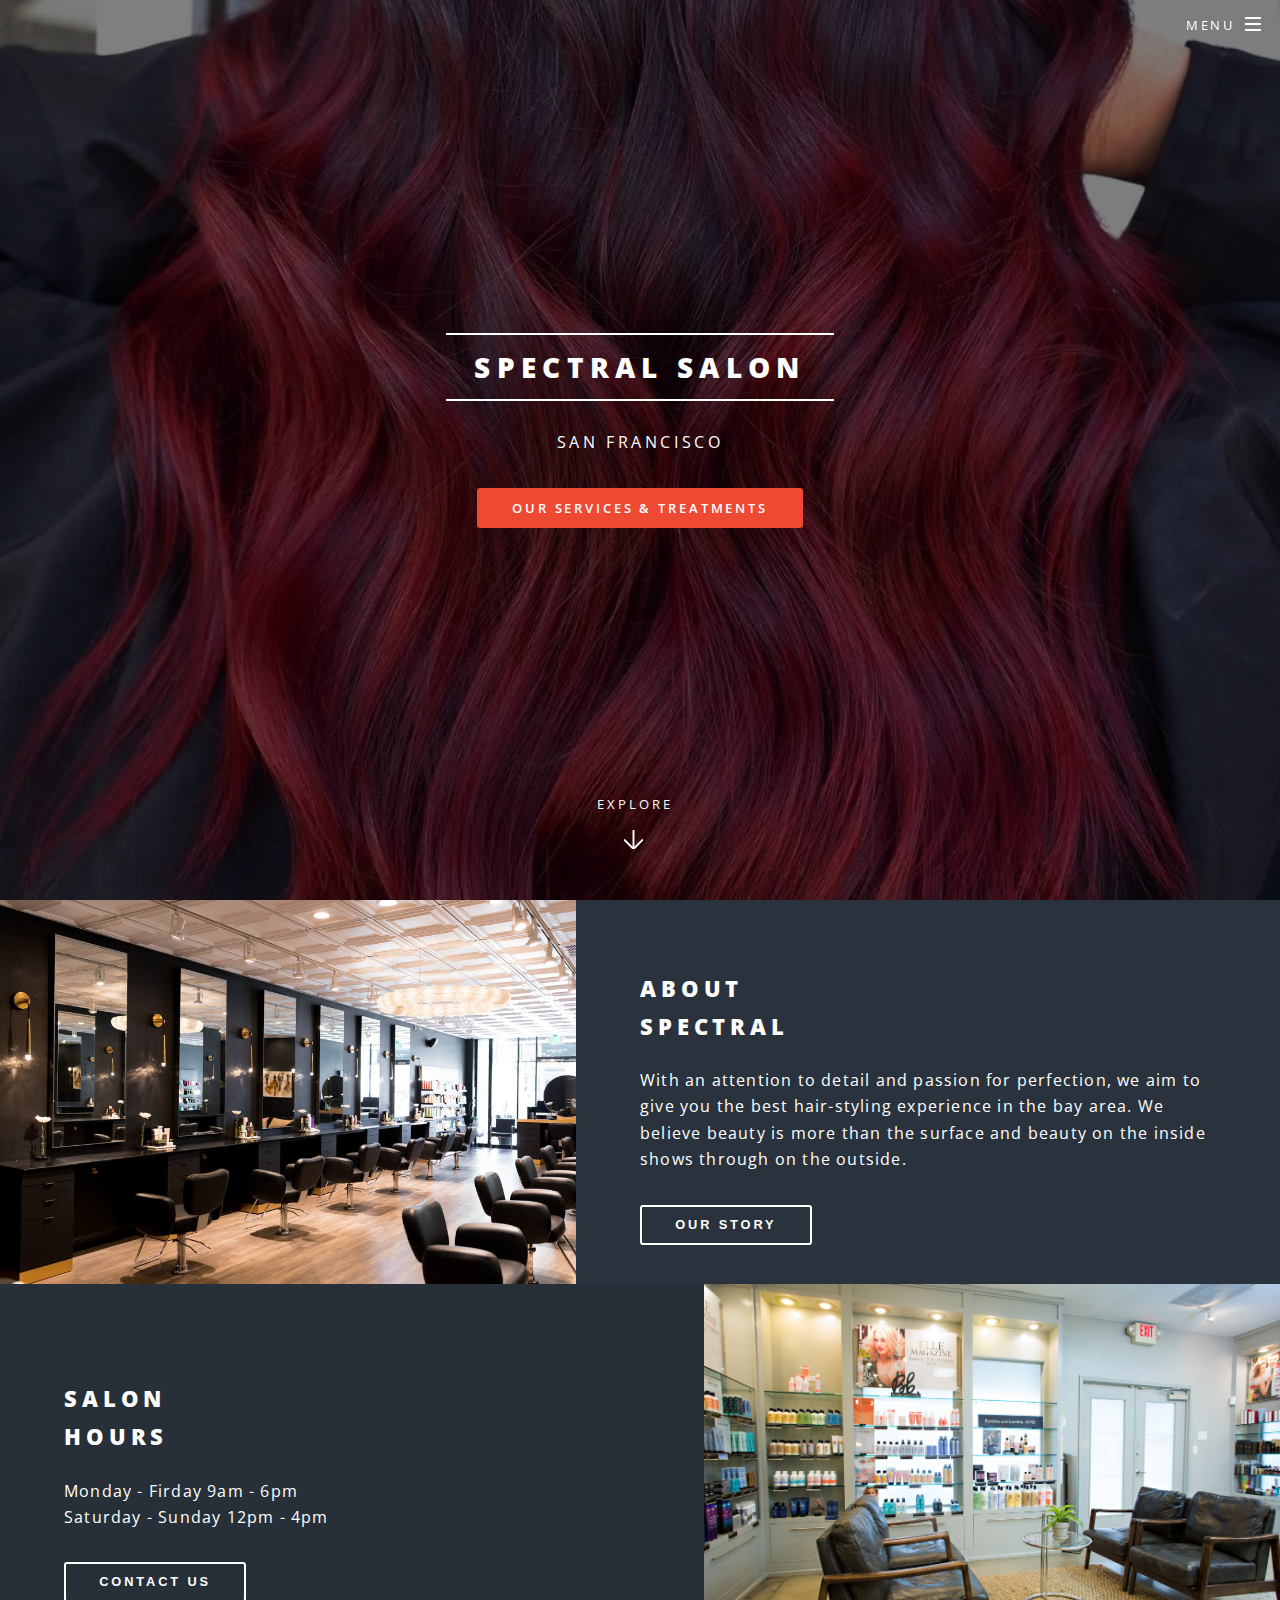
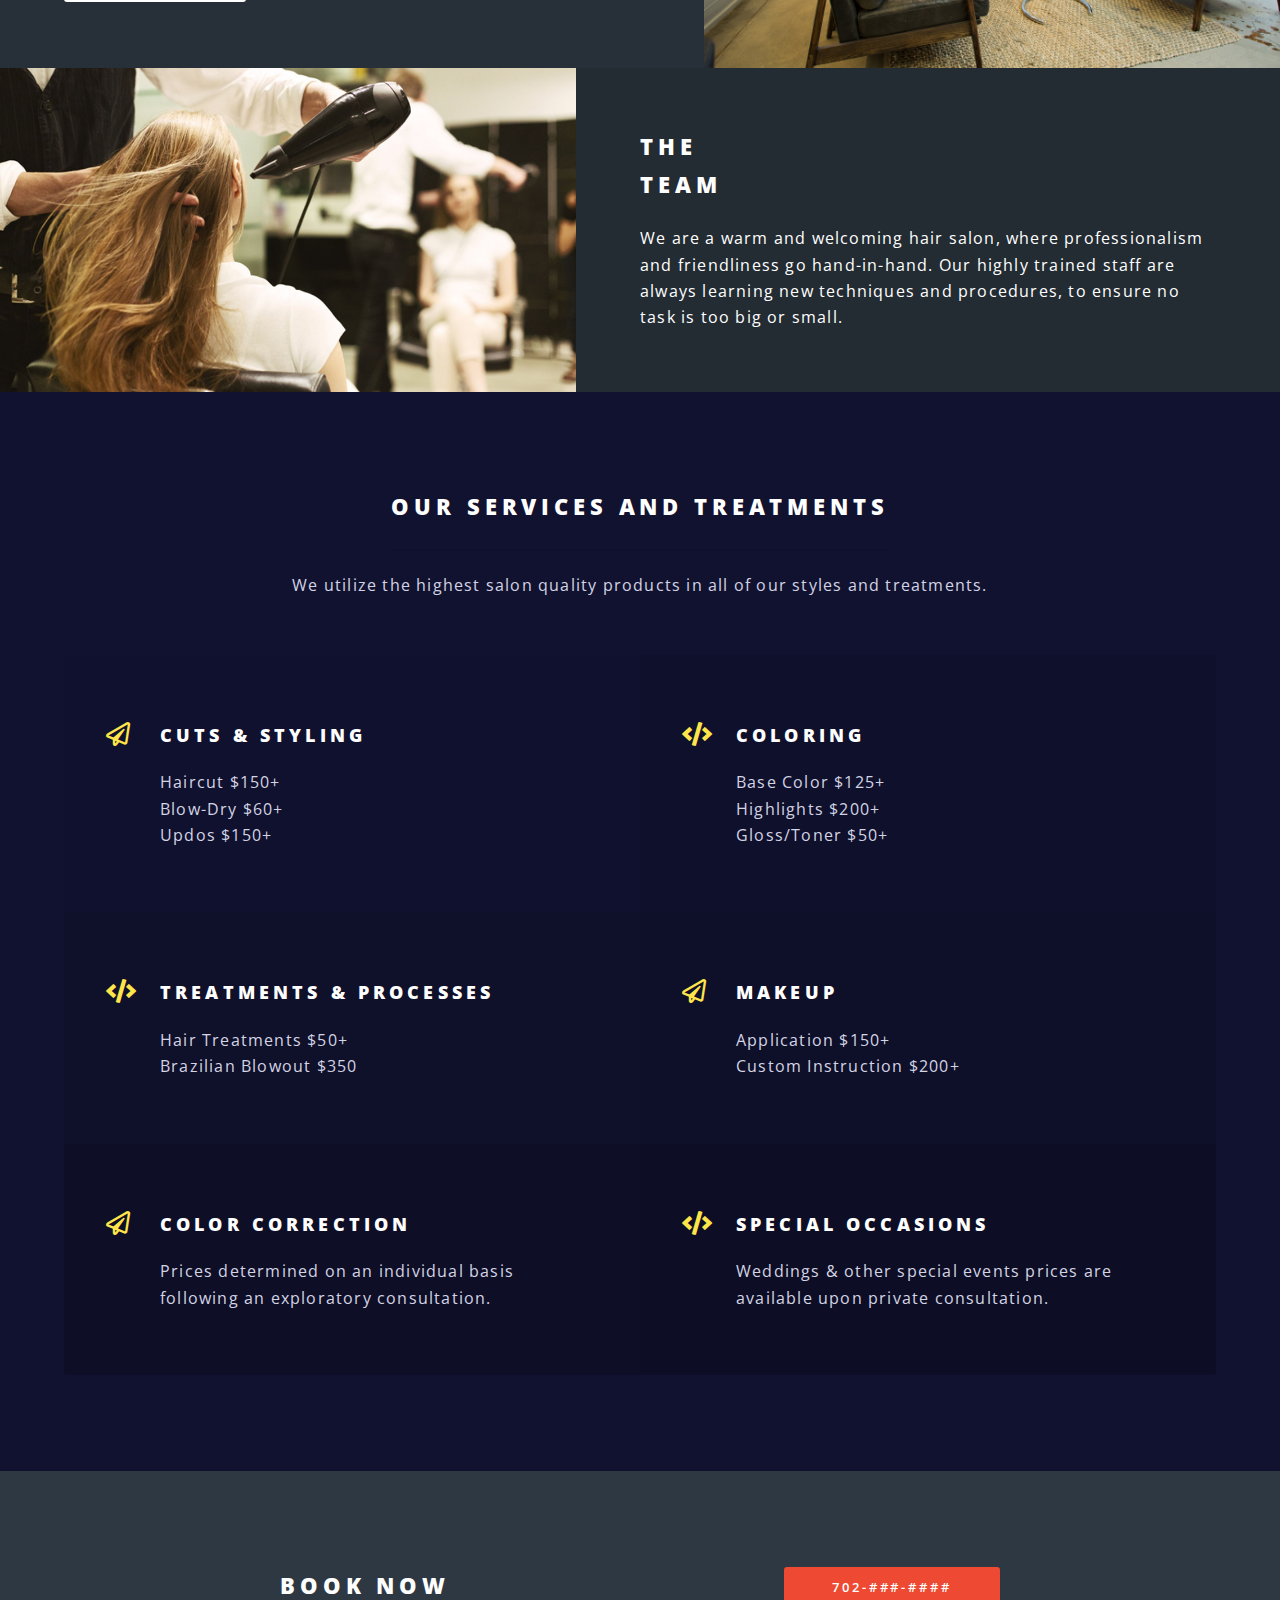
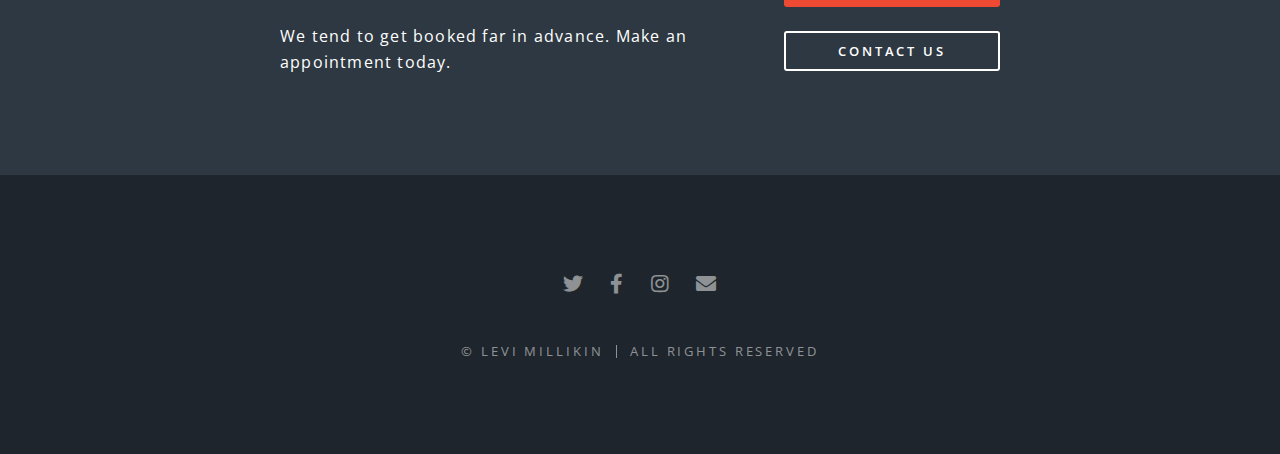
<file: index.html>
<!DOCTYPE HTML>
<!--
	Spectral by HTML5 UP
	html5up.net | @ajlkn
	Free for personal and commercial use under the CCA 3.0 license (html5up.net/license)
-->
<html>
	<head>
		<title>Spectral Salon - San FRANCISCO</title>
		<meta charset="utf-8" />
		<meta name="viewport" content="width=device-width, initial-scale=1, user-scalable=no" />
		<link rel="stylesheet" href="assets/css/main.css" />
		<noscript><link rel="stylesheet" href="assets/css/noscript.css" /></noscript>
	</head>
	<body class="landing is-preload">

		<!-- Page Wrapper -->
			<div id="page-wrapper">

				<!-- Header -->
					<header id="header" class="alt">
						<h1><a href="index.html">Spectral Salon</a></h1>
						<nav id="nav">
							<ul>
								<li class="special">
									<a href="#menu" class="menuToggle"><span>Menu</span></a>
									<div id="menu">
										<ul>
											<li><a href="index.html">Home</a></li>
											<li><a href="about.html">Our Story</a></li>
											<li><a href="contact.html">Contact Us</a></li>
										</ul>
									</div>
								</li>
							</ul>
						</nav>
					</header>

				<!-- Banner -->
					<section id="banner">
						<div class="inner">
							<h2>Spectral Salon</h2>
							<p>San Francisco</p>
							<ul class="actions special">
								<li><a href="#three" class="button primary">Our Services & Treatments</a></li>
							</ul>
						</div>
						<a href="#one" class="more scrolly">Explore</a>
					</section>
				

				<!-- Two -->
					<section id="two" class="wrapper alt style2">
						<section class="spotlight">
							<div class="image"><img src="images/salon.jpg" alt="" /></div><div class="content">
								<h2>About<br />
								Spectral</h2>
								<p>With an attention to detail and passion for perfection, we aim to give you the best hair-styling experience in the bay area. We believe beauty is more than the surface and beauty on the inside shows through on the outside.</p>
								<a href="about.html"><button href="about.html"> Our Story</button></a>
							</div>
						</section>
						<section class="spotlight">
							<div class="image"><img src="images/lobby.jpg" alt="" /></div><div class="content">
								<h2>Salon<br />
								Hours</h2>
								<p>Monday - Firday 9am - 6pm <br/>
									Saturday - Sunday 12pm - 4pm</p>
									<a href="contact.html"><button>Contact Us</button></a>
			
							</div>
						</section>
						<section class="spotlight">
							<div class="image"><img src="images/meetus.jpg" alt="" /></div><div class="content">
								<h2>The<br />
								Team</h2>
								<p>We are a warm and welcoming hair salon, where professionalism and friendliness go hand-in-hand. Our highly trained staff are always learning new techniques and procedures, to ensure no task is too big or small.</p>
							</div>
						</section>
					</section>

				<!-- Three -->
					<section id="three" class="wrapper style3 special">
						<div class="inner">
							<header class="major">
								<h2>OUR SERVICES AND TREATMENTS</h2>
								<p>We utilize the highest salon quality products in all of our styles and treatments.</p>
							</header>
							<ul class="features">
								<li class="icon fa-paper-plane">
									<h3>CUTS & STYLING</h3>
									<p>Haircut $150+ <br>
										Blow-Dry $60+<br>
										Updos $150+</p>
								</li>
								<li class="icon solid fa-code">
									<h3>COLORING</h3>
									<p>Base Color $125+<br>
										Highlights $200+<br>
										Gloss/Toner $50+</p>
								</li>
								<li class="icon solid fa-code">
									<h3>TREATMENTS & PROCESSES</h3>
									<p>Hair Treatments $50+<br>
										Brazilian Blowout $350</p>
								</li>
								<li class="icon fa-paper-plane">
									<h3>MAKEUP</h3>
									<p>Application $150+<br>
										Custom Instruction $200+</p>
								</li>
								<li class="icon fa-paper-plane">
									<h3>COLOR CORRECTION</h3>
									<p>Prices determined on an individual basis following an exploratory consultation.</p>
								</li>
								<li class="icon solid fa-code">
									<h3>SPECIAL OCCASIONS</h3>
									<p>Weddings & other special events prices are available upon private consultation.</p>
								</li>
							</ul>
						</div>
					</section>

				<!-- CTA -->
					<section id="cta" class="wrapper style4">
						<div class="inner">
							<header>
								<h2>BOOK NOW</h2>
								<p>We tend to get booked far in advance. Make an appointment today.</p>
							</header>
							<ul class="actions stacked">
								<li><a href="contact.html" class="button fit primary">702-###-####</a></li>
								<li><a href="contact.html" class="button fit">Contact Us</a></li>
							</ul>
						</div>
					</section>

				<!-- Footer -->
					<footer id="footer">
						<ul class="icons">
							<li><a href="#" class="icon brands fa-twitter"><span class="label">Twitter</span></a></li>
							<li><a href="#" class="icon brands fa-facebook-f"><span class="label">Facebook</span></a></li>
							<li><a href="#" class="icon brands fa-instagram"><span class="label">Instagram</span></a></li>
							<li><a href="#" class="icon solid fa-envelope"><span class="label">Email</span></a></li>
						</ul>
						<ul class="copyright">
							<li>&copy; Levi Millikin</li><li>All rights reserved</li>
						</ul>
					</footer>

			</div>

		<!-- Scripts -->
			<script src="assets/js/jquery.min.js"></script>
			<script src="assets/js/jquery.scrollex.min.js"></script>
			<script src="assets/js/jquery.scrolly.min.js"></script>
			<script src="assets/js/browser.min.js"></script>
			<script src="assets/js/breakpoints.min.js"></script>
			<script src="assets/js/util.js"></script>
			<script src="assets/js/main.js"></script>

	</body>
</html>
</file>
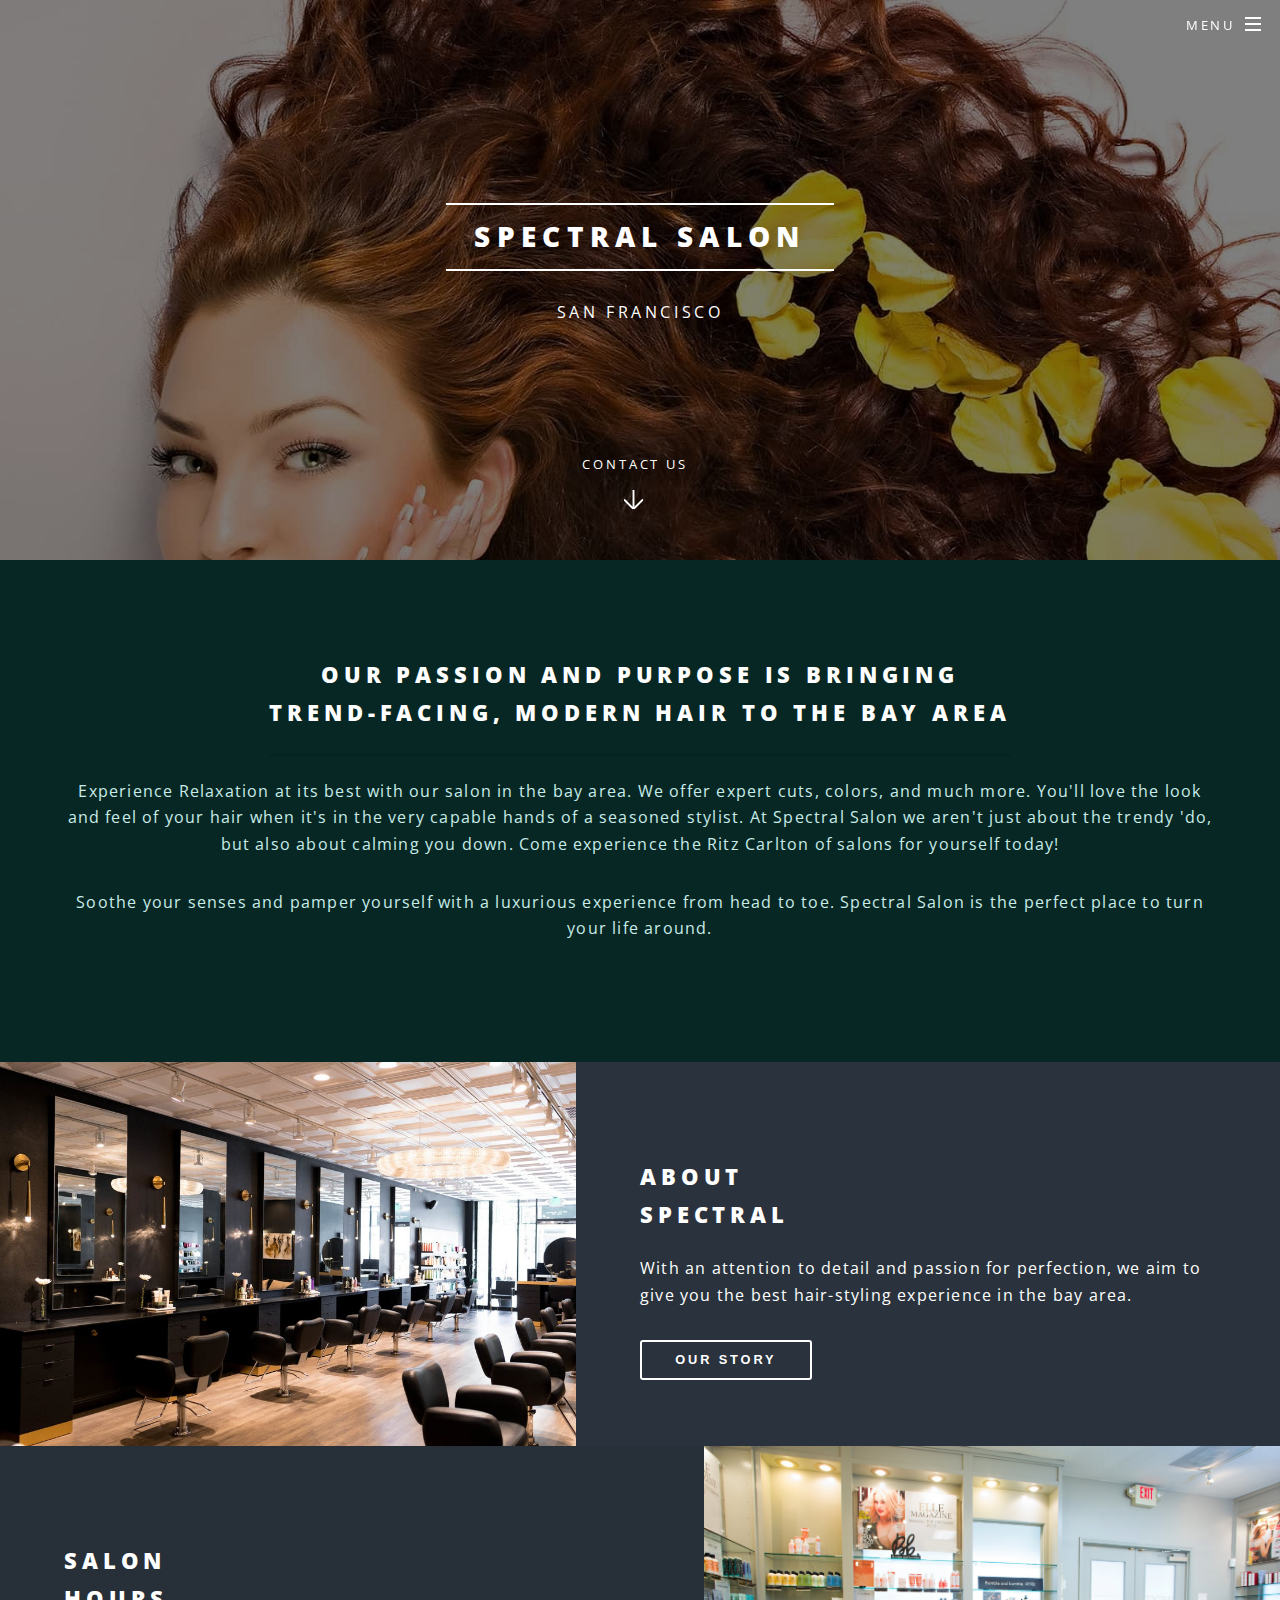
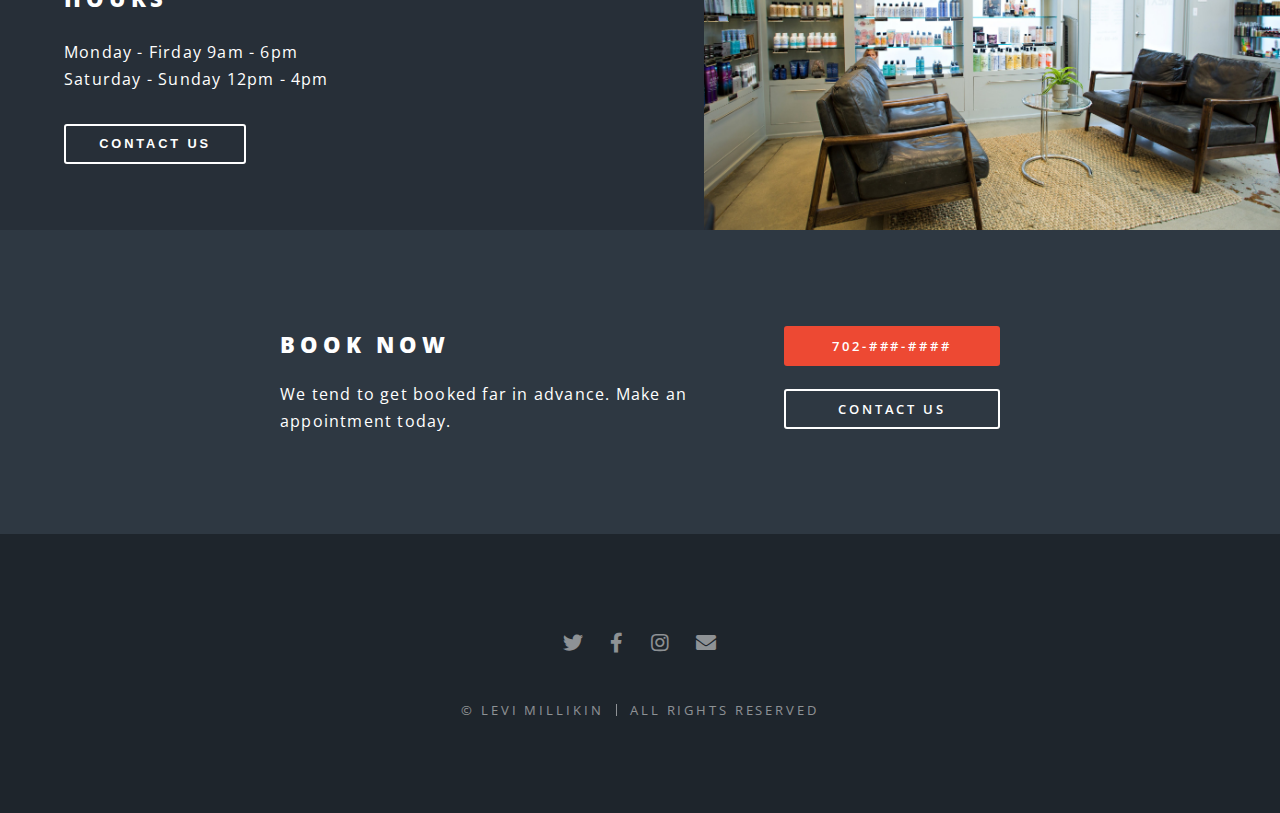
<file: about.html>
<!DOCTYPE HTML>
<!--
	Spectral by HTML5 UP
	html5up.net | @ajlkn
	Free for personal and commercial use under the CCA 3.0 license (html5up.net/license)
-->
<html>
	<head>
		<title>About Spectral</title>
		<meta charset="utf-8" />
		<meta name="viewport" content="width=device-width, initial-scale=1, user-scalable=no" />
		<link rel="stylesheet" href="assets/css/main2.css" />
		<noscript><link rel="stylesheet" href="assets/css/noscript.css" /></noscript>
	</head>
	<body class="landing is-preload">

		<!-- Page Wrapper -->
			<div id="page-wrapper">

				<!-- Header -->
					<header id="header" class="alt">
						<h1><a href="index.html">Contact Us</a></h1>
						<nav id="nav">
							<ul>
								<li class="special">
									<a href="#menu" class="menuToggle"><span>Menu</span></a>
									<div id="menu">
										<ul>
											<li><a href="index.html">Home</a></li>
											<li><a href="about.html">Our Story</a></li>
											<li><a href="contact.html">Contact Us</a></li>
										</ul>
									</div>
								</li>
							</ul>
						</nav>
					</header>

				<!-- Banner -->
					<section id="banner">
						<div class="inner">
							<h2>Spectral Salon</h2>
							<p>San Francisco</p>
						</div>
						<a href="#one" class="more scrolly">Contact Us</a>
					</section>

				<!-- One -->
				<section id="one" class="wrapper style1 special">
					<div class="inner">
						<header class="major">
							<h2>OUR PASSION AND PURPOSE IS BRINGING <br />
								TREND-FACING, MODERN HAIR TO THE BAY AREA</h2>
							<p>Experience Relaxation at its best with our salon in the bay area. We offer expert cuts, colors, and much more. You'll love the look and feel of your hair when it's in the very capable hands of a seasoned stylist. At Spectral Salon we aren't just about the trendy 'do, but also about calming you down. Come experience the Ritz Carlton of salons for yourself today!</p>
							<p>Soothe your senses and pamper yourself with a luxurious experience from head to toe. Spectral Salon is the perfect place to turn your life around.</p>
						</header>
					</div>
				</section>


				<!-- Two -->
					<section id="two" class="wrapper alt style2">
						<section id="two" class="wrapper alt style2">
							<section class="spotlight">
								<div class="image"><img src="images/salon.jpg" alt="" /></div><div class="content">
									<h2>About<br />
									Spectral</h2>
									<p>With an attention to detail and passion for perfection, we aim to give you the best hair-styling experience in the bay area.</p>
									<a href="about.html"><button href="about.html"> Our Story</button></a>
								</div>
							</section>
							<section class="spotlight">
								<div class="image"><img src="images/lobby.jpg" alt="" /></div><div class="content">
									<h2>Salon<br />
									Hours</h2>
									<p>Monday - Firday 9am - 6pm <br/>
										Saturday - Sunday 12pm - 4pm</p>
										<a href="contact.html"><button>Contact Us</button></a>
				
								</div>
							</section>
					</section>

				<!-- Three -->


				<!-- CTA -->
				<section id="cta" class="wrapper style4">
					<div class="inner">
						<header>
							<h2>BOOK NOW</h2>
							<p>We tend to get booked far in advance. Make an appointment today.</p>
						</header>
						<ul class="actions stacked">
							<li><a href="contact.html" class="button fit primary">702-###-####</a></li>
							<li><a href="contact.html" class="button fit">Contact Us</a></li>
						</ul>
					</div>
				</section>
				<!-- Footer -->
					<footer id="footer">
						<ul class="icons">
							<li><a href="#" class="icon brands fa-twitter"><span class="label">Twitter</span></a></li>
							<li><a href="#" class="icon brands fa-facebook-f"><span class="label">Facebook</span></a></li>
							<li><a href="#" class="icon brands fa-instagram"><span class="label">Instagram</span></a></li>
							<li><a href="#" class="icon solid fa-envelope"><span class="label">Email</span></a></li>
						</ul>
						<ul class="copyright">
							<li>&copy; Levi Millikin</li><li>All rights reserved</a></li>
						</ul>
					</footer>

			</div>

		<!-- Scripts -->
			<script src="assets/js/jquery.min.js"></script>
			<script src="assets/js/jquery.scrollex.min.js"></script>
			<script src="assets/js/jquery.scrolly.min.js"></script>
			<script src="assets/js/browser.min.js"></script>
			<script src="assets/js/breakpoints.min.js"></script>
			<script src="assets/js/util.js"></script>
			<script src="assets/js/main.js"></script>

	</body>
</html>
</file>
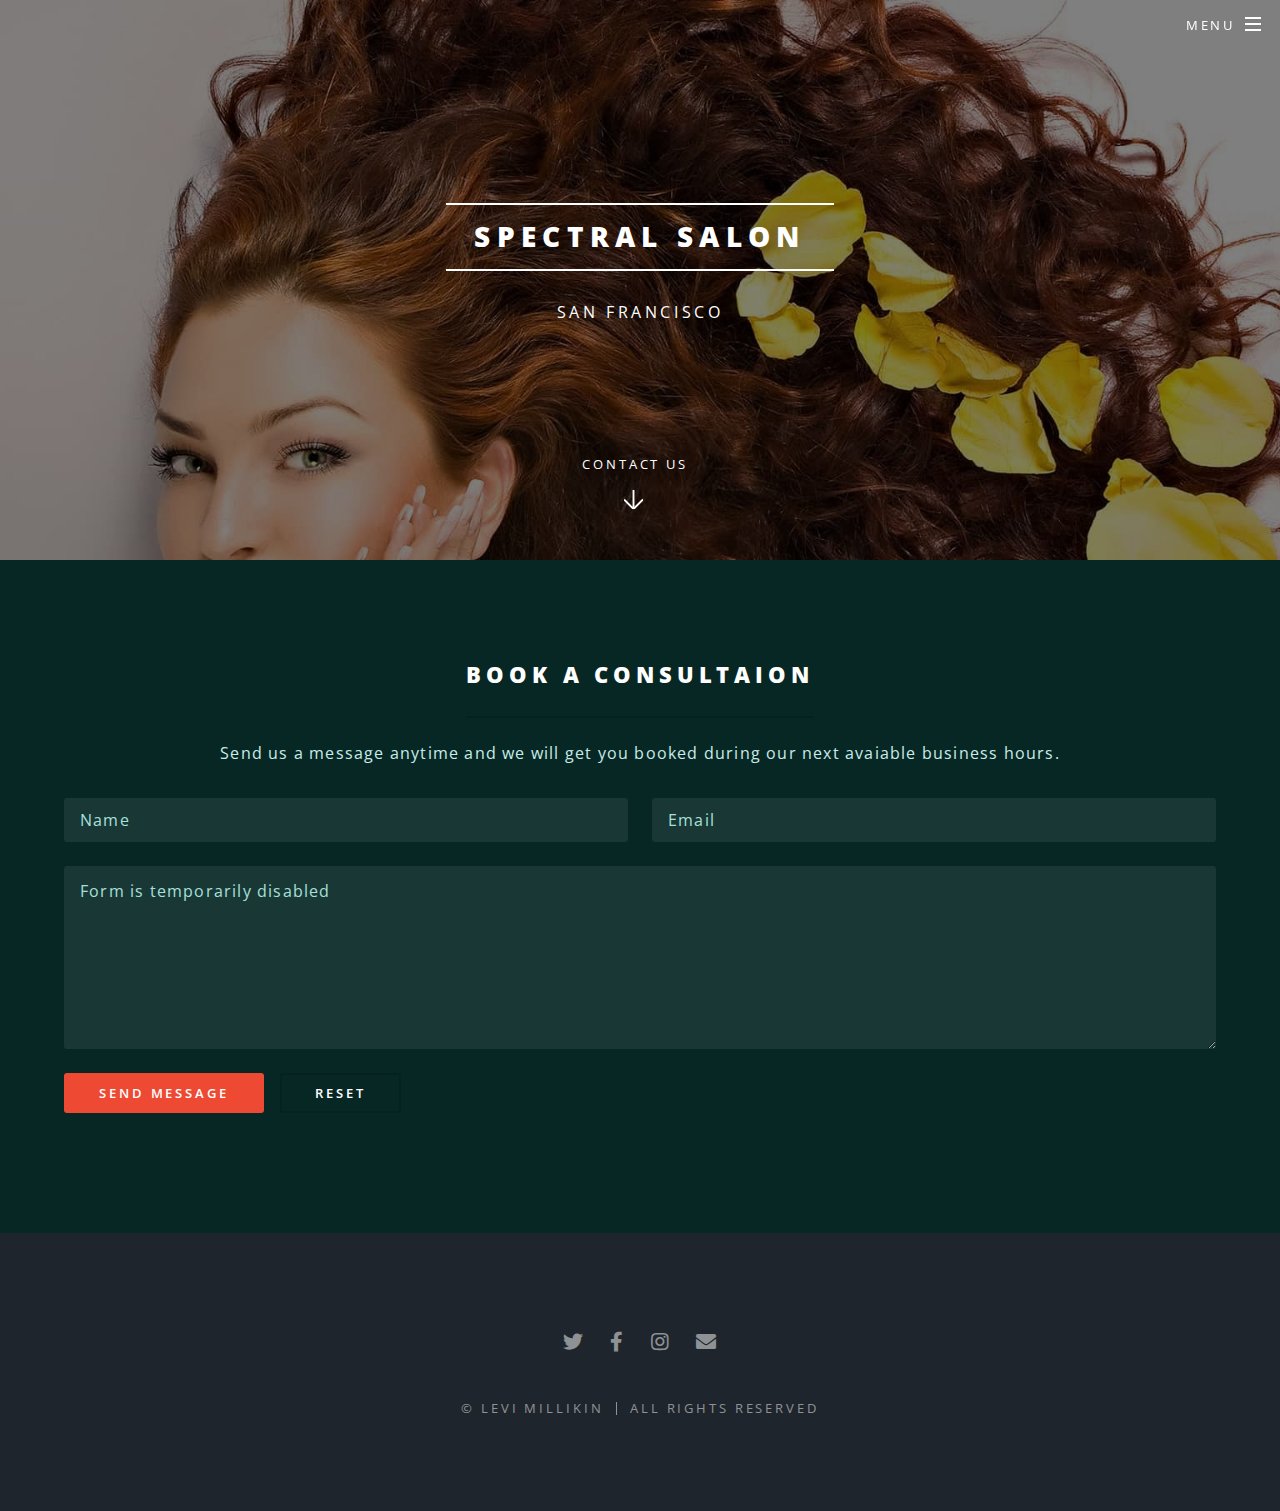
<file: contact.html>
<!DOCTYPE HTML>
<!--
	Spectral by HTML5 UP
	html5up.net | @ajlkn
	Free for personal and commercial use under the CCA 3.0 license (html5up.net/license)
-->
<html>
	<head>
		<title>Contact Spectral</title>
		<meta charset="utf-8" />
		<meta name="viewport" content="width=device-width, initial-scale=1, user-scalable=no" />
		<link rel="stylesheet" href="assets/css/main2.css" />
		<noscript><link rel="stylesheet" href="assets/css/noscript.css" /></noscript>
	</head>
	<body class="landing is-preload">

		<!-- Page Wrapper -->
			<div id="page-wrapper">

				<!-- Header -->
					<header id="header" class="alt">
						<h1><a href="index.html">Spectral</a></h1>
						<nav id="nav">
							<ul>
								<li class="special">
									<a href="#menu" class="menuToggle"><span>Menu</span></a>
									<div id="menu">
										<ul>
											<li><a href="index.html">Home</a></li>
											<li><a href="about.html">Our Story</a></li>
											<li><a href="contact.html">Contact Us</a></li>
										</ul>
									</div>
								</li>
							</ul>
						</nav>
					</header>

				<!-- Banner -->
					<section id="banner">
						<div class="inner">
							<h2>Spectral Salon</h2>
							<p>San Francisco</p>
						</div>
						<a href="#one" class="more scrolly">Contact Us</a>
					</section>

				<!-- One -->


				<section id="one" class="wrapper style1 special">
					<div class="inner">
						<header class="major">
							<h2> Book a consultaion</h2>
							<p>Send us a message anytime and we will get you booked during our next avaiable business hours.</p>
							<form method="post" action="#">
								<div class="row gtr-uniform">
									<div class="col-6 col-12-xsmall">
										<input type="text" name="demo-name" id="demo-name" value="" placeholder="Name" />
									</div>
									<div class="col-6 col-12-xsmall">
										<input type="email" name="demo-email" id="demo-email" value="" placeholder="Email" />
									</div>
									<div class="col-12">
										<textarea name="demo-message" id="demo-message" placeholder="Form is temporarily disabled" rows="6"></textarea>
									</div>
									<div class="col-12">
										<ul class="actions">
												<li><input type="submit"  value="Send Message" class="primary" /></li>
												<!-- type="submit" add to input above to get form to work -->
											<li><input type="reset" value="Reset" /></li>
										</ul>
									</div>
								</div>
							</form>
						</header>

					</div>
				</section>

				<!-- Two -->
	
				<!-- Three -->

				<!-- CTA -->
				<!-- Footer -->
					<footer id="footer">
						<ul class="icons">
							<li><a href="#" class="icon brands fa-twitter"><span class="label">Twitter</span></a></li>
							<li><a href="#" class="icon brands fa-facebook-f"><span class="label">Facebook</span></a></li>
							<li><a href="#" class="icon brands fa-instagram"><span class="label">Instagram</span></a></li>
							<li><a href="#" class="icon solid fa-envelope"><span class="label">Email</span></a></li>
						</ul>
						<ul class="copyright">
							<li>&copy; Levi Millikin</li><li>All rights reserved</li>
						</ul>
					</footer>

			</div>

		<!-- Scripts -->
			<script src="assets/js/jquery.min.js"></script>
			<script src="assets/js/jquery.scrollex.min.js"></script>
			<script src="assets/js/jquery.scrolly.min.js"></script>
			<script src="assets/js/browser.min.js"></script>
			<script src="assets/js/breakpoints.min.js"></script>
			<script src="assets/js/util.js"></script>
			<script src="assets/js/main.js"></script>

	</body>
</html>
</file>
<file: assets/css/noscript.css>
/*
	Spectral by HTML5 UP
	html5up.net | @ajlkn
	Free for personal and commercial use under the CCA 3.0 license (html5up.net/license)
*/

/* Banner */

	body.is-preload #banner h2 {
		-moz-transform: none;
		-webkit-transform: none;
		-ms-transform: none;
		transform: none;
		opacity: 1;
	}

		body.is-preload #banner h2:before, body.is-preload #banner h2:after {
			width: 100%;
		}

	body.is-preload #banner .more {
		-moz-transform: none;
		-webkit-transform: none;
		-ms-transform: none;
		transform: none;
		opacity: 1;
	}

	body.is-preload #banner:after {
		opacity: 0;
	}
</file>
<file: assets/css/main.css>
@import url(fontawesome-all.min.css);
@import url("https://fonts.googleapis.com/css?family=Open+Sans:400,400italic,600,600italic,800,800italic");

/*
	Spectral by HTML5 UP
	html5up.net | @ajlkn
	Free for personal and commercial use under the CCA 3.0 license (html5up.net/license)
*/

html, body, div, span, applet, object,
iframe, h1, h2, h3, h4, h5, h6, p, blockquote,
pre, a, abbr, acronym, address, big, cite,
code, del, dfn, em, img, ins, kbd, q, s, samp,
small, strike, strong, sub, sup, tt, var, b,
u, i, center, dl, dt, dd, ol, ul, li, fieldset,
form, label, legend, table, caption, tbody,
tfoot, thead, tr, th, td, article, aside,
canvas, details, embed, figure, figcaption,
footer, header, hgroup, menu, nav, output, ruby,
section, summary, time, mark, audio, video {
	margin: 0;
	padding: 0;
	border: 0;
	font-size: 100%;
	font: inherit;
	vertical-align: baseline;}

article, aside, details, figcaption, figure,
footer, header, hgroup, menu, nav, section {
	display: block;}

body {
	line-height: 1;
}

ol, ul {
	list-style: none;
}

blockquote, q {
	quotes: none;
}

	blockquote:before, blockquote:after, q:before, q:after {
		content: '';
		content: none;
	}

table {
	border-collapse: collapse;
	border-spacing: 0;
}

body {
	-webkit-text-size-adjust: none;
}

mark {
	background-color: transparent;
	color: inherit;
}

input::-moz-focus-inner {
	border: 0;
	padding: 0;
}

input, select, textarea {
	-moz-appearance: none;
	-webkit-appearance: none;
	-ms-appearance: none;
	appearance: none;
}

/* Basic */

	@-ms-viewport {
		width: device-width;
	}

	html {
		box-sizing: border-box;
	}

	*, *:before, *:after {
		box-sizing: inherit;
	}

	body {
		background: #2e3842;
	}

		body.is-preload *, body.is-preload *:before, body.is-preload *:after {
			-moz-animation: none !important;
			-webkit-animation: none !important;
			-ms-animation: none !important;
			animation: none !important;
			-moz-transition: none !important;
			-webkit-transition: none !important;
			-ms-transition: none !important;
			transition: none !important;
		}

	body, input, select, textarea {
		color: #fff;
		font-family: "Open Sans", Helvetica, sans-serif;
		font-size: 15pt;
		font-weight: 400;
		letter-spacing: 0.075em;
		line-height: 1.65em;
	}

		@media screen and (max-width: 1680px) {

			body, input, select, textarea {
				font-size: 13pt;
			}

		}

		@media screen and (max-width: 1280px) {

			body, input, select, textarea {
				font-size: 12pt;
			}

		}

		@media screen and (max-width: 736px) {

			body, input, select, textarea {
				font-size: 11pt;
				letter-spacing: 0.0375em;
			}

		}

	a {
		-moz-transition: color 0.2s ease, border-bottom-color 0.2s ease;
		-webkit-transition: color 0.2s ease, border-bottom-color 0.2s ease;
		-ms-transition: color 0.2s ease, border-bottom-color 0.2s ease;
		transition: color 0.2s ease, border-bottom-color 0.2s ease;
		border-bottom: dotted 1px;
		color: inherit;
		text-decoration: none;
	}

		a:hover {
			border-bottom-color: transparent;
		}

	strong, b {
		color: #fff;
		font-weight: 600;
	}

	em, i {
		font-style: italic;
	}

	p {
		margin: 0 0 2em 0;
	}

	h1, h2, h3, h4, h5, h6 {
		color: #fff;
		font-weight: 800;
		letter-spacing: 0.225em;
		line-height: 1em;
		margin: 0 0 1em 0;
		text-transform: uppercase;
	}

		h1 a, h2 a, h3 a, h4 a, h5 a, h6 a {
			color: inherit;
			text-decoration: none;
		}

	h2 {
		font-size: 1.35em;
		line-height: 1.75em;
	}

		@media screen and (max-width: 736px) {

			h2 {
				font-size: 1.1em;
				line-height: 1.65em;
			}

		}

	h3 {
		font-size: 1.15em;
		line-height: 1.75em;
	}

		@media screen and (max-width: 736px) {

			h3 {
				font-size: 1em;
				line-height: 1.65em;
			}

		}

	h4 {
		font-size: 1em;
		line-height: 1.5em;
	}

	h5 {
		font-size: 0.8em;
		line-height: 1.5em;
	}

	h6 {
		font-size: 0.7em;
		line-height: 1.5em;
	}

	sub {
		font-size: 0.8em;
		position: relative;
		top: 0.5em;
	}

	sup {
		font-size: 0.8em;
		position: relative;
		top: -0.5em;
	}

	hr {
		border: 0;
		border-bottom: solid 2px #fff;
		margin: 3em 0;
	}

		hr.major {
			margin: 4.5em 0;
		}

	blockquote {
		border-left: solid 4px #fff;
		font-style: italic;
		margin: 0 0 2em 0;
		padding: 0.5em 0 0.5em 2em;
	}

	code {
		background: rgba(144, 144, 144, 0.25);
		border-radius: 3px;
		font-family: "Courier New", monospace;
		font-size: 0.9em;
		letter-spacing: 0;
		margin: 0 0.25em;
		padding: 0.25em 0.65em;
	}

	pre {
		-webkit-overflow-scrolling: touch;
		font-family: "Courier New", monospace;
		font-size: 0.9em;
		margin: 0 0 2em 0;
	}

		pre code {
			display: block;
			line-height: 1.75em;
			padding: 1em 1.5em;
			overflow-x: auto;
		}

	.align-left {
		text-align: left;
	}

	.align-center {
		text-align: center;
	}

	.align-right {
		text-align: right;
	}

/* Row */

	.row {
		display: flex;
		flex-wrap: wrap;
		box-sizing: border-box;
		align-items: stretch;
	}

		.row > * {
			box-sizing: border-box;
		}

		.row.gtr-uniform > * > :last-child {
			margin-bottom: 0;
		}

		.row.aln-left {
			justify-content: flex-start;
		}

		.row.aln-center {
			justify-content: center;
		}

		.row.aln-right {
			justify-content: flex-end;
		}

		.row.aln-top {
			align-items: flex-start;
		}

		.row.aln-middle {
			align-items: center;
		}

		.row.aln-bottom {
			align-items: flex-end;
		}

		.row > .imp {
			order: -1;
		}

		.row > .col-1 {
			width: 8.33333%;
		}

		.row > .off-1 {
			margin-left: 8.33333%;
		}

		.row > .col-2 {
			width: 16.66667%;
		}

		.row > .off-2 {
			margin-left: 16.66667%;
		}

		.row > .col-3 {
			width: 25%;
		}

		.row > .off-3 {
			margin-left: 25%;
		}

		.row > .col-4 {
			width: 33.33333%;
		}

		.row > .off-4 {
			margin-left: 33.33333%;
		}

		.row > .col-5 {
			width: 41.66667%;
		}

		.row > .off-5 {
			margin-left: 41.66667%;
		}

		.row > .col-6 {
			width: 50%;
		}

		.row > .off-6 {
			margin-left: 50%;
		}

		.row > .col-7 {
			width: 58.33333%;
		}

		.row > .off-7 {
			margin-left: 58.33333%;
		}

		.row > .col-8 {
			width: 66.66667%;
		}

		.row > .off-8 {
			margin-left: 66.66667%;
		}

		.row > .col-9 {
			width: 75%;
		}

		.row > .off-9 {
			margin-left: 75%;
		}

		.row > .col-10 {
			width: 83.33333%;
		}

		.row > .off-10 {
			margin-left: 83.33333%;
		}

		.row > .col-11 {
			width: 91.66667%;
		}

		.row > .off-11 {
			margin-left: 91.66667%;
		}

		.row > .col-12 {
			width: 100%;
		}

		.row > .off-12 {
			margin-left: 100%;
		}

		.row.gtr-0 {
			margin-top: 0;
			margin-left: 0em;
		}

			.row.gtr-0 > * {
				padding: 0 0 0 0em;
			}

			.row.gtr-0.gtr-uniform {
				margin-top: 0em;
			}

				.row.gtr-0.gtr-uniform > * {
					padding-top: 0em;
				}

		.row.gtr-25 {
			margin-top: 0;
			margin-left: -0.375em;
		}

			.row.gtr-25 > * {
				padding: 0 0 0 0.375em;
			}

			.row.gtr-25.gtr-uniform {
				margin-top: -0.375em;
			}

				.row.gtr-25.gtr-uniform > * {
					padding-top: 0.375em;
				}

		.row.gtr-50 {
			margin-top: 0;
			margin-left: -0.75em;
		}

			.row.gtr-50 > * {
				padding: 0 0 0 0.75em;
			}

			.row.gtr-50.gtr-uniform {
				margin-top: -0.75em;
			}

				.row.gtr-50.gtr-uniform > * {
					padding-top: 0.75em;
				}

		.row {
			margin-top: 0;
			margin-left: -1.5em;
		}

			.row > * {
				padding: 0 0 0 1.5em;
			}

			.row.gtr-uniform {
				margin-top: -1.5em;
			}

				.row.gtr-uniform > * {
					padding-top: 1.5em;
				}

		.row.gtr-150 {
			margin-top: 0;
			margin-left: -2.25em;
		}

			.row.gtr-150 > * {
				padding: 0 0 0 2.25em;
			}

			.row.gtr-150.gtr-uniform {
				margin-top: -2.25em;
			}

				.row.gtr-150.gtr-uniform > * {
					padding-top: 2.25em;
				}

		.row.gtr-200 {
			margin-top: 0;
			margin-left: -3em;
		}

			.row.gtr-200 > * {
				padding: 0 0 0 3em;
			}

			.row.gtr-200.gtr-uniform {
				margin-top: -3em;
			}

				.row.gtr-200.gtr-uniform > * {
					padding-top: 3em;
				}

		@media screen and (max-width: 1680px) {

			.row {
				display: flex;
				flex-wrap: wrap;
				box-sizing: border-box;
				align-items: stretch;
			}

				.row > * {
					box-sizing: border-box;
				}

				.row.gtr-uniform > * > :last-child {
					margin-bottom: 0;
				}

				.row.aln-left {
					justify-content: flex-start;
				}

				.row.aln-center {
					justify-content: center;
				}

				.row.aln-right {
					justify-content: flex-end;
				}

				.row.aln-top {
					align-items: flex-start;
				}

				.row.aln-middle {
					align-items: center;
				}

				.row.aln-bottom {
					align-items: flex-end;
				}

				.row > .imp-xlarge {
					order: -1;
				}

				.row > .col-1-xlarge {
					width: 8.33333%;
				}

				.row > .off-1-xlarge {
					margin-left: 8.33333%;
				}

				.row > .col-2-xlarge {
					width: 16.66667%;
				}

				.row > .off-2-xlarge {
					margin-left: 16.66667%;
				}

				.row > .col-3-xlarge {
					width: 25%;
				}

				.row > .off-3-xlarge {
					margin-left: 25%;
				}

				.row > .col-4-xlarge {
					width: 33.33333%;
				}

				.row > .off-4-xlarge {
					margin-left: 33.33333%;
				}

				.row > .col-5-xlarge {
					width: 41.66667%;
				}

				.row > .off-5-xlarge {
					margin-left: 41.66667%;
				}

				.row > .col-6-xlarge {
					width: 50%;
				}

				.row > .off-6-xlarge {
					margin-left: 50%;
				}

				.row > .col-7-xlarge {
					width: 58.33333%;
				}

				.row > .off-7-xlarge {
					margin-left: 58.33333%;
				}

				.row > .col-8-xlarge {
					width: 66.66667%;
				}

				.row > .off-8-xlarge {
					margin-left: 66.66667%;
				}

				.row > .col-9-xlarge {
					width: 75%;
				}

				.row > .off-9-xlarge {
					margin-left: 75%;
				}

				.row > .col-10-xlarge {
					width: 83.33333%;
				}

				.row > .off-10-xlarge {
					margin-left: 83.33333%;
				}

				.row > .col-11-xlarge {
					width: 91.66667%;
				}

				.row > .off-11-xlarge {
					margin-left: 91.66667%;
				}

				.row > .col-12-xlarge {
					width: 100%;
				}

				.row > .off-12-xlarge {
					margin-left: 100%;
				}

				.row.gtr-0 {
					margin-top: 0;
					margin-left: 0em;
				}

					.row.gtr-0 > * {
						padding: 0 0 0 0em;
					}

					.row.gtr-0.gtr-uniform {
						margin-top: 0em;
					}

						.row.gtr-0.gtr-uniform > * {
							padding-top: 0em;
						}

				.row.gtr-25 {
					margin-top: 0;
					margin-left: -0.375em;
				}

					.row.gtr-25 > * {
						padding: 0 0 0 0.375em;
					}

					.row.gtr-25.gtr-uniform {
						margin-top: -0.375em;
					}

						.row.gtr-25.gtr-uniform > * {
							padding-top: 0.375em;
						}

				.row.gtr-50 {
					margin-top: 0;
					margin-left: -0.75em;
				}

					.row.gtr-50 > * {
						padding: 0 0 0 0.75em;
					}

					.row.gtr-50.gtr-uniform {
						margin-top: -0.75em;
					}

						.row.gtr-50.gtr-uniform > * {
							padding-top: 0.75em;
						}

				.row {
					margin-top: 0;
					margin-left: -1.5em;
				}

					.row > * {
						padding: 0 0 0 1.5em;
					}

					.row.gtr-uniform {
						margin-top: -1.5em;
					}

						.row.gtr-uniform > * {
							padding-top: 1.5em;
						}

				.row.gtr-150 {
					margin-top: 0;
					margin-left: -2.25em;
				}

					.row.gtr-150 > * {
						padding: 0 0 0 2.25em;
					}

					.row.gtr-150.gtr-uniform {
						margin-top: -2.25em;
					}

						.row.gtr-150.gtr-uniform > * {
							padding-top: 2.25em;
						}

				.row.gtr-200 {
					margin-top: 0;
					margin-left: -3em;
				}

					.row.gtr-200 > * {
						padding: 0 0 0 3em;
					}

					.row.gtr-200.gtr-uniform {
						margin-top: -3em;
					}

						.row.gtr-200.gtr-uniform > * {
							padding-top: 3em;
						}

		}

		@media screen and (max-width: 1280px) {

			.row {
				display: flex;
				flex-wrap: wrap;
				box-sizing: border-box;
				align-items: stretch;
			}

				.row > * {
					box-sizing: border-box;
				}

				.row.gtr-uniform > * > :last-child {
					margin-bottom: 0;
				}

				.row.aln-left {
					justify-content: flex-start;
				}

				.row.aln-center {
					justify-content: center;
				}

				.row.aln-right {
					justify-content: flex-end;
				}

				.row.aln-top {
					align-items: flex-start;
				}

				.row.aln-middle {
					align-items: center;
				}

				.row.aln-bottom {
					align-items: flex-end;
				}

				.row > .imp-large {
					order: -1;
				}

				.row > .col-1-large {
					width: 8.33333%;
				}

				.row > .off-1-large {
					margin-left: 8.33333%;
				}

				.row > .col-2-large {
					width: 16.66667%;
				}

				.row > .off-2-large {
					margin-left: 16.66667%;
				}

				.row > .col-3-large {
					width: 25%;
				}

				.row > .off-3-large {
					margin-left: 25%;
				}

				.row > .col-4-large {
					width: 33.33333%;
				}

				.row > .off-4-large {
					margin-left: 33.33333%;
				}

				.row > .col-5-large {
					width: 41.66667%;
				}

				.row > .off-5-large {
					margin-left: 41.66667%;
				}

				.row > .col-6-large {
					width: 50%;
				}

				.row > .off-6-large {
					margin-left: 50%;
				}

				.row > .col-7-large {
					width: 58.33333%;
				}

				.row > .off-7-large {
					margin-left: 58.33333%;
				}

				.row > .col-8-large {
					width: 66.66667%;
				}

				.row > .off-8-large {
					margin-left: 66.66667%;
				}

				.row > .col-9-large {
					width: 75%;
				}

				.row > .off-9-large {
					margin-left: 75%;
				}

				.row > .col-10-large {
					width: 83.33333%;
				}

				.row > .off-10-large {
					margin-left: 83.33333%;
				}

				.row > .col-11-large {
					width: 91.66667%;
				}

				.row > .off-11-large {
					margin-left: 91.66667%;
				}

				.row > .col-12-large {
					width: 100%;
				}

				.row > .off-12-large {
					margin-left: 100%;
				}

				.row.gtr-0 {
					margin-top: 0;
					margin-left: 0em;
				}

					.row.gtr-0 > * {
						padding: 0 0 0 0em;
					}

					.row.gtr-0.gtr-uniform {
						margin-top: 0em;
					}

						.row.gtr-0.gtr-uniform > * {
							padding-top: 0em;
						}

				.row.gtr-25 {
					margin-top: 0;
					margin-left: -0.375em;
				}

					.row.gtr-25 > * {
						padding: 0 0 0 0.375em;
					}

					.row.gtr-25.gtr-uniform {
						margin-top: -0.375em;
					}

						.row.gtr-25.gtr-uniform > * {
							padding-top: 0.375em;
						}

				.row.gtr-50 {
					margin-top: 0;
					margin-left: -0.75em;
				}

					.row.gtr-50 > * {
						padding: 0 0 0 0.75em;
					}

					.row.gtr-50.gtr-uniform {
						margin-top: -0.75em;
					}

						.row.gtr-50.gtr-uniform > * {
							padding-top: 0.75em;
						}

				.row {
					margin-top: 0;
					margin-left: -1.5em;
				}

					.row > * {
						padding: 0 0 0 1.5em;
					}

					.row.gtr-uniform {
						margin-top: -1.5em;
					}

						.row.gtr-uniform > * {
							padding-top: 1.5em;
						}

				.row.gtr-150 {
					margin-top: 0;
					margin-left: -2.25em;
				}

					.row.gtr-150 > * {
						padding: 0 0 0 2.25em;
					}

					.row.gtr-150.gtr-uniform {
						margin-top: -2.25em;
					}

						.row.gtr-150.gtr-uniform > * {
							padding-top: 2.25em;
						}

				.row.gtr-200 {
					margin-top: 0;
					margin-left: -3em;
				}

					.row.gtr-200 > * {
						padding: 0 0 0 3em;
					}

					.row.gtr-200.gtr-uniform {
						margin-top: -3em;
					}

						.row.gtr-200.gtr-uniform > * {
							padding-top: 3em;
						}

		}

		@media screen and (max-width: 980px) {

			.row {
				display: flex;
				flex-wrap: wrap;
				box-sizing: border-box;
				align-items: stretch;
			}

				.row > * {
					box-sizing: border-box;
				}

				.row.gtr-uniform > * > :last-child {
					margin-bottom: 0;
				}

				.row.aln-left {
					justify-content: flex-start;
				}

				.row.aln-center {
					justify-content: center;
				}

				.row.aln-right {
					justify-content: flex-end;
				}

				.row.aln-top {
					align-items: flex-start;
				}

				.row.aln-middle {
					align-items: center;
				}

				.row.aln-bottom {
					align-items: flex-end;
				}

				.row > .imp-medium {
					order: -1;
				}

				.row > .col-1-medium {
					width: 8.33333%;
				}

				.row > .off-1-medium {
					margin-left: 8.33333%;
				}

				.row > .col-2-medium {
					width: 16.66667%;
				}

				.row > .off-2-medium {
					margin-left: 16.66667%;
				}

				.row > .col-3-medium {
					width: 25%;
				}

				.row > .off-3-medium {
					margin-left: 25%;
				}

				.row > .col-4-medium {
					width: 33.33333%;
				}

				.row > .off-4-medium {
					margin-left: 33.33333%;
				}

				.row > .col-5-medium {
					width: 41.66667%;
				}

				.row > .off-5-medium {
					margin-left: 41.66667%;
				}

				.row > .col-6-medium {
					width: 50%;
				}

				.row > .off-6-medium {
					margin-left: 50%;
				}

				.row > .col-7-medium {
					width: 58.33333%;
				}

				.row > .off-7-medium {
					margin-left: 58.33333%;
				}

				.row > .col-8-medium {
					width: 66.66667%;
				}

				.row > .off-8-medium {
					margin-left: 66.66667%;
				}

				.row > .col-9-medium {
					width: 75%;
				}

				.row > .off-9-medium {
					margin-left: 75%;
				}

				.row > .col-10-medium {
					width: 83.33333%;
				}

				.row > .off-10-medium {
					margin-left: 83.33333%;
				}

				.row > .col-11-medium {
					width: 91.66667%;
				}

				.row > .off-11-medium {
					margin-left: 91.66667%;
				}

				.row > .col-12-medium {
					width: 100%;
				}

				.row > .off-12-medium {
					margin-left: 100%;
				}

				.row.gtr-0 {
					margin-top: 0;
					margin-left: 0em;
				}

					.row.gtr-0 > * {
						padding: 0 0 0 0em;
					}

					.row.gtr-0.gtr-uniform {
						margin-top: 0em;
					}

						.row.gtr-0.gtr-uniform > * {
							padding-top: 0em;
						}

				.row.gtr-25 {
					margin-top: 0;
					margin-left: -0.375em;
				}

					.row.gtr-25 > * {
						padding: 0 0 0 0.375em;
					}

					.row.gtr-25.gtr-uniform {
						margin-top: -0.375em;
					}

						.row.gtr-25.gtr-uniform > * {
							padding-top: 0.375em;
						}

				.row.gtr-50 {
					margin-top: 0;
					margin-left: -0.75em;
				}

					.row.gtr-50 > * {
						padding: 0 0 0 0.75em;
					}

					.row.gtr-50.gtr-uniform {
						margin-top: -0.75em;
					}

						.row.gtr-50.gtr-uniform > * {
							padding-top: 0.75em;
						}

				.row {
					margin-top: 0;
					margin-left: -1.5em;
				}

					.row > * {
						padding: 0 0 0 1.5em;
					}

					.row.gtr-uniform {
						margin-top: -1.5em;
					}

						.row.gtr-uniform > * {
							padding-top: 1.5em;
						}

				.row.gtr-150 {
					margin-top: 0;
					margin-left: -2.25em;
				}

					.row.gtr-150 > * {
						padding: 0 0 0 2.25em;
					}

					.row.gtr-150.gtr-uniform {
						margin-top: -2.25em;
					}

						.row.gtr-150.gtr-uniform > * {
							padding-top: 2.25em;
						}

				.row.gtr-200 {
					margin-top: 0;
					margin-left: -3em;
				}

					.row.gtr-200 > * {
						padding: 0 0 0 3em;
					}

					.row.gtr-200.gtr-uniform {
						margin-top: -3em;
					}

						.row.gtr-200.gtr-uniform > * {
							padding-top: 3em;
						}

		}

		@media screen and (max-width: 736px) {

			.row {
				display: flex;
				flex-wrap: wrap;
				box-sizing: border-box;
				align-items: stretch;
			}

				.row > * {
					box-sizing: border-box;
				}

				.row.gtr-uniform > * > :last-child {
					margin-bottom: 0;
				}

				.row.aln-left {
					justify-content: flex-start;
				}

				.row.aln-center {
					justify-content: center;
				}

				.row.aln-right {
					justify-content: flex-end;
				}

				.row.aln-top {
					align-items: flex-start;
				}

				.row.aln-middle {
					align-items: center;
				}

				.row.aln-bottom {
					align-items: flex-end;
				}

				.row > .imp-small {
					order: -1;
				}

				.row > .col-1-small {
					width: 8.33333%;
				}

				.row > .off-1-small {
					margin-left: 8.33333%;
				}

				.row > .col-2-small {
					width: 16.66667%;
				}

				.row > .off-2-small {
					margin-left: 16.66667%;
				}

				.row > .col-3-small {
					width: 25%;
				}

				.row > .off-3-small {
					margin-left: 25%;
				}

				.row > .col-4-small {
					width: 33.33333%;
				}

				.row > .off-4-small {
					margin-left: 33.33333%;
				}

				.row > .col-5-small {
					width: 41.66667%;
				}

				.row > .off-5-small {
					margin-left: 41.66667%;
				}

				.row > .col-6-small {
					width: 50%;
				}

				.row > .off-6-small {
					margin-left: 50%;
				}

				.row > .col-7-small {
					width: 58.33333%;
				}

				.row > .off-7-small {
					margin-left: 58.33333%;
				}

				.row > .col-8-small {
					width: 66.66667%;
				}

				.row > .off-8-small {
					margin-left: 66.66667%;
				}

				.row > .col-9-small {
					width: 75%;
				}

				.row > .off-9-small {
					margin-left: 75%;
				}

				.row > .col-10-small {
					width: 83.33333%;
				}

				.row > .off-10-small {
					margin-left: 83.33333%;
				}

				.row > .col-11-small {
					width: 91.66667%;
				}

				.row > .off-11-small {
					margin-left: 91.66667%;
				}

				.row > .col-12-small {
					width: 100%;
				}

				.row > .off-12-small {
					margin-left: 100%;
				}

				.row.gtr-0 {
					margin-top: 0;
					margin-left: 0em;
				}

					.row.gtr-0 > * {
						padding: 0 0 0 0em;
					}

					.row.gtr-0.gtr-uniform {
						margin-top: 0em;
					}

						.row.gtr-0.gtr-uniform > * {
							padding-top: 0em;
						}

				.row.gtr-25 {
					margin-top: 0;
					margin-left: -0.375em;
				}

					.row.gtr-25 > * {
						padding: 0 0 0 0.375em;
					}

					.row.gtr-25.gtr-uniform {
						margin-top: -0.375em;
					}

						.row.gtr-25.gtr-uniform > * {
							padding-top: 0.375em;
						}

				.row.gtr-50 {
					margin-top: 0;
					margin-left: -0.75em;
				}

					.row.gtr-50 > * {
						padding: 0 0 0 0.75em;
					}

					.row.gtr-50.gtr-uniform {
						margin-top: -0.75em;
					}

						.row.gtr-50.gtr-uniform > * {
							padding-top: 0.75em;
						}

				.row {
					margin-top: 0;
					margin-left: -1.5em;
				}

					.row > * {
						padding: 0 0 0 1.5em;
					}

					.row.gtr-uniform {
						margin-top: -1.5em;
					}

						.row.gtr-uniform > * {
							padding-top: 1.5em;
						}

				.row.gtr-150 {
					margin-top: 0;
					margin-left: -2.25em;
				}

					.row.gtr-150 > * {
						padding: 0 0 0 2.25em;
					}

					.row.gtr-150.gtr-uniform {
						margin-top: -2.25em;
					}

						.row.gtr-150.gtr-uniform > * {
							padding-top: 2.25em;
						}

				.row.gtr-200 {
					margin-top: 0;
					margin-left: -3em;
				}

					.row.gtr-200 > * {
						padding: 0 0 0 3em;
					}

					.row.gtr-200.gtr-uniform {
						margin-top: -3em;
					}

						.row.gtr-200.gtr-uniform > * {
							padding-top: 3em;
						}

		}

		@media screen and (max-width: 480px) {

			.row {
				display: flex;
				flex-wrap: wrap;
				box-sizing: border-box;
				align-items: stretch;
			}

				.row > * {
					box-sizing: border-box;
				}

				.row.gtr-uniform > * > :last-child {
					margin-bottom: 0;
				}

				.row.aln-left {
					justify-content: flex-start;
				}

				.row.aln-center {
					justify-content: center;
				}

				.row.aln-right {
					justify-content: flex-end;
				}

				.row.aln-top {
					align-items: flex-start;
				}

				.row.aln-middle {
					align-items: center;
				}

				.row.aln-bottom {
					align-items: flex-end;
				}

				.row > .imp-xsmall {
					order: -1;
				}

				.row > .col-1-xsmall {
					width: 8.33333%;
				}

				.row > .off-1-xsmall {
					margin-left: 8.33333%;
				}

				.row > .col-2-xsmall {
					width: 16.66667%;
				}

				.row > .off-2-xsmall {
					margin-left: 16.66667%;
				}

				.row > .col-3-xsmall {
					width: 25%;
				}

				.row > .off-3-xsmall {
					margin-left: 25%;
				}

				.row > .col-4-xsmall {
					width: 33.33333%;
				}

				.row > .off-4-xsmall {
					margin-left: 33.33333%;
				}

				.row > .col-5-xsmall {
					width: 41.66667%;
				}

				.row > .off-5-xsmall {
					margin-left: 41.66667%;
				}

				.row > .col-6-xsmall {
					width: 50%;
				}

				.row > .off-6-xsmall {
					margin-left: 50%;
				}

				.row > .col-7-xsmall {
					width: 58.33333%;
				}

				.row > .off-7-xsmall {
					margin-left: 58.33333%;
				}

				.row > .col-8-xsmall {
					width: 66.66667%;
				}

				.row > .off-8-xsmall {
					margin-left: 66.66667%;
				}

				.row > .col-9-xsmall {
					width: 75%;
				}

				.row > .off-9-xsmall {
					margin-left: 75%;
				}

				.row > .col-10-xsmall {
					width: 83.33333%;
				}

				.row > .off-10-xsmall {
					margin-left: 83.33333%;
				}

				.row > .col-11-xsmall {
					width: 91.66667%;
				}

				.row > .off-11-xsmall {
					margin-left: 91.66667%;
				}

				.row > .col-12-xsmall {
					width: 100%;
				}

				.row > .off-12-xsmall {
					margin-left: 100%;
				}

				.row.gtr-0 {
					margin-top: 0;
					margin-left: 0em;
				}

					.row.gtr-0 > * {
						padding: 0 0 0 0em;
					}

					.row.gtr-0.gtr-uniform {
						margin-top: 0em;
					}

						.row.gtr-0.gtr-uniform > * {
							padding-top: 0em;
						}

				.row.gtr-25 {
					margin-top: 0;
					margin-left: -0.375em;
				}

					.row.gtr-25 > * {
						padding: 0 0 0 0.375em;
					}

					.row.gtr-25.gtr-uniform {
						margin-top: -0.375em;
					}

						.row.gtr-25.gtr-uniform > * {
							padding-top: 0.375em;
						}

				.row.gtr-50 {
					margin-top: 0;
					margin-left: -0.75em;
				}

					.row.gtr-50 > * {
						padding: 0 0 0 0.75em;
					}

					.row.gtr-50.gtr-uniform {
						margin-top: -0.75em;
					}

						.row.gtr-50.gtr-uniform > * {
							padding-top: 0.75em;
						}

				.row {
					margin-top: 0;
					margin-left: -1.5em;
				}

					.row > * {
						padding: 0 0 0 1.5em;
					}

					.row.gtr-uniform {
						margin-top: -1.5em;
					}

						.row.gtr-uniform > * {
							padding-top: 1.5em;
						}

				.row.gtr-150 {
					margin-top: 0;
					margin-left: -2.25em;
				}

					.row.gtr-150 > * {
						padding: 0 0 0 2.25em;
					}

					.row.gtr-150.gtr-uniform {
						margin-top: -2.25em;
					}

						.row.gtr-150.gtr-uniform > * {
							padding-top: 2.25em;
						}

				.row.gtr-200 {
					margin-top: 0;
					margin-left: -3em;
				}

					.row.gtr-200 > * {
						padding: 0 0 0 3em;
					}

					.row.gtr-200.gtr-uniform {
						margin-top: -3em;
					}

						.row.gtr-200.gtr-uniform > * {
							padding-top: 3em;
						}

		}

/* Section/Article */

	section.special, article.special {
		text-align: center;
	}

	header p {
		color: rgba(255, 255, 255, 0.5);
		position: relative;
		top: -0.25em;
	}

	header h3 + p {
		font-size: 1.1em;
	}

	header h4 + p,
	header h5 + p,
	header h6 + p {
		font-size: 0.9em;
	}

	header.major {
		margin: 0 0 3.5em 0;
	}

		header.major h2, header.major h3, header.major h4, header.major h5, header.major h6 {
			border-bottom: solid 2px #fff;
			display: inline-block;
			padding-bottom: 1em;
			position: relative;
		}

			header.major h2:after, header.major h3:after, header.major h4:after, header.major h5:after, header.major h6:after {
				content: '';
				display: block;
				height: 1px;
			}

		header.major p {
			color: #fff;
			top: 0;
		}

		@media screen and (max-width: 736px) {

			header.major {
				margin: 0 0 2em 0;
			}

		}

	@media screen and (max-width: 980px) {

		header br {
			display: none;
		}

	}

/* Form */

	form {
		margin: 0 0 2em 0;
	}

	label {
		color: #fff;
		display: block;
		font-size: 0.9em;
		font-weight: 600;
		margin: 0 0 1em 0;
	}

	input[type="text"],
	input[type="password"],
	input[type="email"],
	select,
	textarea {
		-moz-appearance: none;
		-webkit-appearance: none;
		-ms-appearance: none;
		appearance: none;
		background-color: rgba(144, 144, 144, 0.25);
		border-radius: 3px;
		border: none;
		color: inherit;
		display: block;
		outline: 0;
		padding: 0 1em;
		text-decoration: none;
		width: 100%;
	}

		input[type="text"]:invalid,
		input[type="password"]:invalid,
		input[type="email"]:invalid,
		select:invalid,
		textarea:invalid {
			box-shadow: none;
		}

		input[type="text"]:focus,
		input[type="password"]:focus,
		input[type="email"]:focus,
		select:focus,
		textarea:focus {
			box-shadow: 0 0 0 2px #21b2a6;
		}

	select {
		background-size: 1.25em;
		background-repeat: no-repeat;
		background-position: calc(100% - 1em) center;
		height: 2.75em;
		padding-right: 2.75em;
		text-overflow: ellipsis;
	}

		select:focus::-ms-value {
			background-color: transparent;
		}

		select::-ms-expand {
			display: none;
		}

	input[type="text"],
	input[type="password"],
	input[type="email"],
	select {
		height: 2.75em;
	}

	textarea {
		padding: 0.75em 1em;
	}

	input[type="checkbox"],
	input[type="radio"] {
		-moz-appearance: none;
		-webkit-appearance: none;
		-ms-appearance: none;
		appearance: none;
		display: block;
		float: left;
		margin-right: -2em;
		opacity: 0;
		width: 1em;
		z-index: -1;
	}

		input[type="checkbox"] + label,
		input[type="radio"] + label {
			text-decoration: none;
			color: #fff;
			cursor: pointer;
			display: inline-block;
			font-size: 1em;
			font-weight: 400;
			padding-left: 2.4em;
			padding-right: 0.75em;
			position: relative;
		}

			input[type="checkbox"] + label:before,
			input[type="radio"] + label:before {
				-moz-osx-font-smoothing: grayscale;
				-webkit-font-smoothing: antialiased;
				display: inline-block;
				font-style: normal;
				font-variant: normal;
				text-rendering: auto;
				line-height: 1;
				text-transform: none !important;
				font-family: 'Font Awesome 5 Free';
				font-weight: 900;
			}

			input[type="checkbox"] + label:before,
			input[type="radio"] + label:before {
				background: rgba(144, 144, 144, 0.25);
				border-radius: 3px;
				content: '';
				display: inline-block;
				font-size: 0.8em;
				height: 2.0625em;
				left: 0;
				line-height: 2.0625em;
				position: absolute;
				text-align: center;
				top: 0;
				width: 2.0625em;
			}

		input[type="checkbox"]:checked + label:before,
		input[type="radio"]:checked + label:before {
			background: #2e3842;
			color: #fff;
			content: '\f00c';
		}

		input[type="checkbox"]:focus + label:before,
		input[type="radio"]:focus + label:before {
			box-shadow: 0 0 0 2px #21b2a6;
		}

	input[type="checkbox"] + label:before {
		border-radius: 3px;
	}

	input[type="radio"] + label:before {
		border-radius: 100%;
	}

	::-webkit-input-placeholder {
		color: rgba(255, 255, 255, 0.5) !important;
		opacity: 1.0;
	}

	:-moz-placeholder {
		color: rgba(255, 255, 255, 0.5) !important;
		opacity: 1.0;
	}

	::-moz-placeholder {
		color: rgba(255, 255, 255, 0.5) !important;
		opacity: 1.0;
	}

	:-ms-input-placeholder {
		color: rgba(255, 255, 255, 0.5) !important;
		opacity: 1.0;
	}

/* Box */

	.box {
		border-radius: 3px;
		border: solid 2px #fff;
		margin-bottom: 2em;
		padding: 1.5em;
	}

		.box > :last-child,
		.box > :last-child > :last-child,
		.box > :last-child > :last-child > :last-child {
			margin-bottom: 0;
		}

		.box.alt {
			border: 0;
			border-radius: 0;
			padding: 0;
		}

/* Icon */

	.icon {
		text-decoration: none;
		border-bottom: none;
		position: relative;
	}

		.icon:before {
			-moz-osx-font-smoothing: grayscale;
			-webkit-font-smoothing: antialiased;
			display: inline-block;
			font-style: normal;
			font-variant: normal;
			text-rendering: auto;
			line-height: 1;
			text-transform: none !important;
			font-family: 'Font Awesome 5 Free';
			font-weight: 400;
		}

		.icon > .label {
			display: none;
		}

		.icon:before {
			line-height: inherit;
		}

		.icon.solid:before {
			font-weight: 900;
		}

		.icon.brands:before {
			font-family: 'Font Awesome 5 Brands';
		}

		.icon.major {
			-moz-transform: rotate(-45deg);
			-webkit-transform: rotate(-45deg);
			-ms-transform: rotate(-45deg);
			transform: rotate(-45deg);
			border-radius: 3px;
			border: solid 2px #fff;
			display: inline-block;
			font-size: 1.35em;
			height: calc(3em + 2px);
			line-height: 3em;
			text-align: center;
			width: calc(3em + 2px);
		}

			.icon.major:before {
				-moz-transform: rotate(45deg);
				-webkit-transform: rotate(45deg);
				-ms-transform: rotate(45deg);
				transform: rotate(45deg);
				display: inline-block;
				font-size: 1.5em;
			}

			@media screen and (max-width: 736px) {

				.icon.major {
					font-size: 1em;
				}

			}

		.icon.style1 {
			color: #00ffcc;
		}

		.icon.style2 {
			color: #00f0ff;
		}

		.icon.style3 {
			color: #76ddff;
		}

/* Image */

	.image {
		border-radius: 3px;
		border: 0;
		display: inline-block;
		position: relative;
	}

		.image img {
			border-radius: 3px;
			display: block;
		}

		.image.left {
			float: left;
			margin: 0 2em 2em 0;
			top: 0.25em;
		}

		.image.right {
			float: right;
			margin: 0 0 2em 2em;
			top: 0.25em;
		}

		.image.left, .image.right {
			max-width: 40%;
		}

			.image.left img, .image.right img {
				width: 100%;
			}

		.image.fit {
			display: block;
			margin: 0 0 2em 0;
			width: 100%;
		}

			.image.fit img {
				width: 100%;
			}

/* List */

	ol {
		list-style: decimal;
		margin: 0 0 2em 0;
		padding-left: 1.25em;
	}

		ol li {
			padding-left: 0.25em;
		}

	ul {
		list-style: disc;
		margin: 0 0 2em 0;
		padding-left: 1em;
	}

		ul li {
			padding-left: 0.5em;
		}

		ul.alt {
			list-style: none;
			padding-left: 0;
		}

			ul.alt li {
				border-top: solid 1px #fff;
				padding: 0.5em 0;
			}

				ul.alt li:first-child {
					border-top: 0;
					padding-top: 0;
				}

	dl {
		margin: 0 0 2em 0;
	}

/* Actions */

	ul.actions {
		display: -moz-flex;
		display: -webkit-flex;
		display: -ms-flex;
		display: flex;
		cursor: default;
		list-style: none;
		margin-left: -1em;
		padding-left: 0;
	}

		ul.actions li {
			padding: 0 0 0 1em;
			vertical-align: middle;
		}

		ul.actions.special {
			-moz-justify-content: center;
			-webkit-justify-content: center;
			-ms-justify-content: center;
			justify-content: center;
			width: 100%;
			margin-left: 0;
		}

			ul.actions.special li:first-child {
				padding-left: 0;
			}

		ul.actions.stacked {
			-moz-flex-direction: column;
			-webkit-flex-direction: column;
			-ms-flex-direction: column;
			flex-direction: column;
			margin-left: 0;
		}

			ul.actions.stacked li {
				padding: 1em 0 0 0;
			}

				ul.actions.stacked li:first-child {
					padding-top: 0;
				}

		ul.actions.fit {
			width: calc(100% + 1em);
		}

			ul.actions.fit li {
				-moz-flex-grow: 1;
				-webkit-flex-grow: 1;
				-ms-flex-grow: 1;
				flex-grow: 1;
				-moz-flex-shrink: 1;
				-webkit-flex-shrink: 1;
				-ms-flex-shrink: 1;
				flex-shrink: 1;
				width: 100%;
			}

				ul.actions.fit li > * {
					width: 100%;
				}

			ul.actions.fit.stacked {
				width: 100%;
			}

		@media screen and (max-width: 480px) {

			ul.actions:not(.fixed) {
				-moz-flex-direction: column;
				-webkit-flex-direction: column;
				-ms-flex-direction: column;
				flex-direction: column;
				margin-left: 0;
				width: 100% !important;
			}

				ul.actions:not(.fixed) li {
					-moz-flex-grow: 1;
					-webkit-flex-grow: 1;
					-ms-flex-grow: 1;
					flex-grow: 1;
					-moz-flex-shrink: 1;
					-webkit-flex-shrink: 1;
					-ms-flex-shrink: 1;
					flex-shrink: 1;
					padding: 1em 0 0 0;
					text-align: center;
					width: 100%;
				}

					ul.actions:not(.fixed) li > * {
						width: 100%;
					}

					ul.actions:not(.fixed) li:first-child {
						padding-top: 0;
					}

					ul.actions:not(.fixed) li input[type="submit"],
					ul.actions:not(.fixed) li input[type="reset"],
					ul.actions:not(.fixed) li input[type="button"],
					ul.actions:not(.fixed) li button,
					ul.actions:not(.fixed) li .button {
						width: 100%;
					}

						ul.actions:not(.fixed) li input[type="submit"].icon:before,
						ul.actions:not(.fixed) li input[type="reset"].icon:before,
						ul.actions:not(.fixed) li input[type="button"].icon:before,
						ul.actions:not(.fixed) li button.icon:before,
						ul.actions:not(.fixed) li .button.icon:before {
							margin-left: -0.5em;
						}

		}

/* Icons */

	ul.icons {
		cursor: default;
		list-style: none;
		padding-left: 0;
	}

		ul.icons li {
			display: inline-block;
			padding: 0 1em 0 0;
		}

			ul.icons li:last-child {
				padding-right: 0 !important;
			}

		ul.icons.major {
			padding: 1em 0;
		}

			ul.icons.major li {
				padding-right: 3.5em;
			}

				@media screen and (max-width: 736px) {

					ul.icons.major li {
						padding: 0 1em !important;
					}

				}

/* Table */

	.table-wrapper {
		-webkit-overflow-scrolling: touch;
		overflow-x: auto;
	}

	table {
		margin: 0 0 2em 0;
		width: 100%;
	}

		table tbody tr {
			border: solid 1px #fff;
			border-left: 0;
			border-right: 0;
		}

			table tbody tr:nth-child(2n + 1) {
				background-color: rgba(144, 144, 144, 0.25);
			}

		table td {
			padding: 0.75em 0.75em;
		}

		table th {
			color: #fff;
			font-size: 0.9em;
			font-weight: 600;
			padding: 0 0.75em 0.75em 0.75em;
			text-align: left;
		}

		table thead {
			border-bottom: solid 2px #fff;
		}

		table tfoot {
			border-top: solid 2px #fff;
		}

		table.alt {
			border-collapse: separate;
		}

			table.alt tbody tr td {
				border: solid 1px #fff;
				border-left-width: 0;
				border-top-width: 0;
			}

				table.alt tbody tr td:first-child {
					border-left-width: 1px;
				}

			table.alt tbody tr:first-child td {
				border-top-width: 1px;
			}

			table.alt thead {
				border-bottom: 0;
			}

			table.alt tfoot {
				border-top: 0;
			}

/* Button */

	input[type="submit"],
	input[type="reset"],
	input[type="button"],
	button,
	.button {
		-moz-appearance: none;
		-webkit-appearance: none;
		-ms-appearance: none;
		appearance: none;
		-moz-transition: background-color 0.2s ease-in-out, color 0.2s ease-in-out;
		-webkit-transition: background-color 0.2s ease-in-out, color 0.2s ease-in-out;
		-ms-transition: background-color 0.2s ease-in-out, color 0.2s ease-in-out;
		transition: background-color 0.2s ease-in-out, color 0.2s ease-in-out;
		background-color: transparent;
		border-radius: 3px;
		border: 0;
		box-shadow: inset 0 0 0 2px #fff;
		color: #fff;
		cursor: pointer;
		display: inline-block;
		font-size: 0.8em;
		font-weight: 600;
		height: 3.125em;
		letter-spacing: 0.225em;
		line-height: 3.125em;
		max-width: 30em;
		padding: 0 2.75em;
		text-align: center;
		text-decoration: none;
		text-transform: uppercase;
		white-space: nowrap;
		overflow: hidden;
		text-overflow: ellipsis;
	}

		input[type="submit"]:hover,
		input[type="reset"]:hover,
		input[type="button"]:hover,
		button:hover,
		.button:hover {
			background-color: rgba(144, 144, 144, 0.25);
		}

		input[type="submit"]:active,
		input[type="reset"]:active,
		input[type="button"]:active,
		button:active,
		.button:active {
			background-color: rgba(144, 144, 144, 0.5);
		}

		input[type="submit"].icon:before,
		input[type="reset"].icon:before,
		input[type="button"].icon:before,
		button.icon:before,
		.button.icon:before {
			margin-right: 0.5em;
		}

		input[type="submit"].fit,
		input[type="reset"].fit,
		input[type="button"].fit,
		button.fit,
		.button.fit {
			width: 100%;
		}

		input[type="submit"].small,
		input[type="reset"].small,
		input[type="button"].small,
		button.small,
		.button.small {
			font-size: 0.8em;
		}

		input[type="submit"].large,
		input[type="reset"].large,
		input[type="button"].large,
		button.large,
		.button.large {
			font-size: 1.35em;
		}

		input[type="submit"].primary,
		input[type="reset"].primary,
		input[type="button"].primary,
		button.primary,
		.button.primary {
			background-color: #ed4933;
			box-shadow: none !important;
			color: #ffffff !important;
		}

			input[type="submit"].primary:hover,
			input[type="reset"].primary:hover,
			input[type="button"].primary:hover,
			button.primary:hover,
			.button.primary:hover {
				background-color: #ef5e4a !important;
			}

			input[type="submit"].primary:active,
			input[type="reset"].primary:active,
			input[type="button"].primary:active,
			button.primary:active,
			.button.primary:active {
				background-color: #eb341c !important;
			}

		input[type="submit"].disabled, input[type="submit"]:disabled,
		input[type="reset"].disabled,
		input[type="reset"]:disabled,
		input[type="button"].disabled,
		input[type="button"]:disabled,
		button.disabled,
		button:disabled,
		.button.disabled,
		.button:disabled {
			pointer-events: none;
			opacity: 0.25;
		}

		@media screen and (max-width: 736px) {

			input[type="submit"],
			input[type="reset"],
			input[type="button"],
			button,
			.button {
				height: 3.75em;
				line-height: 3.75em;
			}

		}

/* Features */

	.features {
		display: -moz-flex;
		display: -webkit-flex;
		display: -ms-flex;
		display: flex;
		-moz-flex-wrap: wrap;
		-webkit-flex-wrap: wrap;
		-ms-flex-wrap: wrap;
		flex-wrap: wrap;
		-moz-justify-content: center;
		-webkit-justify-content: center;
		-ms-justify-content: center;
		justify-content: center;
		list-style: none;
		padding: 0;
		width: 100%;
	}

		.features li {
			padding: 4em 4em 2em 6em ;
			display: block;
			position: relative;
			text-align: left;
			width: 50%;
		}

			.features li:nth-child(1) {
				background-color: rgba(0, 0, 0, 0.035);
			}

			.features li:nth-child(2) {
				background-color: rgba(0, 0, 0, 0.07);
			}

			.features li:nth-child(3) {
				background-color: rgba(0, 0, 0, 0.105);
			}

			.features li:nth-child(4) {
				background-color: rgba(0, 0, 0, 0.14);
			}

			.features li:nth-child(5) {
				background-color: rgba(0, 0, 0, 0.175);
			}

			.features li:nth-child(6) {
				background-color: rgba(0, 0, 0, 0.21);
			}

			.features li:nth-child(7) {
				background-color: rgba(0, 0, 0, 0.245);
			}

			.features li:nth-child(8) {
				background-color: rgba(0, 0, 0, 0.28);
			}

			.features li:nth-child(9) {
				background-color: rgba(0, 0, 0, 0.315);
			}

			.features li:nth-child(10) {
				background-color: rgba(0, 0, 0, 0.35);
			}

			.features li:before {
				display: block;
				color: #ffe54a;
				position: absolute;
				left: 1.75em;
				top: 2.75em;
				font-size: 1.5em;
			}

			.features li:nth-child(1) {
				border-top-left-radius: 3px;
			}

			.features li:nth-child(2) {
				border-top-right-radius: 3px;
			}

			.features li:nth-last-child(1) {
				border-bottom-right-radius: 3px;
			}

			.features li:nth-last-child(2) {
				border-bottom-left-radius: 3px;
			}

			@media screen and (max-width: 980px) {

				.features li {
					padding: 3em 2em 1em 2em ;
					text-align: center;
				}

					.features li:before {
						left: 0;
						margin: 0 0 1em 0;
						position: relative;
						top: 0;
					}

			}

			@media screen and (max-width: 736px) {

				.features li {
					padding: 3em 0 1em 0 ;
					background-color: transparent !important;
					border-top: solid 2px #fff;
					width: 100%;
				}

					.features li:first-child {
						border-top: 0;
					}

			}

/* Spotlight */

	.spotlight {
		-moz-align-items: center;
		-webkit-align-items: center;
		-ms-align-items: center;
		align-items: center;
		display: -moz-flex;
		display: -webkit-flex;
		display: -ms-flex;
		display: flex;
	}

		.spotlight .image {
			-moz-order: 1;
			-webkit-order: 1;
			-ms-order: 1;
			order: 1;
			border-radius: 0;
			width: 40%;
		}

			.spotlight .image img {
				border-radius: 0;
				width: 100%;
			}

		.spotlight .content {
			padding: 2em 4em 0.1em 4em ;
			-moz-order: 2;
			-webkit-order: 2;
			-ms-order: 2;
			order: 2;
			max-width: 48em;
			width: 60%;
		}

		.spotlight:nth-child(2n) {
			-moz-flex-direction: row-reverse;
			-webkit-flex-direction: row-reverse;
			-ms-flex-direction: row-reverse;
			flex-direction: row-reverse;
		}

		.spotlight:nth-child(1) {
			background-color: rgba(0, 0, 0, 0.075);
		}

		.spotlight:nth-child(2) {
			background-color: rgba(0, 0, 0, 0.15);
		}

		.spotlight:nth-child(3) {
			background-color: rgba(0, 0, 0, 0.225);
		}

		.spotlight:nth-child(4) {
			background-color: rgba(0, 0, 0, 0.3);
		}

		.spotlight:nth-child(5) {
			background-color: rgba(0, 0, 0, 0.375);
		}

		.spotlight:nth-child(6) {
			background-color: rgba(0, 0, 0, 0.45);
		}

		.spotlight:nth-child(7) {
			background-color: rgba(0, 0, 0, 0.525);
		}

		.spotlight:nth-child(8) {
			background-color: rgba(0, 0, 0, 0.6);
		}

		.spotlight:nth-child(9) {
			background-color: rgba(0, 0, 0, 0.675);
		}

		.spotlight:nth-child(10) {
			background-color: rgba(0, 0, 0, 0.75);
		}

		@media screen and (max-width: 1280px) {

			.spotlight .image {
				width: 45%;
			}

			.spotlight .content {
				width: 55%;
			}

		}

		@media screen and (max-width: 980px) {

			.spotlight {
				display: block;
			}

				.spotlight br {
					display: none;
				}

				.spotlight .image {
					width: 100%;
				}

				.spotlight .content {
					padding: 4em 3em 2em 3em ;
					max-width: none;
					text-align: center;
					width: 100%;
				}

		}

		@media screen and (max-width: 736px) {

			.spotlight .content {
				padding: 3em 2em 1em 2em ;
			}

		}

/* Wrapper */

	.wrapper {
		padding: 6em 0 4em 0 ;
	}

		.wrapper > .inner {
			width: 60em;
			margin: 0 auto;
		}

			@media screen and (max-width: 1280px) {

				.wrapper > .inner {
					width: 90%;
				}

			}

			@media screen and (max-width: 980px) {

				.wrapper > .inner {
					width: 100%;
				}

			}

		.wrapper.alt {
			padding: 0;
		}

		.wrapper.style1 {
			background-color: #21b2a6;
			color: #c8ece9;
		}

			.wrapper.style1 strong, .wrapper.style1 b {
				color: #ffffff;
			}

			.wrapper.style1 h2, .wrapper.style1 h3, .wrapper.style1 h4, .wrapper.style1 h5, .wrapper.style1 h6 {
				color: #ffffff;
			}

			.wrapper.style1 hr {
				border-color: rgba(0, 0, 0, 0.125);
			}

			.wrapper.style1 blockquote {
				border-color: rgba(0, 0, 0, 0.125);
			}

			.wrapper.style1 code {
				background: rgba(255, 255, 255, 0.075);
			}

			.wrapper.style1 header p {
				color: #a6e0db;
			}

			.wrapper.style1 header.major h2, .wrapper.style1 header.major h3, .wrapper.style1 header.major h4, .wrapper.style1 header.major h5, .wrapper.style1 header.major h6 {
				border-color: rgba(0, 0, 0, 0.125);
			}

			.wrapper.style1 header.major p {
				color: #c8ece9;
			}

			.wrapper.style1 label {
				color: #ffffff;
			}

			.wrapper.style1 input[type="text"],
			.wrapper.style1 input[type="password"],
			.wrapper.style1 input[type="email"],
			.wrapper.style1 select,
			.wrapper.style1 textarea {
				background-color: rgba(255, 255, 255, 0.075);
			}

			.wrapper.style1 select {
				background-image: url("data:image/svg+xml;charset=utf8,%3Csvg xmlns='http://www.w3.org/2000/svg' width='40' height='40' preserveAspectRatio='none' viewBox='0 0 40 40'%3E%3Cpath d='M9.4,12.3l10.4,10.4l10.4-10.4c0.2-0.2,0.5-0.4,0.9-0.4c0.3,0,0.6,0.1,0.9,0.4l3.3,3.3c0.2,0.2,0.4,0.5,0.4,0.9 c0,0.4-0.1,0.6-0.4,0.9L20.7,31.9c-0.2,0.2-0.5,0.4-0.9,0.4c-0.3,0-0.6-0.1-0.9-0.4L4.3,17.3c-0.2-0.2-0.4-0.5-0.4-0.9 c0-0.4,0.1-0.6,0.4-0.9l3.3-3.3c0.2-0.2,0.5-0.4,0.9-0.4S9.1,12.1,9.4,12.3z' fill='rgba(0, 0, 0, 0.125)' /%3E%3C/svg%3E");
			}

				.wrapper.style1 select option {
					color: #ffffff;
					background: #21b2a6;
				}

			.wrapper.style1 input[type="checkbox"] + label,
			.wrapper.style1 input[type="radio"] + label {
				color: #c8ece9;
			}

				.wrapper.style1 input[type="checkbox"] + label:before,
				.wrapper.style1 input[type="radio"] + label:before {
					background: rgba(255, 255, 255, 0.075);
				}

			.wrapper.style1 input[type="checkbox"]:checked + label:before,
			.wrapper.style1 input[type="radio"]:checked + label:before {
				background: #ffffff;
				color: #21b2a6;
			}

			.wrapper.style1 ::-webkit-input-placeholder {
				color: #a6e0db !important;
			}

			.wrapper.style1 :-moz-placeholder {
				color: #a6e0db !important;
			}

			.wrapper.style1 ::-moz-placeholder {
				color: #a6e0db !important;
			}

			.wrapper.style1 :-ms-input-placeholder {
				color: #a6e0db !important;
			}

			.wrapper.style1 .formerize-placeholder {
				color: #a6e0db !important;
			}

			.wrapper.style1 .icon.major {
				border-color: rgba(0, 0, 0, 0.125);
			}

			.wrapper.style1 ul.alt li {
				border-color: rgba(0, 0, 0, 0.125);
			}

			.wrapper.style1 table tbody tr {
				border-color: rgba(0, 0, 0, 0.125);
			}

				.wrapper.style1 table tbody tr:nth-child(2n + 1) {
					background-color: rgba(255, 255, 255, 0.075);
				}

			.wrapper.style1 table th {
				color: #ffffff;
			}

			.wrapper.style1 table thead {
				border-color: rgba(0, 0, 0, 0.125);
			}

			.wrapper.style1 table tfoot {
				border-color: rgba(0, 0, 0, 0.125);
			}

			.wrapper.style1 table.alt tbody tr td {
				border-color: rgba(0, 0, 0, 0.125);
			}

			.wrapper.style1 input[type="submit"],
			.wrapper.style1 input[type="reset"],
			.wrapper.style1 input[type="button"],
			.wrapper.style1 button,
			.wrapper.style1 .button {
				box-shadow: inset 0 0 0 2px rgba(0, 0, 0, 0.125);
				color: #ffffff;
			}

				.wrapper.style1 input[type="submit"]:hover,
				.wrapper.style1 input[type="reset"]:hover,
				.wrapper.style1 input[type="button"]:hover,
				.wrapper.style1 button:hover,
				.wrapper.style1 .button:hover {
					background-color: rgba(255, 255, 255, 0.075);
				}

				.wrapper.style1 input[type="submit"]:active,
				.wrapper.style1 input[type="reset"]:active,
				.wrapper.style1 input[type="button"]:active,
				.wrapper.style1 button:active,
				.wrapper.style1 .button:active {
					background-color: rgba(255, 255, 255, 0.2);
				}

			@media screen and (max-width: 736px) {

				.wrapper.style1 .features li {
					border-top-color: rgba(0, 0, 0, 0.125);
				}

			}

		.wrapper.style2 {
			background-color: #2e3842;
		}

		.wrapper.style3 {
			background-color: #111230;
			color: #d3d4e4;
		}

			.wrapper.style3 strong, .wrapper.style3 b {
				color: #ffffff;
			}

			.wrapper.style3 h2, .wrapper.style3 h3, .wrapper.style3 h4, .wrapper.style3 h5, .wrapper.style3 h6 {
				color: #ffffff;
			}

			.wrapper.style3 hr {
				border-color: rgba(0, 0, 0, 0.125);
			}

			.wrapper.style3 blockquote {
				border-color: rgba(0, 0, 0, 0.125);
			}

			.wrapper.style3 code {
				background: rgba(255, 255, 255, 0.075);
			}

			.wrapper.style3 header p {
				color: #b9bad4;
			}

			.wrapper.style3 header.major h2, .wrapper.style3 header.major h3, .wrapper.style3 header.major h4, .wrapper.style3 header.major h5, .wrapper.style3 header.major h6 {
				border-color: rgba(0, 0, 0, 0.125);
			}

			.wrapper.style3 header.major p {
				color: #d3d4e4;
			}

			.wrapper.style3 label {
				color: #ffffff;
			}

			.wrapper.style3 input[type="text"],
			.wrapper.style3 input[type="password"],
			.wrapper.style3 input[type="email"],
			.wrapper.style3 select,
			.wrapper.style3 textarea {
				background-color: rgba(255, 255, 255, 0.075);
			}

			.wrapper.style3 select {
				background-image: url("data:image/svg+xml;charset=utf8,%3Csvg xmlns='http://www.w3.org/2000/svg' width='40' height='40' preserveAspectRatio='none' viewBox='0 0 40 40'%3E%3Cpath d='M9.4,12.3l10.4,10.4l10.4-10.4c0.2-0.2,0.5-0.4,0.9-0.4c0.3,0,0.6,0.1,0.9,0.4l3.3,3.3c0.2,0.2,0.4,0.5,0.4,0.9 c0,0.4-0.1,0.6-0.4,0.9L20.7,31.9c-0.2,0.2-0.5,0.4-0.9,0.4c-0.3,0-0.6-0.1-0.9-0.4L4.3,17.3c-0.2-0.2-0.4-0.5-0.4-0.9 c0-0.4,0.1-0.6,0.4-0.9l3.3-3.3c0.2-0.2,0.5-0.4,0.9-0.4S9.1,12.1,9.4,12.3z' fill='rgba(0, 0, 0, 0.125)' /%3E%3C/svg%3E");
			}

				.wrapper.style3 select option {
					color: #ffffff;
					background: #505393;
				}

			.wrapper.style3 input[type="checkbox"] + label,
			.wrapper.style3 input[type="radio"] + label {
				color: #d3d4e4;
			}

				.wrapper.style3 input[type="checkbox"] + label:before,
				.wrapper.style3 input[type="radio"] + label:before {
					background: rgba(255, 255, 255, 0.075);
				}

			.wrapper.style3 input[type="checkbox"]:checked + label:before,
			.wrapper.style3 input[type="radio"]:checked + label:before {
				background: #ffffff;
				color: #505393;
			}

			.wrapper.style3 ::-webkit-input-placeholder {
				color: #b9bad4 !important;
			}

			.wrapper.style3 :-moz-placeholder {
				color: #b9bad4 !important;
			}

			.wrapper.style3 ::-moz-placeholder {
				color: #b9bad4 !important;
			}

			.wrapper.style3 :-ms-input-placeholder {
				color: #b9bad4 !important;
			}

			.wrapper.style3 .formerize-placeholder {
				color: #b9bad4 !important;
			}

			.wrapper.style3 .icon.major {
				border-color: rgba(0, 0, 0, 0.125);
			}

			.wrapper.style3 ul.alt li {
				border-color: rgba(0, 0, 0, 0.125);
			}

			.wrapper.style3 table tbody tr {
				border-color: rgba(0, 0, 0, 0.125);
			}

				.wrapper.style3 table tbody tr:nth-child(2n + 1) {
					background-color: rgba(255, 255, 255, 0.075);
				}

			.wrapper.style3 table th {
				color: #ffffff;
			}

			.wrapper.style3 table thead {
				border-color: rgba(0, 0, 0, 0.125);
			}

			.wrapper.style3 table tfoot {
				border-color: rgba(0, 0, 0, 0.125);
			}

			.wrapper.style3 table.alt tbody tr td {
				border-color: rgba(0, 0, 0, 0.125);
			}

			.wrapper.style3 input[type="submit"],
			.wrapper.style3 input[type="reset"],
			.wrapper.style3 input[type="button"],
			.wrapper.style3 button,
			.wrapper.style3 .button {
				box-shadow: inset 0 0 0 2px rgba(0, 0, 0, 0.125);
				color: #ffffff;
			}

				.wrapper.style3 input[type="submit"]:hover,
				.wrapper.style3 input[type="reset"]:hover,
				.wrapper.style3 input[type="button"]:hover,
				.wrapper.style3 button:hover,
				.wrapper.style3 .button:hover {
					background-color: rgba(255, 255, 255, 0.075);
				}

				.wrapper.style3 input[type="submit"]:active,
				.wrapper.style3 input[type="reset"]:active,
				.wrapper.style3 input[type="button"]:active,
				.wrapper.style3 button:active,
				.wrapper.style3 .button:active {
					background-color: rgba(255, 255, 255, 0.2);
				}

			@media screen and (max-width: 736px) {

				.wrapper.style3 .features li {
					border-top-color: rgba(0, 0, 0, 0.125);
				}

			}

		.wrapper.style4 {
			background-color: transparent;
		}

		.wrapper.style5 {
			background-color: #ffffff;
			color: #4E4852;
		}

			.wrapper.style5 strong, .wrapper.style5 b {
				color: #2E3842;
			}

			.wrapper.style5 h2, .wrapper.style5 h3, .wrapper.style5 h4, .wrapper.style5 h5, .wrapper.style5 h6 {
				color: #2E3842;
			}

			.wrapper.style5 hr {
				border-color: #dfdfdf;
			}

			.wrapper.style5 blockquote {
				border-color: #dfdfdf;
			}

			.wrapper.style5 code {
				background: rgba(0, 0, 0, 0.0375);
			}

			.wrapper.style5 header p {
				color: #8E8892;
			}

			.wrapper.style5 header.major h2, .wrapper.style5 header.major h3, .wrapper.style5 header.major h4, .wrapper.style5 header.major h5, .wrapper.style5 header.major h6 {
				border-color: #dfdfdf;
			}

			.wrapper.style5 header.major p {
				color: #4E4852;
			}

			.wrapper.style5 label {
				color: #2E3842;
			}

			.wrapper.style5 input[type="text"],
			.wrapper.style5 input[type="password"],
			.wrapper.style5 input[type="email"],
			.wrapper.style5 select,
			.wrapper.style5 textarea {
				background-color: rgba(0, 0, 0, 0.0375);
			}

			.wrapper.style5 select {
				background-image: url("data:image/svg+xml;charset=utf8,%3Csvg xmlns='http://www.w3.org/2000/svg' width='40' height='40' preserveAspectRatio='none' viewBox='0 0 40 40'%3E%3Cpath d='M9.4,12.3l10.4,10.4l10.4-10.4c0.2-0.2,0.5-0.4,0.9-0.4c0.3,0,0.6,0.1,0.9,0.4l3.3,3.3c0.2,0.2,0.4,0.5,0.4,0.9 c0,0.4-0.1,0.6-0.4,0.9L20.7,31.9c-0.2,0.2-0.5,0.4-0.9,0.4c-0.3,0-0.6-0.1-0.9-0.4L4.3,17.3c-0.2-0.2-0.4-0.5-0.4-0.9 c0-0.4,0.1-0.6,0.4-0.9l3.3-3.3c0.2-0.2,0.5-0.4,0.9-0.4S9.1,12.1,9.4,12.3z' fill='%23dfdfdf' /%3E%3C/svg%3E");
			}

				.wrapper.style5 select option {
					color: #2E3842;
					background: #ffffff;
				}

			.wrapper.style5 input[type="checkbox"] + label,
			.wrapper.style5 input[type="radio"] + label {
				color: #4E4852;
			}

				.wrapper.style5 input[type="checkbox"] + label:before,
				.wrapper.style5 input[type="radio"] + label:before {
					background: rgba(0, 0, 0, 0.0375);
				}

			.wrapper.style5 input[type="checkbox"]:checked + label:before,
			.wrapper.style5 input[type="radio"]:checked + label:before {
				background: #2E3842;
				color: #ffffff;
			}

			.wrapper.style5 ::-webkit-input-placeholder {
				color: #8E8892 !important;
			}

			.wrapper.style5 :-moz-placeholder {
				color: #8E8892 !important;
			}

			.wrapper.style5 ::-moz-placeholder {
				color: #8E8892 !important;
			}

			.wrapper.style5 :-ms-input-placeholder {
				color: #8E8892 !important;
			}

			.wrapper.style5 .formerize-placeholder {
				color: #8E8892 !important;
			}

			.wrapper.style5 .icon.major {
				border-color: #dfdfdf;
			}

			.wrapper.style5 ul.alt li {
				border-color: #dfdfdf;
			}

			.wrapper.style5 table tbody tr {
				border-color: #dfdfdf;
			}

				.wrapper.style5 table tbody tr:nth-child(2n + 1) {
					background-color: rgba(0, 0, 0, 0.0375);
				}

			.wrapper.style5 table th {
				color: #2E3842;
			}

			.wrapper.style5 table thead {
				border-color: #dfdfdf;
			}

			.wrapper.style5 table tfoot {
				border-color: #dfdfdf;
			}

			.wrapper.style5 table.alt tbody tr td {
				border-color: #dfdfdf;
			}

			.wrapper.style5 input[type="submit"],
			.wrapper.style5 input[type="reset"],
			.wrapper.style5 input[type="button"],
			.wrapper.style5 button,
			.wrapper.style5 .button {
				box-shadow: inset 0 0 0 2px #dfdfdf;
				color: #2E3842;
			}

				.wrapper.style5 input[type="submit"]:hover,
				.wrapper.style5 input[type="reset"]:hover,
				.wrapper.style5 input[type="button"]:hover,
				.wrapper.style5 button:hover,
				.wrapper.style5 .button:hover {
					background-color: rgba(0, 0, 0, 0.0375);
				}

				.wrapper.style5 input[type="submit"]:active,
				.wrapper.style5 input[type="reset"]:active,
				.wrapper.style5 input[type="button"]:active,
				.wrapper.style5 button:active,
				.wrapper.style5 .button:active {
					background-color: rgba(0, 0, 0, 0.1);
				}

			@media screen and (max-width: 736px) {

				.wrapper.style5 .features li {
					border-top-color: #dfdfdf;
				}

			}

		@media screen and (max-width: 980px) {

			.wrapper {
				padding: 4em 3em 2em 3em ;
			}

		}

		@media screen and (max-width: 736px) {

			.wrapper {
				padding: 3em 2em 1em 2em ;
			}

		}

/* Page Wrapper + Menu */

	#page-wrapper {
		-moz-transition: opacity 0.5s ease;
		-webkit-transition: opacity 0.5s ease;
		-ms-transition: opacity 0.5s ease;
		transition: opacity 0.5s ease;
		opacity: 1;
		padding-top: 3em;
	}

		#page-wrapper:before {
			background: rgba(0, 0, 0, 0);
			content: '';
			display: block;
			display: none;
			height: 100%;
			left: 0;
			position: fixed;
			top: 0;
			width: 100%;
			z-index: 10001;
		}

	#menu {
		-moz-transform: translateX(20em);
		-webkit-transform: translateX(20em);
		-ms-transform: translateX(20em);
		transform: translateX(20em);
		-moz-transition: -moz-transform 0.5s ease;
		-webkit-transition: -webkit-transform 0.5s ease;
		-ms-transition: -ms-transform 0.5s ease;
		transition: transform 0.5s ease;
		-webkit-overflow-scrolling: touch;
		background: #0b1c31;
		color: #ffffff;
		height: 100%;
		max-width: 80%;
		overflow-y: auto;
		padding: 3em 2em;
		position: fixed;
		right: 0;
		top: 0;
		width: 20em;
		z-index: 10002;
	}

		#menu ul {
			list-style: none;
			padding: 0;
		}

			#menu ul > li {
				border-top: solid 1px rgba(0, 0, 0, 0.125);
				margin: 0.5em 0 0 0;
				padding: 0.5em 0 0 0;
			}

				#menu ul > li:first-child {
					border-top: 0 !important;
					margin-top: 0 !important;
					padding-top: 0 !important;
				}

				#menu ul > li > a {
					border: 0;
					color: inherit;
					display: block;
					font-size: 0.8em;
					letter-spacing: 0.225em;
					outline: 0;
					text-decoration: none;
					text-transform: uppercase;
				}

					@media screen and (max-width: 736px) {

						#menu ul > li > a {
							line-height: 3em;
						}

					}

		#menu .close {
			background-image: url("images/close.svg");
			background-position: 4.85em 1em;
			background-repeat: no-repeat;
			border: 0;
			cursor: pointer;
			display: block;
			height: 3em;
			position: absolute;
			right: 0;
			top: 0;
			vertical-align: middle;
			width: 7em;
		}

		@media screen and (max-width: 736px) {

			#menu {
				padding: 3em 1.5em;
			}

		}

	body.is-menu-visible #page-wrapper {
		opacity: 0.35;
	}

		body.is-menu-visible #page-wrapper:before {
			display: block;
		}

	body.is-menu-visible #menu {
		-moz-transform: translateX(0);
		-webkit-transform: translateX(0);
		-ms-transform: translateX(0);
		transform: translateX(0);
	}

/* Header */

	#header {
		-moz-transition: background-color 0.2s ease;
		-webkit-transition: background-color 0.2s ease;
		-ms-transition: background-color 0.2s ease;
		transition: background-color 0.2s ease;
		background: #2e3842;
		height: 3em;
		left: 0;
		line-height: 3em;
		position: fixed;
		top: 0;
		width: 100%;
		z-index: 10000;
	}

		#header h1 {
			-moz-transition: opacity 0.2s ease;
			-webkit-transition: opacity 0.2s ease;
			-ms-transition: opacity 0.2s ease;
			transition: opacity 0.2s ease;
			height: inherit;
			left: 1.25em;
			line-height: inherit;
			position: absolute;
			top: 0;
		}

			#header h1 a {
				border: 0;
				display: block;
				height: inherit;
				line-height: inherit;
			}

				@media screen and (max-width: 736px) {

					#header h1 a {
						font-size: 0.8em;
					}

				}

		#header nav {
			height: inherit;
			line-height: inherit;
			position: absolute;
			right: 0;
			top: 0;
		}

			#header nav > ul {
				list-style: none;
				margin: 0;
				padding: 0;
				white-space: nowrap;
			}

				#header nav > ul > li {
					display: inline-block;
					padding: 0;
				}

					#header nav > ul > li > a {
						border: 0;
						color: #fff;
						display: block;
						font-size: 0.8em;
						letter-spacing: 0.225em;
						padding: 0 1.5em;
						text-transform: uppercase;
					}

						#header nav > ul > li > a.menuToggle {
							outline: 0;
							position: relative;
						}

							#header nav > ul > li > a.menuToggle:after {
								background-image: url("images/bars.svg");
								background-position: right center;
								background-repeat: no-repeat;
								content: '';
								display: inline-block;
								height: 3.75em;
								vertical-align: top;
								width: 2em;
							}

							@media screen and (max-width: 736px) {

								#header nav > ul > li > a.menuToggle {
									padding: 0 1.5em;
								}

									#header nav > ul > li > a.menuToggle span {
										display: none;
									}

							}

						@media screen and (max-width: 736px) {

							#header nav > ul > li > a {
								padding: 0 0 0 1.5em;
							}

						}

					#header nav > ul > li:first-child {
						margin-left: 0;
					}

		#header.alt {
			background: transparent;
		}

			#header.alt h1 {
				pointer-events: none;
				opacity: 0;
			}

/* Banner */

	#banner {
		display: -moz-flex;
		display: -webkit-flex;
		display: -ms-flex;
		display: flex;
		-moz-flex-direction: column;
		-webkit-flex-direction: column;
		-ms-flex-direction: column;
		flex-direction: column;
		-moz-justify-content: center;
		-webkit-justify-content: center;
		-ms-justify-content: center;
		justify-content: center;
		cursor: default;
		height: 100vh;
		min-height: 35em;
		overflow: hidden;
		position: relative;
		text-align: center;
	}

		#banner h2 {
			-moz-transform: scale(1);
			-webkit-transform: scale(1);
			-ms-transform: scale(1);
			transform: scale(1);
			-moz-transition: -moz-transform 0.5s ease, opacity 0.5s ease;
			-webkit-transition: -webkit-transform 0.5s ease, opacity 0.5s ease;
			-ms-transition: -ms-transform 0.5s ease, opacity 0.5s ease;
			transition: transform 0.5s ease, opacity 0.5s ease;
			display: inline-block;
			font-size: 1.75em;
			opacity: 1;
			padding: 0.35em 1em;
			position: relative;
			z-index: 1;
		}

			#banner h2:before, #banner h2:after {
				-moz-transition: width 0.85s ease;
				-webkit-transition: width 0.85s ease;
				-ms-transition: width 0.85s ease;
				transition: width 0.85s ease;
				-moz-transition-delay: 0.25s;
				-webkit-transition-delay: 0.25s;
				-ms-transition-delay: 0.25s;
				transition-delay: 0.25s;
				background: #fff;
				content: '';
				display: block;
				height: 2px;
				position: absolute;
				width: 100%;
			}

			#banner h2:before {
				top: 0;
				left: 0;
			}

			#banner h2:after {
				bottom: 0;
				right: 0;
			}

		#banner p {
			letter-spacing: 0.225em;
			text-transform: uppercase;
		}

			#banner p a {
				color: inherit;
			}

		#banner .more {
			-moz-transition: -moz-transform 0.75s ease, opacity 0.75s ease;
			-webkit-transition: -webkit-transform 0.75s ease, opacity 0.75s ease;
			-ms-transition: -ms-transform 0.75s ease, opacity 0.75s ease;
			transition: transform 0.75s ease, opacity 0.75s ease;
			-moz-transition-delay: 3.5s;
			-webkit-transition-delay: 3.5s;
			-ms-transition-delay: 3.5s;
			transition-delay: 3.5s;
			-moz-transform: translateY(0);
			-webkit-transform: translateY(0);
			-ms-transform: translateY(0);
			transform: translateY(0);
			border: none;
			bottom: 0;
			color: inherit;
			font-size: 0.8em;
			height: 8.5em;
			left: 50%;
			letter-spacing: 0.225em;
			margin-left: -8.5em;
			opacity: 1;
			outline: 0;
			padding-left: 0.225em;
			position: absolute;
			text-align: center;
			text-transform: uppercase;
			width: 16em;
			z-index: 1;
		}

			#banner .more:after {
				background-image: url("images/arrow.svg");
				background-position: center;
				background-repeat: no-repeat;
				background-size: contain;
				bottom: 4em;
				content: '';
				display: block;
				height: 1.5em;
				left: 50%;
				margin: 0 0 0 -0.75em;
				position: absolute;
				width: 1.5em;
			}

		#banner:after {
			pointer-events: none;
			-moz-transition: opacity 3s ease-in-out;
			-webkit-transition: opacity 3s ease-in-out;
			-ms-transition: opacity 3s ease-in-out;
			transition: opacity 3s ease-in-out;
			-moz-transition-delay: 1.25s;
			-webkit-transition-delay: 1.25s;
			-ms-transition-delay: 1.25s;
			transition-delay: 1.25s;
			content: '';
			background: #2e3842;
			display: block;
			width: 100%;
			height: 100%;
			position: absolute;
			left: 0;
			top: 0;
			opacity: 0;
		}

		@media screen and (max-width: 736px) {

			#banner {
				padding: 7em 3em 5em 3em ;
				height: auto;
				min-height: 0;
			}

				#banner h2 {
					font-size: 1.25em;
				}

				#banner br {
					display: none;
				}

				#banner .more {
					display: none;
				}

		}

	body.is-preload #banner h2 {
		-moz-transform: scale(0.95);
		-webkit-transform: scale(0.95);
		-ms-transform: scale(0.95);
		transform: scale(0.95);
		opacity: 0;
	}

		body.is-preload #banner h2:before, body.is-preload #banner h2:after {
			width: 0;
		}

	body.is-preload #banner .more {
		-moz-transform: translateY(8.5em);
		-webkit-transform: translateY(8.5em);
		-ms-transform: translateY(8.5em);
		transform: translateY(8.5em);
		opacity: 0;
	}

	body.is-preload #banner:after {
		opacity: 1;
	}

/* CTA */

	#cta .inner {
		display: -moz-flex;
		display: -webkit-flex;
		display: -ms-flex;
		display: flex;
		max-width: 45em;
	}

		#cta .inner header {
			-moz-order: 1;
			-webkit-order: 1;
			-ms-order: 1;
			order: 1;
			padding-right: 3em;
			width: 70%;
		}

			#cta .inner header p {
				color: inherit;
			}

		#cta .inner .actions {
			-moz-order: 2;
			-webkit-order: 2;
			-ms-order: 2;
			order: 2;
			width: 30%;
		}

		@media screen and (max-width: 980px) {

			#cta .inner {
				display: block;
				text-align: center;
			}

				#cta .inner header {
					padding-right: 0;
					width: 100%;
				}

				#cta .inner .actions {
					margin-left: auto;
					margin-right: auto;
					max-width: 20em;
					width: 100%;
				}

		}

		@media screen and (max-width: 736px) {

			#cta .inner .actions {
				max-width: none;
			}

		}

/* Main */

	#main > header {
		padding: 12em 0 10em 0 ;
		background-image: -moz-linear-gradient(top, rgba(0,0,0,0.5), rgba(0,0,0,0.5)), url("../../images/redhair.jpg");
		background-image: -webkit-linear-gradient(top, rgba(0,0,0,0.5), rgba(0,0,0,0.5)), url("../../images/redhair.jpg");
		background-image: -ms-linear-gradient(top, rgba(0,0,0,0.5), rgba(0,0,0,0.5)), url("../../images/redhair.jpg");
		background-image: linear-gradient(top, rgba(0,0,0,0.5), rgba(0,0,0,0.5)), url("../../images/redhair.jpg");
		background-attachment: fixed;
		background-position: center center;
		background-repeat: no-repeat;
		background-size: cover;
		text-align: center;
	}

		#main > header h2 {
			font-size: 1.75em;
			margin: 0 0 0.5em 0;
		}

		#main > header p {
			color: inherit;
			letter-spacing: 0.225em;
			text-transform: uppercase;
			top: 0;
		}

			#main > header p a {
				color: inherit;
			}

		@media screen and (max-width: 1680px) {

			#main > header {
				padding: 10em 0 8em 0 ;
			}

		}

		@media screen and (max-width: 1280px) {

			#main > header {
				padding: 8em 3em 6em 3em ;
			}

		}

		@media screen and (max-width: 980px) {

			#main > header {
				padding: 10em 3em 8em 3em ;
			}

		}

		@media screen and (max-width: 736px) {

			#main > header {
				padding: 5em 3em 3em 3em ;
			}

				#main > header h2 {
					font-size: 1.25em;
					margin: 0 0 1em 0;
				}

		}

	body.is-mobile #main > header {
		background-attachment: scroll;
	}

/* Footer */

	#footer {
		padding: 6em 0 4em 0 ;
		background-color: #1d242a;
		text-align: center;
	}

		#footer .icons {
			font-size: 1.25em;
		}

			#footer .icons a {
				color: rgba(255, 255, 255, 0.5);
			}

				#footer .icons a:hover {
					color: #fff;
				}

		#footer .copyright {
			color: rgba(255, 255, 255, 0.5);
			font-size: 0.8em;
			letter-spacing: 0.225em;
			list-style: none;
			padding: 0;
			text-transform: uppercase;
		}

			#footer .copyright li {
				border-left: solid 1px rgba(255, 255, 255, 0.5);
				display: inline-block;
				line-height: 1em;
				margin-left: 1em;
				padding-left: 1em;
			}

				#footer .copyright li:first-child {
					border-left: 0;
					margin-left: 0;
					padding-left: 0;
				}

				#footer .copyright li a {
					color: inherit;
				}

					#footer .copyright li a:hover {
						color: #fff;
					}

				@media screen and (max-width: 480px) {

					#footer .copyright li {
						border: 0;
						display: block;
						line-height: 1.65em;
						margin: 0;
						padding: 0.5em 0;
					}

				}

		@media screen and (max-width: 980px) {

			#footer {
				padding: 4em 3em 2em 3em ;
			}

		}

		@media screen and (max-width: 736px) {

			#footer {
				padding: 3em 2em 1em 2em ;
			}

		}

/* Landing */

	body.landing #page-wrapper {
		background-image: -moz-linear-gradient(top, rgba(0,0,0,0.5), rgba(0,0,0,0.5)), url("../../images/redhair.jpg");
		background-image: -webkit-linear-gradient(top, rgba(0,0,0,0.5), rgba(0,0,0,0.5)), url("../../images/redhair.jpg");
		background-image: -ms-linear-gradient(top, rgba(0,0,0,0.5), rgba(0,0,0,0.5)), url("../../images/redhair.jpg");
		background-image: linear-gradient(top, rgba(0,0,0,0.5), rgba(0,0,0,0.5)), url("../../images/redhair.jpg");
		background-attachment: fixed;
		background-position: center center;
		background-repeat: no-repeat;
		background-size: cover;
		padding-top: 0;
	}

	body.landing #footer {
		background-color: rgba(29, 36, 42, 0.9);
	}

	body.is-mobile.landing #page-wrapper {
		background: none;
	}

	body.is-mobile.landing #banner,
	body.is-mobile.landing .wrapper.style4 {
		background-image: -moz-linear-gradient(top, rgba(0,0,0,0.5), rgba(0,0,0,0.5)), url("../../images/redhair.jpg");
		background-image: -webkit-linear-gradient(top, rgba(0,0,0,0.5), rgba(0,0,0,0.5)), url("../../images/redhair.jpg");
		background-image: -ms-linear-gradient(top, rgba(0,0,0,0.5), rgba(0,0,0,0.5)), url("../../images/redhair.jpg");
		background-image: linear-gradient(top, rgba(0,0,0,0.5), rgba(0,0,0,0.5)), url("../../images/redhair.jpg");
		background-position: center center;
		background-repeat: no-repeat;
		background-size: cover;
	}

	body.is-mobile.landing #footer {
		background-color: #1d242a;
	}

	a {
		text-decoration: none;
		border-bottom: none;
	}
</file>
<file: assets/css/main2.css>
@import url(fontawesome-all.min.css);
@import url("https://fonts.googleapis.com/css?family=Open+Sans:400,400italic,600,600italic,800,800italic");

/*
	Spectral by HTML5 UP
	html5up.net | @ajlkn
	Free for personal and commercial use under the CCA 3.0 license (html5up.net/license)
*/

html, body, div, span, applet, object,
iframe, h1, h2, h3, h4, h5, h6, p, blockquote,
pre, a, abbr, acronym, address, big, cite,
code, del, dfn, em, img, ins, kbd, q, s, samp,
small, strike, strong, sub, sup, tt, var, b,
u, i, center, dl, dt, dd, ol, ul, li, fieldset,
form, label, legend, table, caption, tbody,
tfoot, thead, tr, th, td, article, aside,
canvas, details, embed, figure, figcaption,
footer, header, hgroup, menu, nav, output, ruby,
section, summary, time, mark, audio, video {
	margin: 0;
	padding: 0;
	border: 0;
	font-size: 100%;
	font: inherit;
	vertical-align: baseline;}

article, aside, details, figcaption, figure,
footer, header, hgroup, menu, nav, section {
	display: block;}

body {
	line-height: 1;
}

ol, ul {
	list-style: none;
}

blockquote, q {
	quotes: none;
}

	blockquote:before, blockquote:after, q:before, q:after {
		content: '';
		content: none;
	}

table {
	border-collapse: collapse;
	border-spacing: 0;
}

body {
	-webkit-text-size-adjust: none;
}

mark {
	background-color: transparent;
	color: inherit;
}

input::-moz-focus-inner {
	border: 0;
	padding: 0;
}

input, select, textarea {
	-moz-appearance: none;
	-webkit-appearance: none;
	-ms-appearance: none;
	appearance: none;
}

/* Basic */

	@-ms-viewport {
		width: device-width;
	}

	html {
		box-sizing: border-box;
	}

	*, *:before, *:after {
		box-sizing: inherit;
	}

	body {
		background: #2e3842;
	}

		body.is-preload *, body.is-preload *:before, body.is-preload *:after {
			-moz-animation: none !important;
			-webkit-animation: none !important;
			-ms-animation: none !important;
			animation: none !important;
			-moz-transition: none !important;
			-webkit-transition: none !important;
			-ms-transition: none !important;
			transition: none !important;
		}

	body, input, select, textarea {
		color: #fff;
		font-family: "Open Sans", Helvetica, sans-serif;
		font-size: 15pt;
		font-weight: 400;
		letter-spacing: 0.075em;
		line-height: 1.65em;
	}

		@media screen and (max-width: 1680px) {

			body, input, select, textarea {
				font-size: 13pt;
			}

		}

		@media screen and (max-width: 1280px) {

			body, input, select, textarea {
				font-size: 12pt;
			}

		}

		@media screen and (max-width: 736px) {

			body, input, select, textarea {
				font-size: 11pt;
				letter-spacing: 0.0375em;
			}

		}

	a {
		-moz-transition: color 0.2s ease, border-bottom-color 0.2s ease;
		-webkit-transition: color 0.2s ease, border-bottom-color 0.2s ease;
		-ms-transition: color 0.2s ease, border-bottom-color 0.2s ease;
		transition: color 0.2s ease, border-bottom-color 0.2s ease;
		border-bottom: dotted 1px;
		color: inherit;
		text-decoration: none;
	}

		a:hover {
			border-bottom-color: transparent;
		}

	strong, b {
		color: #fff;
		font-weight: 600;
	}

	em, i {
		font-style: italic;
	}

	p {
		margin: 0 0 2em 0;
	}

	h1, h2, h3, h4, h5, h6 {
		color: #fff;
		font-weight: 800;
		letter-spacing: 0.225em;
		line-height: 1em;
		margin: 0 0 1em 0;
		text-transform: uppercase;
	}

		h1 a, h2 a, h3 a, h4 a, h5 a, h6 a {
			color: inherit;
			text-decoration: none;
		}

	h2 {
		font-size: 1.35em;
		line-height: 1.75em;
	}

		@media screen and (max-width: 736px) {

			h2 {
				font-size: 1.1em;
				line-height: 1.65em;
			}

		}

	h3 {
		font-size: 1.15em;
		line-height: 1.75em;
	}

		@media screen and (max-width: 736px) {

			h3 {
				font-size: 1em;
				line-height: 1.65em;
			}

		}

	h4 {
		font-size: 1em;
		line-height: 1.5em;
	}

	h5 {
		font-size: 0.8em;
		line-height: 1.5em;
	}

	h6 {
		font-size: 0.7em;
		line-height: 1.5em;
	}

	sub {
		font-size: 0.8em;
		position: relative;
		top: 0.5em;
	}

	sup {
		font-size: 0.8em;
		position: relative;
		top: -0.5em;
	}

	hr {
		border: 0;
		border-bottom: solid 2px #fff;
		margin: 3em 0;
	}

		hr.major {
			margin: 4.5em 0;
		}

	blockquote {
		border-left: solid 4px #fff;
		font-style: italic;
		margin: 0 0 2em 0;
		padding: 0.5em 0 0.5em 2em;
	}

	code {
		background: rgba(144, 144, 144, 0.25);
		border-radius: 3px;
		font-family: "Courier New", monospace;
		font-size: 0.9em;
		letter-spacing: 0;
		margin: 0 0.25em;
		padding: 0.25em 0.65em;
	}

	pre {
		-webkit-overflow-scrolling: touch;
		font-family: "Courier New", monospace;
		font-size: 0.9em;
		margin: 0 0 2em 0;
	}

		pre code {
			display: block;
			line-height: 1.75em;
			padding: 1em 1.5em;
			overflow-x: auto;
		}

	.align-left {
		text-align: left;
	}

	.align-center {
		text-align: center;
	}

	.align-right {
		text-align: right;
	}

/* Row */

	.row {
		display: flex;
		flex-wrap: wrap;
		box-sizing: border-box;
		align-items: stretch;
	}

		.row > * {
			box-sizing: border-box;
		}

		.row.gtr-uniform > * > :last-child {
			margin-bottom: 0;
		}

		.row.aln-left {
			justify-content: flex-start;
		}

		.row.aln-center {
			justify-content: center;
		}

		.row.aln-right {
			justify-content: flex-end;
		}

		.row.aln-top {
			align-items: flex-start;
		}

		.row.aln-middle {
			align-items: center;
		}

		.row.aln-bottom {
			align-items: flex-end;
		}

		.row > .imp {
			order: -1;
		}

		.row > .col-1 {
			width: 8.33333%;
		}

		.row > .off-1 {
			margin-left: 8.33333%;
		}

		.row > .col-2 {
			width: 16.66667%;
		}

		.row > .off-2 {
			margin-left: 16.66667%;
		}

		.row > .col-3 {
			width: 25%;
		}

		.row > .off-3 {
			margin-left: 25%;
		}

		.row > .col-4 {
			width: 33.33333%;
		}

		.row > .off-4 {
			margin-left: 33.33333%;
		}

		.row > .col-5 {
			width: 41.66667%;
		}

		.row > .off-5 {
			margin-left: 41.66667%;
		}

		.row > .col-6 {
			width: 50%;
		}

		.row > .off-6 {
			margin-left: 50%;
		}

		.row > .col-7 {
			width: 58.33333%;
		}

		.row > .off-7 {
			margin-left: 58.33333%;
		}

		.row > .col-8 {
			width: 66.66667%;
		}

		.row > .off-8 {
			margin-left: 66.66667%;
		}

		.row > .col-9 {
			width: 75%;
		}

		.row > .off-9 {
			margin-left: 75%;
		}

		.row > .col-10 {
			width: 83.33333%;
		}

		.row > .off-10 {
			margin-left: 83.33333%;
		}

		.row > .col-11 {
			width: 91.66667%;
		}

		.row > .off-11 {
			margin-left: 91.66667%;
		}

		.row > .col-12 {
			width: 100%;
		}

		.row > .off-12 {
			margin-left: 100%;
		}

		.row.gtr-0 {
			margin-top: 0;
			margin-left: 0em;
		}

			.row.gtr-0 > * {
				padding: 0 0 0 0em;
			}

			.row.gtr-0.gtr-uniform {
				margin-top: 0em;
			}

				.row.gtr-0.gtr-uniform > * {
					padding-top: 0em;
				}

		.row.gtr-25 {
			margin-top: 0;
			margin-left: -0.375em;
		}

			.row.gtr-25 > * {
				padding: 0 0 0 0.375em;
			}

			.row.gtr-25.gtr-uniform {
				margin-top: -0.375em;
			}

				.row.gtr-25.gtr-uniform > * {
					padding-top: 0.375em;
				}

		.row.gtr-50 {
			margin-top: 0;
			margin-left: -0.75em;
		}

			.row.gtr-50 > * {
				padding: 0 0 0 0.75em;
			}

			.row.gtr-50.gtr-uniform {
				margin-top: -0.75em;
			}

				.row.gtr-50.gtr-uniform > * {
					padding-top: 0.75em;
				}

		.row {
			margin-top: 0;
			margin-left: -1.5em;
		}

			.row > * {
				padding: 0 0 0 1.5em;
			}

			.row.gtr-uniform {
				margin-top: -1.5em;
			}

				.row.gtr-uniform > * {
					padding-top: 1.5em;
				}

		.row.gtr-150 {
			margin-top: 0;
			margin-left: -2.25em;
		}

			.row.gtr-150 > * {
				padding: 0 0 0 2.25em;
			}

			.row.gtr-150.gtr-uniform {
				margin-top: -2.25em;
			}

				.row.gtr-150.gtr-uniform > * {
					padding-top: 2.25em;
				}

		.row.gtr-200 {
			margin-top: 0;
			margin-left: -3em;
		}

			.row.gtr-200 > * {
				padding: 0 0 0 3em;
			}

			.row.gtr-200.gtr-uniform {
				margin-top: -3em;
			}

				.row.gtr-200.gtr-uniform > * {
					padding-top: 3em;
				}

		@media screen and (max-width: 1680px) {

			.row {
				display: flex;
				flex-wrap: wrap;
				box-sizing: border-box;
				align-items: stretch;
			}

				.row > * {
					box-sizing: border-box;
				}

				.row.gtr-uniform > * > :last-child {
					margin-bottom: 0;
				}

				.row.aln-left {
					justify-content: flex-start;
				}

				.row.aln-center {
					justify-content: center;
				}

				.row.aln-right {
					justify-content: flex-end;
				}

				.row.aln-top {
					align-items: flex-start;
				}

				.row.aln-middle {
					align-items: center;
				}

				.row.aln-bottom {
					align-items: flex-end;
				}

				.row > .imp-xlarge {
					order: -1;
				}

				.row > .col-1-xlarge {
					width: 8.33333%;
				}

				.row > .off-1-xlarge {
					margin-left: 8.33333%;
				}

				.row > .col-2-xlarge {
					width: 16.66667%;
				}

				.row > .off-2-xlarge {
					margin-left: 16.66667%;
				}

				.row > .col-3-xlarge {
					width: 25%;
				}

				.row > .off-3-xlarge {
					margin-left: 25%;
				}

				.row > .col-4-xlarge {
					width: 33.33333%;
				}

				.row > .off-4-xlarge {
					margin-left: 33.33333%;
				}

				.row > .col-5-xlarge {
					width: 41.66667%;
				}

				.row > .off-5-xlarge {
					margin-left: 41.66667%;
				}

				.row > .col-6-xlarge {
					width: 50%;
				}

				.row > .off-6-xlarge {
					margin-left: 50%;
				}

				.row > .col-7-xlarge {
					width: 58.33333%;
				}

				.row > .off-7-xlarge {
					margin-left: 58.33333%;
				}

				.row > .col-8-xlarge {
					width: 66.66667%;
				}

				.row > .off-8-xlarge {
					margin-left: 66.66667%;
				}

				.row > .col-9-xlarge {
					width: 75%;
				}

				.row > .off-9-xlarge {
					margin-left: 75%;
				}

				.row > .col-10-xlarge {
					width: 83.33333%;
				}

				.row > .off-10-xlarge {
					margin-left: 83.33333%;
				}

				.row > .col-11-xlarge {
					width: 91.66667%;
				}

				.row > .off-11-xlarge {
					margin-left: 91.66667%;
				}

				.row > .col-12-xlarge {
					width: 100%;
				}

				.row > .off-12-xlarge {
					margin-left: 100%;
				}

				.row.gtr-0 {
					margin-top: 0;
					margin-left: 0em;
				}

					.row.gtr-0 > * {
						padding: 0 0 0 0em;
					}

					.row.gtr-0.gtr-uniform {
						margin-top: 0em;
					}

						.row.gtr-0.gtr-uniform > * {
							padding-top: 0em;
						}

				.row.gtr-25 {
					margin-top: 0;
					margin-left: -0.375em;
				}

					.row.gtr-25 > * {
						padding: 0 0 0 0.375em;
					}

					.row.gtr-25.gtr-uniform {
						margin-top: -0.375em;
					}

						.row.gtr-25.gtr-uniform > * {
							padding-top: 0.375em;
						}

				.row.gtr-50 {
					margin-top: 0;
					margin-left: -0.75em;
				}

					.row.gtr-50 > * {
						padding: 0 0 0 0.75em;
					}

					.row.gtr-50.gtr-uniform {
						margin-top: -0.75em;
					}

						.row.gtr-50.gtr-uniform > * {
							padding-top: 0.75em;
						}

				.row {
					margin-top: 0;
					margin-left: -1.5em;
				}

					.row > * {
						padding: 0 0 0 1.5em;
					}

					.row.gtr-uniform {
						margin-top: -1.5em;
					}

						.row.gtr-uniform > * {
							padding-top: 1.5em;
						}

				.row.gtr-150 {
					margin-top: 0;
					margin-left: -2.25em;
				}

					.row.gtr-150 > * {
						padding: 0 0 0 2.25em;
					}

					.row.gtr-150.gtr-uniform {
						margin-top: -2.25em;
					}

						.row.gtr-150.gtr-uniform > * {
							padding-top: 2.25em;
						}

				.row.gtr-200 {
					margin-top: 0;
					margin-left: -3em;
				}

					.row.gtr-200 > * {
						padding: 0 0 0 3em;
					}

					.row.gtr-200.gtr-uniform {
						margin-top: -3em;
					}

						.row.gtr-200.gtr-uniform > * {
							padding-top: 3em;
						}

		}

		@media screen and (max-width: 1280px) {

			.row {
				display: flex;
				flex-wrap: wrap;
				box-sizing: border-box;
				align-items: stretch;
			}

				.row > * {
					box-sizing: border-box;
				}

				.row.gtr-uniform > * > :last-child {
					margin-bottom: 0;
				}

				.row.aln-left {
					justify-content: flex-start;
				}

				.row.aln-center {
					justify-content: center;
				}

				.row.aln-right {
					justify-content: flex-end;
				}

				.row.aln-top {
					align-items: flex-start;
				}

				.row.aln-middle {
					align-items: center;
				}

				.row.aln-bottom {
					align-items: flex-end;
				}

				.row > .imp-large {
					order: -1;
				}

				.row > .col-1-large {
					width: 8.33333%;
				}

				.row > .off-1-large {
					margin-left: 8.33333%;
				}

				.row > .col-2-large {
					width: 16.66667%;
				}

				.row > .off-2-large {
					margin-left: 16.66667%;
				}

				.row > .col-3-large {
					width: 25%;
				}

				.row > .off-3-large {
					margin-left: 25%;
				}

				.row > .col-4-large {
					width: 33.33333%;
				}

				.row > .off-4-large {
					margin-left: 33.33333%;
				}

				.row > .col-5-large {
					width: 41.66667%;
				}

				.row > .off-5-large {
					margin-left: 41.66667%;
				}

				.row > .col-6-large {
					width: 50%;
				}

				.row > .off-6-large {
					margin-left: 50%;
				}

				.row > .col-7-large {
					width: 58.33333%;
				}

				.row > .off-7-large {
					margin-left: 58.33333%;
				}

				.row > .col-8-large {
					width: 66.66667%;
				}

				.row > .off-8-large {
					margin-left: 66.66667%;
				}

				.row > .col-9-large {
					width: 75%;
				}

				.row > .off-9-large {
					margin-left: 75%;
				}

				.row > .col-10-large {
					width: 83.33333%;
				}

				.row > .off-10-large {
					margin-left: 83.33333%;
				}

				.row > .col-11-large {
					width: 91.66667%;
				}

				.row > .off-11-large {
					margin-left: 91.66667%;
				}

				.row > .col-12-large {
					width: 100%;
				}

				.row > .off-12-large {
					margin-left: 100%;
				}

				.row.gtr-0 {
					margin-top: 0;
					margin-left: 0em;
				}

					.row.gtr-0 > * {
						padding: 0 0 0 0em;
					}

					.row.gtr-0.gtr-uniform {
						margin-top: 0em;
					}

						.row.gtr-0.gtr-uniform > * {
							padding-top: 0em;
						}

				.row.gtr-25 {
					margin-top: 0;
					margin-left: -0.375em;
				}

					.row.gtr-25 > * {
						padding: 0 0 0 0.375em;
					}

					.row.gtr-25.gtr-uniform {
						margin-top: -0.375em;
					}

						.row.gtr-25.gtr-uniform > * {
							padding-top: 0.375em;
						}

				.row.gtr-50 {
					margin-top: 0;
					margin-left: -0.75em;
				}

					.row.gtr-50 > * {
						padding: 0 0 0 0.75em;
					}

					.row.gtr-50.gtr-uniform {
						margin-top: -0.75em;
					}

						.row.gtr-50.gtr-uniform > * {
							padding-top: 0.75em;
						}

				.row {
					margin-top: 0;
					margin-left: -1.5em;
				}

					.row > * {
						padding: 0 0 0 1.5em;
					}

					.row.gtr-uniform {
						margin-top: -1.5em;
					}

						.row.gtr-uniform > * {
							padding-top: 1.5em;
						}

				.row.gtr-150 {
					margin-top: 0;
					margin-left: -2.25em;
				}

					.row.gtr-150 > * {
						padding: 0 0 0 2.25em;
					}

					.row.gtr-150.gtr-uniform {
						margin-top: -2.25em;
					}

						.row.gtr-150.gtr-uniform > * {
							padding-top: 2.25em;
						}

				.row.gtr-200 {
					margin-top: 0;
					margin-left: -3em;
				}

					.row.gtr-200 > * {
						padding: 0 0 0 3em;
					}

					.row.gtr-200.gtr-uniform {
						margin-top: -3em;
					}

						.row.gtr-200.gtr-uniform > * {
							padding-top: 3em;
						}

		}

		@media screen and (max-width: 980px) {

			.row {
				display: flex;
				flex-wrap: wrap;
				box-sizing: border-box;
				align-items: stretch;
			}

				.row > * {
					box-sizing: border-box;
				}

				.row.gtr-uniform > * > :last-child {
					margin-bottom: 0;
				}

				.row.aln-left {
					justify-content: flex-start;
				}

				.row.aln-center {
					justify-content: center;
				}

				.row.aln-right {
					justify-content: flex-end;
				}

				.row.aln-top {
					align-items: flex-start;
				}

				.row.aln-middle {
					align-items: center;
				}

				.row.aln-bottom {
					align-items: flex-end;
				}

				.row > .imp-medium {
					order: -1;
				}

				.row > .col-1-medium {
					width: 8.33333%;
				}

				.row > .off-1-medium {
					margin-left: 8.33333%;
				}

				.row > .col-2-medium {
					width: 16.66667%;
				}

				.row > .off-2-medium {
					margin-left: 16.66667%;
				}

				.row > .col-3-medium {
					width: 25%;
				}

				.row > .off-3-medium {
					margin-left: 25%;
				}

				.row > .col-4-medium {
					width: 33.33333%;
				}

				.row > .off-4-medium {
					margin-left: 33.33333%;
				}

				.row > .col-5-medium {
					width: 41.66667%;
				}

				.row > .off-5-medium {
					margin-left: 41.66667%;
				}

				.row > .col-6-medium {
					width: 50%;
				}

				.row > .off-6-medium {
					margin-left: 50%;
				}

				.row > .col-7-medium {
					width: 58.33333%;
				}

				.row > .off-7-medium {
					margin-left: 58.33333%;
				}

				.row > .col-8-medium {
					width: 66.66667%;
				}

				.row > .off-8-medium {
					margin-left: 66.66667%;
				}

				.row > .col-9-medium {
					width: 75%;
				}

				.row > .off-9-medium {
					margin-left: 75%;
				}

				.row > .col-10-medium {
					width: 83.33333%;
				}

				.row > .off-10-medium {
					margin-left: 83.33333%;
				}

				.row > .col-11-medium {
					width: 91.66667%;
				}

				.row > .off-11-medium {
					margin-left: 91.66667%;
				}

				.row > .col-12-medium {
					width: 100%;
				}

				.row > .off-12-medium {
					margin-left: 100%;
				}

				.row.gtr-0 {
					margin-top: 0;
					margin-left: 0em;
				}

					.row.gtr-0 > * {
						padding: 0 0 0 0em;
					}

					.row.gtr-0.gtr-uniform {
						margin-top: 0em;
					}

						.row.gtr-0.gtr-uniform > * {
							padding-top: 0em;
						}

				.row.gtr-25 {
					margin-top: 0;
					margin-left: -0.375em;
				}

					.row.gtr-25 > * {
						padding: 0 0 0 0.375em;
					}

					.row.gtr-25.gtr-uniform {
						margin-top: -0.375em;
					}

						.row.gtr-25.gtr-uniform > * {
							padding-top: 0.375em;
						}

				.row.gtr-50 {
					margin-top: 0;
					margin-left: -0.75em;
				}

					.row.gtr-50 > * {
						padding: 0 0 0 0.75em;
					}

					.row.gtr-50.gtr-uniform {
						margin-top: -0.75em;
					}

						.row.gtr-50.gtr-uniform > * {
							padding-top: 0.75em;
						}

				.row {
					margin-top: 0;
					margin-left: -1.5em;
				}

					.row > * {
						padding: 0 0 0 1.5em;
					}

					.row.gtr-uniform {
						margin-top: -1.5em;
					}

						.row.gtr-uniform > * {
							padding-top: 1.5em;
						}

				.row.gtr-150 {
					margin-top: 0;
					margin-left: -2.25em;
				}

					.row.gtr-150 > * {
						padding: 0 0 0 2.25em;
					}

					.row.gtr-150.gtr-uniform {
						margin-top: -2.25em;
					}

						.row.gtr-150.gtr-uniform > * {
							padding-top: 2.25em;
						}

				.row.gtr-200 {
					margin-top: 0;
					margin-left: -3em;
				}

					.row.gtr-200 > * {
						padding: 0 0 0 3em;
					}

					.row.gtr-200.gtr-uniform {
						margin-top: -3em;
					}

						.row.gtr-200.gtr-uniform > * {
							padding-top: 3em;
						}

		}

		@media screen and (max-width: 736px) {

			.row {
				display: flex;
				flex-wrap: wrap;
				box-sizing: border-box;
				align-items: stretch;
			}

				.row > * {
					box-sizing: border-box;
				}

				.row.gtr-uniform > * > :last-child {
					margin-bottom: 0;
				}

				.row.aln-left {
					justify-content: flex-start;
				}

				.row.aln-center {
					justify-content: center;
				}

				.row.aln-right {
					justify-content: flex-end;
				}

				.row.aln-top {
					align-items: flex-start;
				}

				.row.aln-middle {
					align-items: center;
				}

				.row.aln-bottom {
					align-items: flex-end;
				}

				.row > .imp-small {
					order: -1;
				}

				.row > .col-1-small {
					width: 8.33333%;
				}

				.row > .off-1-small {
					margin-left: 8.33333%;
				}

				.row > .col-2-small {
					width: 16.66667%;
				}

				.row > .off-2-small {
					margin-left: 16.66667%;
				}

				.row > .col-3-small {
					width: 25%;
				}

				.row > .off-3-small {
					margin-left: 25%;
				}

				.row > .col-4-small {
					width: 33.33333%;
				}

				.row > .off-4-small {
					margin-left: 33.33333%;
				}

				.row > .col-5-small {
					width: 41.66667%;
				}

				.row > .off-5-small {
					margin-left: 41.66667%;
				}

				.row > .col-6-small {
					width: 50%;
				}

				.row > .off-6-small {
					margin-left: 50%;
				}

				.row > .col-7-small {
					width: 58.33333%;
				}

				.row > .off-7-small {
					margin-left: 58.33333%;
				}

				.row > .col-8-small {
					width: 66.66667%;
				}

				.row > .off-8-small {
					margin-left: 66.66667%;
				}

				.row > .col-9-small {
					width: 75%;
				}

				.row > .off-9-small {
					margin-left: 75%;
				}

				.row > .col-10-small {
					width: 83.33333%;
				}

				.row > .off-10-small {
					margin-left: 83.33333%;
				}

				.row > .col-11-small {
					width: 91.66667%;
				}

				.row > .off-11-small {
					margin-left: 91.66667%;
				}

				.row > .col-12-small {
					width: 100%;
				}

				.row > .off-12-small {
					margin-left: 100%;
				}

				.row.gtr-0 {
					margin-top: 0;
					margin-left: 0em;
				}

					.row.gtr-0 > * {
						padding: 0 0 0 0em;
					}

					.row.gtr-0.gtr-uniform {
						margin-top: 0em;
					}

						.row.gtr-0.gtr-uniform > * {
							padding-top: 0em;
						}

				.row.gtr-25 {
					margin-top: 0;
					margin-left: -0.375em;
				}

					.row.gtr-25 > * {
						padding: 0 0 0 0.375em;
					}

					.row.gtr-25.gtr-uniform {
						margin-top: -0.375em;
					}

						.row.gtr-25.gtr-uniform > * {
							padding-top: 0.375em;
						}

				.row.gtr-50 {
					margin-top: 0;
					margin-left: -0.75em;
				}

					.row.gtr-50 > * {
						padding: 0 0 0 0.75em;
					}

					.row.gtr-50.gtr-uniform {
						margin-top: -0.75em;
					}

						.row.gtr-50.gtr-uniform > * {
							padding-top: 0.75em;
						}

				.row {
					margin-top: 0;
					margin-left: -1.5em;
				}

					.row > * {
						padding: 0 0 0 1.5em;
					}

					.row.gtr-uniform {
						margin-top: -1.5em;
					}

						.row.gtr-uniform > * {
							padding-top: 1.5em;
						}

				.row.gtr-150 {
					margin-top: 0;
					margin-left: -2.25em;
				}

					.row.gtr-150 > * {
						padding: 0 0 0 2.25em;
					}

					.row.gtr-150.gtr-uniform {
						margin-top: -2.25em;
					}

						.row.gtr-150.gtr-uniform > * {
							padding-top: 2.25em;
						}

				.row.gtr-200 {
					margin-top: 0;
					margin-left: -3em;
				}

					.row.gtr-200 > * {
						padding: 0 0 0 3em;
					}

					.row.gtr-200.gtr-uniform {
						margin-top: -3em;
					}

						.row.gtr-200.gtr-uniform > * {
							padding-top: 3em;
						}

		}

		@media screen and (max-width: 480px) {

			.row {
				display: flex;
				flex-wrap: wrap;
				box-sizing: border-box;
				align-items: stretch;
			}

				.row > * {
					box-sizing: border-box;
				}

				.row.gtr-uniform > * > :last-child {
					margin-bottom: 0;
				}

				.row.aln-left {
					justify-content: flex-start;
				}

				.row.aln-center {
					justify-content: center;
				}

				.row.aln-right {
					justify-content: flex-end;
				}

				.row.aln-top {
					align-items: flex-start;
				}

				.row.aln-middle {
					align-items: center;
				}

				.row.aln-bottom {
					align-items: flex-end;
				}

				.row > .imp-xsmall {
					order: -1;
				}

				.row > .col-1-xsmall {
					width: 8.33333%;
				}

				.row > .off-1-xsmall {
					margin-left: 8.33333%;
				}

				.row > .col-2-xsmall {
					width: 16.66667%;
				}

				.row > .off-2-xsmall {
					margin-left: 16.66667%;
				}

				.row > .col-3-xsmall {
					width: 25%;
				}

				.row > .off-3-xsmall {
					margin-left: 25%;
				}

				.row > .col-4-xsmall {
					width: 33.33333%;
				}

				.row > .off-4-xsmall {
					margin-left: 33.33333%;
				}

				.row > .col-5-xsmall {
					width: 41.66667%;
				}

				.row > .off-5-xsmall {
					margin-left: 41.66667%;
				}

				.row > .col-6-xsmall {
					width: 50%;
				}

				.row > .off-6-xsmall {
					margin-left: 50%;
				}

				.row > .col-7-xsmall {
					width: 58.33333%;
				}

				.row > .off-7-xsmall {
					margin-left: 58.33333%;
				}

				.row > .col-8-xsmall {
					width: 66.66667%;
				}

				.row > .off-8-xsmall {
					margin-left: 66.66667%;
				}

				.row > .col-9-xsmall {
					width: 75%;
				}

				.row > .off-9-xsmall {
					margin-left: 75%;
				}

				.row > .col-10-xsmall {
					width: 83.33333%;
				}

				.row > .off-10-xsmall {
					margin-left: 83.33333%;
				}

				.row > .col-11-xsmall {
					width: 91.66667%;
				}

				.row > .off-11-xsmall {
					margin-left: 91.66667%;
				}

				.row > .col-12-xsmall {
					width: 100%;
				}

				.row > .off-12-xsmall {
					margin-left: 100%;
				}

				.row.gtr-0 {
					margin-top: 0;
					margin-left: 0em;
				}

					.row.gtr-0 > * {
						padding: 0 0 0 0em;
					}

					.row.gtr-0.gtr-uniform {
						margin-top: 0em;
					}

						.row.gtr-0.gtr-uniform > * {
							padding-top: 0em;
						}

				.row.gtr-25 {
					margin-top: 0;
					margin-left: -0.375em;
				}

					.row.gtr-25 > * {
						padding: 0 0 0 0.375em;
					}

					.row.gtr-25.gtr-uniform {
						margin-top: -0.375em;
					}

						.row.gtr-25.gtr-uniform > * {
							padding-top: 0.375em;
						}

				.row.gtr-50 {
					margin-top: 0;
					margin-left: -0.75em;
				}

					.row.gtr-50 > * {
						padding: 0 0 0 0.75em;
					}

					.row.gtr-50.gtr-uniform {
						margin-top: -0.75em;
					}

						.row.gtr-50.gtr-uniform > * {
							padding-top: 0.75em;
						}

				.row {
					margin-top: 0;
					margin-left: -1.5em;
				}

					.row > * {
						padding: 0 0 0 1.5em;
					}

					.row.gtr-uniform {
						margin-top: -1.5em;
					}

						.row.gtr-uniform > * {
							padding-top: 1.5em;
						}

				.row.gtr-150 {
					margin-top: 0;
					margin-left: -2.25em;
				}

					.row.gtr-150 > * {
						padding: 0 0 0 2.25em;
					}

					.row.gtr-150.gtr-uniform {
						margin-top: -2.25em;
					}

						.row.gtr-150.gtr-uniform > * {
							padding-top: 2.25em;
						}

				.row.gtr-200 {
					margin-top: 0;
					margin-left: -3em;
				}

					.row.gtr-200 > * {
						padding: 0 0 0 3em;
					}

					.row.gtr-200.gtr-uniform {
						margin-top: -3em;
					}

						.row.gtr-200.gtr-uniform > * {
							padding-top: 3em;
						}

		}

/* Section/Article */

	section.special, article.special {
		text-align: center;
	}

	header p {
		color: rgba(255, 255, 255, 0.5);
		position: relative;
		top: -0.25em;
	}

	header h3 + p {
		font-size: 1.1em;
	}

	header h4 + p,
	header h5 + p,
	header h6 + p {
		font-size: 0.9em;
	}

	header.major {
		margin: 0 0 3.5em 0;
	}

		header.major h2, header.major h3, header.major h4, header.major h5, header.major h6 {
			border-bottom: solid 2px #fff;
			display: inline-block;
			padding-bottom: 1em;
			position: relative;
		}

			header.major h2:after, header.major h3:after, header.major h4:after, header.major h5:after, header.major h6:after {
				content: '';
				display: block;
				height: 1px;
			}

		header.major p {
			color: #fff;
			top: 0;
		}

		@media screen and (max-width: 736px) {

			header.major {
				margin: 0 0 2em 0;
			}

		}

	@media screen and (max-width: 980px) {

		header br {
			display: none;
		}

	}

/* Form */

	form {
		margin: 0 0 2em 0;
	}

	label {
		color: #fff;
		display: block;
		font-size: 0.9em;
		font-weight: 600;
		margin: 0 0 1em 0;
	}

	input[type="text"],
	input[type="password"],
	input[type="email"],
	select,
	textarea {
		-moz-appearance: none;
		-webkit-appearance: none;
		-ms-appearance: none;
		appearance: none;
		background-color: rgba(144, 144, 144, 0.25);
		border-radius: 3px;
		border: none;
		color: inherit;
		display: block;
		outline: 0;
		padding: 0 1em;
		text-decoration: none;
		width: 100%;
	}

		input[type="text"]:invalid,
		input[type="password"]:invalid,
		input[type="email"]:invalid,
		select:invalid,
		textarea:invalid {
			box-shadow: none;
		}

		input[type="text"]:focus,
		input[type="password"]:focus,
		input[type="email"]:focus,
		select:focus,
		textarea:focus {
			box-shadow: 0 0 0 2px #21b2a6;
		}

	select {
		background-size: 1.25em;
		background-repeat: no-repeat;
		background-position: calc(100% - 1em) center;
		height: 2.75em;
		padding-right: 2.75em;
		text-overflow: ellipsis;
	}

		select:focus::-ms-value {
			background-color: transparent;
		}

		select::-ms-expand {
			display: none;
		}

	input[type="text"],
	input[type="password"],
	input[type="email"],
	select {
		height: 2.75em;
	}

	textarea {
		padding: 0.75em 1em;
	}

	input[type="checkbox"],
	input[type="radio"] {
		-moz-appearance: none;
		-webkit-appearance: none;
		-ms-appearance: none;
		appearance: none;
		display: block;
		float: left;
		margin-right: -2em;
		opacity: 0;
		width: 1em;
		z-index: -1;
	}

		input[type="checkbox"] + label,
		input[type="radio"] + label {
			text-decoration: none;
			color: #fff;
			cursor: pointer;
			display: inline-block;
			font-size: 1em;
			font-weight: 400;
			padding-left: 2.4em;
			padding-right: 0.75em;
			position: relative;
		}

			input[type="checkbox"] + label:before,
			input[type="radio"] + label:before {
				-moz-osx-font-smoothing: grayscale;
				-webkit-font-smoothing: antialiased;
				display: inline-block;
				font-style: normal;
				font-variant: normal;
				text-rendering: auto;
				line-height: 1;
				text-transform: none !important;
				font-family: 'Font Awesome 5 Free';
				font-weight: 900;
			}

			input[type="checkbox"] + label:before,
			input[type="radio"] + label:before {
				background: rgba(144, 144, 144, 0.25);
				border-radius: 3px;
				content: '';
				display: inline-block;
				font-size: 0.8em;
				height: 2.0625em;
				left: 0;
				line-height: 2.0625em;
				position: absolute;
				text-align: center;
				top: 0;
				width: 2.0625em;
			}

		input[type="checkbox"]:checked + label:before,
		input[type="radio"]:checked + label:before {
			background: #2e3842;
			color: #fff;
			content: '\f00c';
		}

		input[type="checkbox"]:focus + label:before,
		input[type="radio"]:focus + label:before {
			box-shadow: 0 0 0 2px #21b2a6;
		}

	input[type="checkbox"] + label:before {
		border-radius: 3px;
	}

	input[type="radio"] + label:before {
		border-radius: 100%;
	}

	::-webkit-input-placeholder {
		color: rgba(255, 255, 255, 0.5) !important;
		opacity: 1.0;
	}

	:-moz-placeholder {
		color: rgba(255, 255, 255, 0.5) !important;
		opacity: 1.0;
	}

	::-moz-placeholder {
		color: rgba(255, 255, 255, 0.5) !important;
		opacity: 1.0;
	}

	:-ms-input-placeholder {
		color: rgba(255, 255, 255, 0.5) !important;
		opacity: 1.0;
	}

/* Box */

	.box {
		border-radius: 3px;
		border: solid 2px #fff;
		margin-bottom: 2em;
		padding: 1.5em;
	}

		.box > :last-child,
		.box > :last-child > :last-child,
		.box > :last-child > :last-child > :last-child {
			margin-bottom: 0;
		}

		.box.alt {
			border: 0;
			border-radius: 0;
			padding: 0;
		}

/* Icon */

	.icon {
		text-decoration: none;
		border-bottom: none;
		position: relative;
	}

		.icon:before {
			-moz-osx-font-smoothing: grayscale;
			-webkit-font-smoothing: antialiased;
			display: inline-block;
			font-style: normal;
			font-variant: normal;
			text-rendering: auto;
			line-height: 1;
			text-transform: none !important;
			font-family: 'Font Awesome 5 Free';
			font-weight: 400;
		}

		.icon > .label {
			display: none;
		}

		.icon:before {
			line-height: inherit;
		}

		.icon.solid:before {
			font-weight: 900;
		}

		.icon.brands:before {
			font-family: 'Font Awesome 5 Brands';
		}

		.icon.major {
			-moz-transform: rotate(-45deg);
			-webkit-transform: rotate(-45deg);
			-ms-transform: rotate(-45deg);
			transform: rotate(-45deg);
			border-radius: 3px;
			border: solid 2px #fff;
			display: inline-block;
			font-size: 1.35em;
			height: calc(3em + 2px);
			line-height: 3em;
			text-align: center;
			width: calc(3em + 2px);
		}

			.icon.major:before {
				-moz-transform: rotate(45deg);
				-webkit-transform: rotate(45deg);
				-ms-transform: rotate(45deg);
				transform: rotate(45deg);
				display: inline-block;
				font-size: 1.5em;
			}

			@media screen and (max-width: 736px) {

				.icon.major {
					font-size: 1em;
				}

			}

		.icon.style1 {
			color: #00ffcc;
		}

		.icon.style2 {
			color: #00f0ff;
		}

		.icon.style3 {
			color: #76ddff;
		}

/* Image */

	.image {
		border-radius: 3px;
		border: 0;
		display: inline-block;
		position: relative;
	}

		.image img {
			border-radius: 3px;
			display: block;
		}

		.image.left {
			float: left;
			margin: 0 2em 2em 0;
			top: 0.25em;
		}

		.image.right {
			float: right;
			margin: 0 0 2em 2em;
			top: 0.25em;
		}

		.image.left, .image.right {
			max-width: 40%;
		}

			.image.left img, .image.right img {
				width: 100%;
			}

		.image.fit {
			display: block;
			margin: 0 0 2em 0;
			width: 100%;
		}

			.image.fit img {
				width: 100%;
			}

/* List */

	ol {
		list-style: decimal;
		margin: 0 0 2em 0;
		padding-left: 1.25em;
	}

		ol li {
			padding-left: 0.25em;
		}

	ul {
		list-style: disc;
		margin: 0 0 2em 0;
		padding-left: 1em;
	}

		ul li {
			padding-left: 0.5em;
		}

		ul.alt {
			list-style: none;
			padding-left: 0;
		}

			ul.alt li {
				border-top: solid 1px #fff;
				padding: 0.5em 0;
			}

				ul.alt li:first-child {
					border-top: 0;
					padding-top: 0;
				}

	dl {
		margin: 0 0 2em 0;
	}

/* Actions */

	ul.actions {
		display: -moz-flex;
		display: -webkit-flex;
		display: -ms-flex;
		display: flex;
		cursor: default;
		list-style: none;
		margin-left: -1em;
		padding-left: 0;
	}

		ul.actions li {
			padding: 0 0 0 1em;
			vertical-align: middle;
		}

		ul.actions.special {
			-moz-justify-content: center;
			-webkit-justify-content: center;
			-ms-justify-content: center;
			justify-content: center;
			width: 100%;
			margin-left: 0;
		}

			ul.actions.special li:first-child {
				padding-left: 0;
			}

		ul.actions.stacked {
			-moz-flex-direction: column;
			-webkit-flex-direction: column;
			-ms-flex-direction: column;
			flex-direction: column;
			margin-left: 0;
		}

			ul.actions.stacked li {
				padding: 1em 0 0 0;
			}

				ul.actions.stacked li:first-child {
					padding-top: 0;
				}

		ul.actions.fit {
			width: calc(100% + 1em);
		}

			ul.actions.fit li {
				-moz-flex-grow: 1;
				-webkit-flex-grow: 1;
				-ms-flex-grow: 1;
				flex-grow: 1;
				-moz-flex-shrink: 1;
				-webkit-flex-shrink: 1;
				-ms-flex-shrink: 1;
				flex-shrink: 1;
				width: 100%;
			}

				ul.actions.fit li > * {
					width: 100%;
				}

			ul.actions.fit.stacked {
				width: 100%;
			}

		@media screen and (max-width: 480px) {

			ul.actions:not(.fixed) {
				-moz-flex-direction: column;
				-webkit-flex-direction: column;
				-ms-flex-direction: column;
				flex-direction: column;
				margin-left: 0;
				width: 100% !important;
			}

				ul.actions:not(.fixed) li {
					-moz-flex-grow: 1;
					-webkit-flex-grow: 1;
					-ms-flex-grow: 1;
					flex-grow: 1;
					-moz-flex-shrink: 1;
					-webkit-flex-shrink: 1;
					-ms-flex-shrink: 1;
					flex-shrink: 1;
					padding: 1em 0 0 0;
					text-align: center;
					width: 100%;
				}

					ul.actions:not(.fixed) li > * {
						width: 100%;
					}

					ul.actions:not(.fixed) li:first-child {
						padding-top: 0;
					}

					ul.actions:not(.fixed) li input[type="submit"],
					ul.actions:not(.fixed) li input[type="reset"],
					ul.actions:not(.fixed) li input[type="button"],
					ul.actions:not(.fixed) li button,
					ul.actions:not(.fixed) li .button {
						width: 100%;
					}

						ul.actions:not(.fixed) li input[type="submit"].icon:before,
						ul.actions:not(.fixed) li input[type="reset"].icon:before,
						ul.actions:not(.fixed) li input[type="button"].icon:before,
						ul.actions:not(.fixed) li button.icon:before,
						ul.actions:not(.fixed) li .button.icon:before {
							margin-left: -0.5em;
						}

		}

/* Icons */

	ul.icons {
		cursor: default;
		list-style: none;
		padding-left: 0;
	}

		ul.icons li {
			display: inline-block;
			padding: 0 1em 0 0;
		}

			ul.icons li:last-child {
				padding-right: 0 !important;
			}

		ul.icons.major {
			padding: 1em 0;
		}

			ul.icons.major li {
				padding-right: 3.5em;
			}

				@media screen and (max-width: 736px) {

					ul.icons.major li {
						padding: 0 1em !important;
					}

				}

/* Table */

	.table-wrapper {
		-webkit-overflow-scrolling: touch;
		overflow-x: auto;
	}

	table {
		margin: 0 0 2em 0;
		width: 100%;
	}

		table tbody tr {
			border: solid 1px #fff;
			border-left: 0;
			border-right: 0;
		}

			table tbody tr:nth-child(2n + 1) {
				background-color: rgba(144, 144, 144, 0.25);
			}

		table td {
			padding: 0.75em 0.75em;
		}

		table th {
			color: #fff;
			font-size: 0.9em;
			font-weight: 600;
			padding: 0 0.75em 0.75em 0.75em;
			text-align: left;
		}

		table thead {
			border-bottom: solid 2px #fff;
		}

		table tfoot {
			border-top: solid 2px #fff;
		}

		table.alt {
			border-collapse: separate;
		}

			table.alt tbody tr td {
				border: solid 1px #fff;
				border-left-width: 0;
				border-top-width: 0;
			}

				table.alt tbody tr td:first-child {
					border-left-width: 1px;
				}

			table.alt tbody tr:first-child td {
				border-top-width: 1px;
			}

			table.alt thead {
				border-bottom: 0;
			}

			table.alt tfoot {
				border-top: 0;
			}

/* Button */

	input[type="submit"],
	input[type="reset"],
	input[type="button"],
	button,
	.button {
		-moz-appearance: none;
		-webkit-appearance: none;
		-ms-appearance: none;
		appearance: none;
		-moz-transition: background-color 0.2s ease-in-out, color 0.2s ease-in-out;
		-webkit-transition: background-color 0.2s ease-in-out, color 0.2s ease-in-out;
		-ms-transition: background-color 0.2s ease-in-out, color 0.2s ease-in-out;
		transition: background-color 0.2s ease-in-out, color 0.2s ease-in-out;
		background-color: transparent;
		border-radius: 3px;
		border: 0;
		box-shadow: inset 0 0 0 2px #fff;
		color: #fff;
		cursor: pointer;
		display: inline-block;
		font-size: 0.8em;
		font-weight: 600;
		height: 3.125em;
		letter-spacing: 0.225em;
		line-height: 3.125em;
		max-width: 30em;
		padding: 0 2.75em;
		text-align: center;
		text-decoration: none;
		text-transform: uppercase;
		white-space: nowrap;
		overflow: hidden;
		text-overflow: ellipsis;
	}

		input[type="submit"]:hover,
		input[type="reset"]:hover,
		input[type="button"]:hover,
		button:hover,
		.button:hover {
			background-color: rgba(144, 144, 144, 0.25);
		}

		input[type="submit"]:active,
		input[type="reset"]:active,
		input[type="button"]:active,
		button:active,
		.button:active {
			background-color: rgba(144, 144, 144, 0.5);
		}

		input[type="submit"].icon:before,
		input[type="reset"].icon:before,
		input[type="button"].icon:before,
		button.icon:before,
		.button.icon:before {
			margin-right: 0.5em;
		}

		input[type="submit"].fit,
		input[type="reset"].fit,
		input[type="button"].fit,
		button.fit,
		.button.fit {
			width: 100%;
		}

		input[type="submit"].small,
		input[type="reset"].small,
		input[type="button"].small,
		button.small,
		.button.small {
			font-size: 0.8em;
		}

		input[type="submit"].large,
		input[type="reset"].large,
		input[type="button"].large,
		button.large,
		.button.large {
			font-size: 1.35em;
		}

		input[type="submit"].primary,
		input[type="reset"].primary,
		input[type="button"].primary,
		button.primary,
		.button.primary {
			background-color: #ed4933;
			box-shadow: none !important;
			color: #ffffff !important;
		}

			input[type="submit"].primary:hover,
			input[type="reset"].primary:hover,
			input[type="button"].primary:hover,
			button.primary:hover,
			.button.primary:hover {
				background-color: #ef5e4a !important;
			}

			input[type="submit"].primary:active,
			input[type="reset"].primary:active,
			input[type="button"].primary:active,
			button.primary:active,
			.button.primary:active {
				background-color: #eb341c !important;
			}

		input[type="submit"].disabled, input[type="submit"]:disabled,
		input[type="reset"].disabled,
		input[type="reset"]:disabled,
		input[type="button"].disabled,
		input[type="button"]:disabled,
		button.disabled,
		button:disabled,
		.button.disabled,
		.button:disabled {
			pointer-events: none;
			opacity: 0.25;
		}

		@media screen and (max-width: 736px) {

			input[type="submit"],
			input[type="reset"],
			input[type="button"],
			button,
			.button {
				height: 3.75em;
				line-height: 3.75em;
			}

		}

/* Features */

	.features {
		display: -moz-flex;
		display: -webkit-flex;
		display: -ms-flex;
		display: flex;
		-moz-flex-wrap: wrap;
		-webkit-flex-wrap: wrap;
		-ms-flex-wrap: wrap;
		flex-wrap: wrap;
		-moz-justify-content: center;
		-webkit-justify-content: center;
		-ms-justify-content: center;
		justify-content: center;
		list-style: none;
		padding: 0;
		width: 100%;
	}

		.features li {
			padding: 4em 4em 2em 6em ;
			display: block;
			position: relative;
			text-align: left;
			width: 50%;
		}

			.features li:nth-child(1) {
				background-color: rgba(0, 0, 0, 0.035);
			}

			.features li:nth-child(2) {
				background-color: rgba(0, 0, 0, 0.07);
			}

			.features li:nth-child(3) {
				background-color: rgba(0, 0, 0, 0.105);
			}

			.features li:nth-child(4) {
				background-color: rgba(0, 0, 0, 0.14);
			}

			.features li:nth-child(5) {
				background-color: rgba(0, 0, 0, 0.175);
			}

			.features li:nth-child(6) {
				background-color: rgba(0, 0, 0, 0.21);
			}

			.features li:nth-child(7) {
				background-color: rgba(0, 0, 0, 0.245);
			}

			.features li:nth-child(8) {
				background-color: rgba(0, 0, 0, 0.28);
			}

			.features li:nth-child(9) {
				background-color: rgba(0, 0, 0, 0.315);
			}

			.features li:nth-child(10) {
				background-color: rgba(0, 0, 0, 0.35);
			}

			.features li:before {
				display: block;
				color: #00ffcc;
				position: absolute;
				left: 1.75em;
				top: 2.75em;
				font-size: 1.5em;
			}

			.features li:nth-child(1) {
				border-top-left-radius: 3px;
			}

			.features li:nth-child(2) {
				border-top-right-radius: 3px;
			}

			.features li:nth-last-child(1) {
				border-bottom-right-radius: 3px;
			}

			.features li:nth-last-child(2) {
				border-bottom-left-radius: 3px;
			}

			@media screen and (max-width: 980px) {

				.features li {
					padding: 3em 2em 1em 2em ;
					text-align: center;
				}

					.features li:before {
						left: 0;
						margin: 0 0 1em 0;
						position: relative;
						top: 0;
					}

			}

			@media screen and (max-width: 736px) {

				.features li {
					padding: 3em 0 1em 0 ;
					background-color: transparent !important;
					border-top: solid 2px #fff;
					width: 100%;
				}

					.features li:first-child {
						border-top: 0;
					}

			}

/* Spotlight */

	.spotlight {
		-moz-align-items: center;
		-webkit-align-items: center;
		-ms-align-items: center;
		align-items: center;
		display: -moz-flex;
		display: -webkit-flex;
		display: -ms-flex;
		display: flex;
	}

		.spotlight .image {
			-moz-order: 1;
			-webkit-order: 1;
			-ms-order: 1;
			order: 1;
			border-radius: 0;
			width: 40%;
		}

			.spotlight .image img {
				border-radius: 0;
				width: 100%;
			}

		.spotlight .content {
			padding: 2em 4em 0.1em 4em ;
			-moz-order: 2;
			-webkit-order: 2;
			-ms-order: 2;
			order: 2;
			max-width: 48em;
			width: 60%;
		}

		.spotlight:nth-child(2n) {
			-moz-flex-direction: row-reverse;
			-webkit-flex-direction: row-reverse;
			-ms-flex-direction: row-reverse;
			flex-direction: row-reverse;
		}

		.spotlight:nth-child(1) {
			background-color: rgba(0, 0, 0, 0.075);
		}

		.spotlight:nth-child(2) {
			background-color: rgba(0, 0, 0, 0.15);
		}

		.spotlight:nth-child(3) {
			background-color: rgba(0, 0, 0, 0.225);
		}

		.spotlight:nth-child(4) {
			background-color: rgba(0, 0, 0, 0.3);
		}

		.spotlight:nth-child(5) {
			background-color: rgba(0, 0, 0, 0.375);
		}

		.spotlight:nth-child(6) {
			background-color: rgba(0, 0, 0, 0.45);
		}

		.spotlight:nth-child(7) {
			background-color: rgba(0, 0, 0, 0.525);
		}

		.spotlight:nth-child(8) {
			background-color: rgba(0, 0, 0, 0.6);
		}

		.spotlight:nth-child(9) {
			background-color: rgba(0, 0, 0, 0.675);
		}

		.spotlight:nth-child(10) {
			background-color: rgba(0, 0, 0, 0.75);
		}

		@media screen and (max-width: 1280px) {

			.spotlight .image {
				width: 45%;
			}

			.spotlight .content {
				width: 55%;
			}

		}

		@media screen and (max-width: 980px) {

			.spotlight {
				display: block;
			}

				.spotlight br {
					display: none;
				}

				.spotlight .image {
					width: 100%;
				}

				.spotlight .content {
					padding: 4em 3em 2em 3em ;
					max-width: none;
					text-align: center;
					width: 100%;
				}

		}

		@media screen and (max-width: 736px) {

			.spotlight .content {
				padding: 3em 2em 1em 2em ;
			}

		}

/* Wrapper */

	.wrapper {
		padding: 6em 0 4em 0 ;
	}

		.wrapper > .inner {
			width: 60em;
			margin: 0 auto;
		}

			@media screen and (max-width: 1280px) {

				.wrapper > .inner {
					width: 90%;
				}

			}

			@media screen and (max-width: 980px) {

				.wrapper > .inner {
					width: 100%;
				}

			}

		.wrapper.alt {
			padding: 0;
		}

		.wrapper.style1 {
			background-color: #072724;
			color: #c8ece9;
		}

			.wrapper.style1 strong, .wrapper.style1 b {
				color: #ffffff;
			}

			.wrapper.style1 h2, .wrapper.style1 h3, .wrapper.style1 h4, .wrapper.style1 h5, .wrapper.style1 h6 {
				color: #ffffff;
			}

			.wrapper.style1 hr {
				border-color: rgba(0, 0, 0, 0.125);
			}

			.wrapper.style1 blockquote {
				border-color: rgba(0, 0, 0, 0.125);
			}

			.wrapper.style1 code {
				background: rgba(255, 255, 255, 0.075);
			}

			.wrapper.style1 header p {
				color: #a6e0db;
			}

			.wrapper.style1 header.major h2, .wrapper.style1 header.major h3, .wrapper.style1 header.major h4, .wrapper.style1 header.major h5, .wrapper.style1 header.major h6 {
				border-color: rgba(0, 0, 0, 0.125);
			}

			.wrapper.style1 header.major p {
				color: #c8ece9;
			}

			.wrapper.style1 label {
				color: #ffffff;
			}

			.wrapper.style1 input[type="text"],
			.wrapper.style1 input[type="password"],
			.wrapper.style1 input[type="email"],
			.wrapper.style1 select,
			.wrapper.style1 textarea {
				background-color: rgba(255, 255, 255, 0.075);
			}

			.wrapper.style1 select {
				background-image: url("data:image/svg+xml;charset=utf8,%3Csvg xmlns='http://www.w3.org/2000/svg' width='40' height='40' preserveAspectRatio='none' viewBox='0 0 40 40'%3E%3Cpath d='M9.4,12.3l10.4,10.4l10.4-10.4c0.2-0.2,0.5-0.4,0.9-0.4c0.3,0,0.6,0.1,0.9,0.4l3.3,3.3c0.2,0.2,0.4,0.5,0.4,0.9 c0,0.4-0.1,0.6-0.4,0.9L20.7,31.9c-0.2,0.2-0.5,0.4-0.9,0.4c-0.3,0-0.6-0.1-0.9-0.4L4.3,17.3c-0.2-0.2-0.4-0.5-0.4-0.9 c0-0.4,0.1-0.6,0.4-0.9l3.3-3.3c0.2-0.2,0.5-0.4,0.9-0.4S9.1,12.1,9.4,12.3z' fill='rgba(0, 0, 0, 0.125)' /%3E%3C/svg%3E");
			}

				.wrapper.style1 select option {
					color: #ffffff;
					background: #21b2a6;
				}

			.wrapper.style1 input[type="checkbox"] + label,
			.wrapper.style1 input[type="radio"] + label {
				color: #c8ece9;
			}

				.wrapper.style1 input[type="checkbox"] + label:before,
				.wrapper.style1 input[type="radio"] + label:before {
					background: rgba(255, 255, 255, 0.075);
				}

			.wrapper.style1 input[type="checkbox"]:checked + label:before,
			.wrapper.style1 input[type="radio"]:checked + label:before {
				background: #ffffff;
				color: #21b2a6;
			}

			.wrapper.style1 ::-webkit-input-placeholder {
				color: #a6e0db !important;
			}

			.wrapper.style1 :-moz-placeholder {
				color: #a6e0db !important;
			}

			.wrapper.style1 ::-moz-placeholder {
				color: #a6e0db !important;
			}

			.wrapper.style1 :-ms-input-placeholder {
				color: #a6e0db !important;
			}

			.wrapper.style1 .formerize-placeholder {
				color: #a6e0db !important;
			}

			.wrapper.style1 .icon.major {
				border-color: rgba(0, 0, 0, 0.125);
			}

			.wrapper.style1 ul.alt li {
				border-color: rgba(0, 0, 0, 0.125);
			}

			.wrapper.style1 table tbody tr {
				border-color: rgba(0, 0, 0, 0.125);
			}

				.wrapper.style1 table tbody tr:nth-child(2n + 1) {
					background-color: rgba(255, 255, 255, 0.075);
				}

			.wrapper.style1 table th {
				color: #ffffff;
			}

			.wrapper.style1 table thead {
				border-color: rgba(0, 0, 0, 0.125);
			}

			.wrapper.style1 table tfoot {
				border-color: rgba(0, 0, 0, 0.125);
			}

			.wrapper.style1 table.alt tbody tr td {
				border-color: rgba(0, 0, 0, 0.125);
			}

			.wrapper.style1 input[type="submit"],
			.wrapper.style1 input[type="reset"],
			.wrapper.style1 input[type="button"],
			.wrapper.style1 button,
			.wrapper.style1 .button {
				box-shadow: inset 0 0 0 2px rgba(0, 0, 0, 0.125);
				color: #ffffff;
			}

				.wrapper.style1 input[type="submit"]:hover,
				.wrapper.style1 input[type="reset"]:hover,
				.wrapper.style1 input[type="button"]:hover,
				.wrapper.style1 button:hover,
				.wrapper.style1 .button:hover {
					background-color: rgba(255, 255, 255, 0.075);
				}

				.wrapper.style1 input[type="submit"]:active,
				.wrapper.style1 input[type="reset"]:active,
				.wrapper.style1 input[type="button"]:active,
				.wrapper.style1 button:active,
				.wrapper.style1 .button:active {
					background-color: rgba(255, 255, 255, 0.2);
				}

			@media screen and (max-width: 736px) {

				.wrapper.style1 .features li {
					border-top-color: rgba(0, 0, 0, 0.125);
				}

			}

		.wrapper.style2 {
			background-color: #2e3842;
		}

		.wrapper.style3 {
			background-color: #111230;
			color: #d3d4e4;
		}

			.wrapper.style3 strong, .wrapper.style3 b {
				color: #ffffff;
			}

			.wrapper.style3 h2, .wrapper.style3 h3, .wrapper.style3 h4, .wrapper.style3 h5, .wrapper.style3 h6 {
				color: #ffffff;
			}

			.wrapper.style3 hr {
				border-color: rgba(0, 0, 0, 0.125);
			}

			.wrapper.style3 blockquote {
				border-color: rgba(0, 0, 0, 0.125);
			}

			.wrapper.style3 code {
				background: rgba(255, 255, 255, 0.075);
			}

			.wrapper.style3 header p {
				color: #b9bad4;
			}

			.wrapper.style3 header.major h2, .wrapper.style3 header.major h3, .wrapper.style3 header.major h4, .wrapper.style3 header.major h5, .wrapper.style3 header.major h6 {
				border-color: rgba(0, 0, 0, 0.125);
			}

			.wrapper.style3 header.major p {
				color: #d3d4e4;
			}

			.wrapper.style3 label {
				color: #ffffff;
			}

			.wrapper.style3 input[type="text"],
			.wrapper.style3 input[type="password"],
			.wrapper.style3 input[type="email"],
			.wrapper.style3 select,
			.wrapper.style3 textarea {
				background-color: rgba(255, 255, 255, 0.075);
			}

			.wrapper.style3 select {
				background-image: url("data:image/svg+xml;charset=utf8,%3Csvg xmlns='http://www.w3.org/2000/svg' width='40' height='40' preserveAspectRatio='none' viewBox='0 0 40 40'%3E%3Cpath d='M9.4,12.3l10.4,10.4l10.4-10.4c0.2-0.2,0.5-0.4,0.9-0.4c0.3,0,0.6,0.1,0.9,0.4l3.3,3.3c0.2,0.2,0.4,0.5,0.4,0.9 c0,0.4-0.1,0.6-0.4,0.9L20.7,31.9c-0.2,0.2-0.5,0.4-0.9,0.4c-0.3,0-0.6-0.1-0.9-0.4L4.3,17.3c-0.2-0.2-0.4-0.5-0.4-0.9 c0-0.4,0.1-0.6,0.4-0.9l3.3-3.3c0.2-0.2,0.5-0.4,0.9-0.4S9.1,12.1,9.4,12.3z' fill='rgba(0, 0, 0, 0.125)' /%3E%3C/svg%3E");
			}

				.wrapper.style3 select option {
					color: #ffffff;
					background: #505393;
				}

			.wrapper.style3 input[type="checkbox"] + label,
			.wrapper.style3 input[type="radio"] + label {
				color: #d3d4e4;
			}

				.wrapper.style3 input[type="checkbox"] + label:before,
				.wrapper.style3 input[type="radio"] + label:before {
					background: rgba(255, 255, 255, 0.075);
				}

			.wrapper.style3 input[type="checkbox"]:checked + label:before,
			.wrapper.style3 input[type="radio"]:checked + label:before {
				background: #ffffff;
				color: #505393;
			}

			.wrapper.style3 ::-webkit-input-placeholder {
				color: #b9bad4 !important;
			}

			.wrapper.style3 :-moz-placeholder {
				color: #b9bad4 !important;
			}

			.wrapper.style3 ::-moz-placeholder {
				color: #b9bad4 !important;
			}

			.wrapper.style3 :-ms-input-placeholder {
				color: #b9bad4 !important;
			}

			.wrapper.style3 .formerize-placeholder {
				color: #b9bad4 !important;
			}

			.wrapper.style3 .icon.major {
				border-color: rgba(0, 0, 0, 0.125);
			}

			.wrapper.style3 ul.alt li {
				border-color: rgba(0, 0, 0, 0.125);
			}

			.wrapper.style3 table tbody tr {
				border-color: rgba(0, 0, 0, 0.125);
			}

				.wrapper.style3 table tbody tr:nth-child(2n + 1) {
					background-color: rgba(255, 255, 255, 0.075);
				}

			.wrapper.style3 table th {
				color: #ffffff;
			}

			.wrapper.style3 table thead {
				border-color: rgba(0, 0, 0, 0.125);
			}

			.wrapper.style3 table tfoot {
				border-color: rgba(0, 0, 0, 0.125);
			}

			.wrapper.style3 table.alt tbody tr td {
				border-color: rgba(0, 0, 0, 0.125);
			}

			.wrapper.style3 input[type="submit"],
			.wrapper.style3 input[type="reset"],
			.wrapper.style3 input[type="button"],
			.wrapper.style3 button,
			.wrapper.style3 .button {
				box-shadow: inset 0 0 0 2px rgba(0, 0, 0, 0.125);
				color: #ffffff;
			}

				.wrapper.style3 input[type="submit"]:hover,
				.wrapper.style3 input[type="reset"]:hover,
				.wrapper.style3 input[type="button"]:hover,
				.wrapper.style3 button:hover,
				.wrapper.style3 .button:hover {
					background-color: rgba(255, 255, 255, 0.075);
				}

				.wrapper.style3 input[type="submit"]:active,
				.wrapper.style3 input[type="reset"]:active,
				.wrapper.style3 input[type="button"]:active,
				.wrapper.style3 button:active,
				.wrapper.style3 .button:active {
					background-color: rgba(255, 255, 255, 0.2);
				}

			@media screen and (max-width: 736px) {

				.wrapper.style3 .features li {
					border-top-color: rgba(0, 0, 0, 0.125);
				}

			}

		.wrapper.style4 {
			background-color: transparent;
		}

		.wrapper.style5 {
			background-color: #ffffff;
			color: #4E4852;
		}

			.wrapper.style5 strong, .wrapper.style5 b {
				color: #2E3842;
			}

			.wrapper.style5 h2, .wrapper.style5 h3, .wrapper.style5 h4, .wrapper.style5 h5, .wrapper.style5 h6 {
				color: #2E3842;
			}

			.wrapper.style5 hr {
				border-color: #dfdfdf;
			}

			.wrapper.style5 blockquote {
				border-color: #dfdfdf;
			}

			.wrapper.style5 code {
				background: rgba(0, 0, 0, 0.0375);
			}

			.wrapper.style5 header p {
				color: #8E8892;
			}

			.wrapper.style5 header.major h2, .wrapper.style5 header.major h3, .wrapper.style5 header.major h4, .wrapper.style5 header.major h5, .wrapper.style5 header.major h6 {
				border-color: #dfdfdf;
			}

			.wrapper.style5 header.major p {
				color: #4E4852;
			}

			.wrapper.style5 label {
				color: #2E3842;
			}

			.wrapper.style5 input[type="text"],
			.wrapper.style5 input[type="password"],
			.wrapper.style5 input[type="email"],
			.wrapper.style5 select,
			.wrapper.style5 textarea {
				background-color: rgba(0, 0, 0, 0.0375);
			}

			.wrapper.style5 select {
				background-image: url("data:image/svg+xml;charset=utf8,%3Csvg xmlns='http://www.w3.org/2000/svg' width='40' height='40' preserveAspectRatio='none' viewBox='0 0 40 40'%3E%3Cpath d='M9.4,12.3l10.4,10.4l10.4-10.4c0.2-0.2,0.5-0.4,0.9-0.4c0.3,0,0.6,0.1,0.9,0.4l3.3,3.3c0.2,0.2,0.4,0.5,0.4,0.9 c0,0.4-0.1,0.6-0.4,0.9L20.7,31.9c-0.2,0.2-0.5,0.4-0.9,0.4c-0.3,0-0.6-0.1-0.9-0.4L4.3,17.3c-0.2-0.2-0.4-0.5-0.4-0.9 c0-0.4,0.1-0.6,0.4-0.9l3.3-3.3c0.2-0.2,0.5-0.4,0.9-0.4S9.1,12.1,9.4,12.3z' fill='%23dfdfdf' /%3E%3C/svg%3E");
			}

				.wrapper.style5 select option {
					color: #2E3842;
					background: #ffffff;
				}

			.wrapper.style5 input[type="checkbox"] + label,
			.wrapper.style5 input[type="radio"] + label {
				color: #4E4852;
			}

				.wrapper.style5 input[type="checkbox"] + label:before,
				.wrapper.style5 input[type="radio"] + label:before {
					background: rgba(0, 0, 0, 0.0375);
				}

			.wrapper.style5 input[type="checkbox"]:checked + label:before,
			.wrapper.style5 input[type="radio"]:checked + label:before {
				background: #2E3842;
				color: #ffffff;
			}

			.wrapper.style5 ::-webkit-input-placeholder {
				color: #8E8892 !important;
			}

			.wrapper.style5 :-moz-placeholder {
				color: #8E8892 !important;
			}

			.wrapper.style5 ::-moz-placeholder {
				color: #8E8892 !important;
			}

			.wrapper.style5 :-ms-input-placeholder {
				color: #8E8892 !important;
			}

			.wrapper.style5 .formerize-placeholder {
				color: #8E8892 !important;
			}

			.wrapper.style5 .icon.major {
				border-color: #dfdfdf;
			}

			.wrapper.style5 ul.alt li {
				border-color: #dfdfdf;
			}

			.wrapper.style5 table tbody tr {
				border-color: #dfdfdf;
			}

				.wrapper.style5 table tbody tr:nth-child(2n + 1) {
					background-color: rgba(0, 0, 0, 0.0375);
				}

			.wrapper.style5 table th {
				color: #2E3842;
			}

			.wrapper.style5 table thead {
				border-color: #dfdfdf;
			}

			.wrapper.style5 table tfoot {
				border-color: #dfdfdf;
			}

			.wrapper.style5 table.alt tbody tr td {
				border-color: #dfdfdf;
			}

			.wrapper.style5 input[type="submit"],
			.wrapper.style5 input[type="reset"],
			.wrapper.style5 input[type="button"],
			.wrapper.style5 button,
			.wrapper.style5 .button {
				box-shadow: inset 0 0 0 2px #dfdfdf;
				color: #2E3842;
			}

				.wrapper.style5 input[type="submit"]:hover,
				.wrapper.style5 input[type="reset"]:hover,
				.wrapper.style5 input[type="button"]:hover,
				.wrapper.style5 button:hover,
				.wrapper.style5 .button:hover {
					background-color: rgba(0, 0, 0, 0.0375);
				}

				.wrapper.style5 input[type="submit"]:active,
				.wrapper.style5 input[type="reset"]:active,
				.wrapper.style5 input[type="button"]:active,
				.wrapper.style5 button:active,
				.wrapper.style5 .button:active {
					background-color: rgba(0, 0, 0, 0.1);
				}

			@media screen and (max-width: 736px) {

				.wrapper.style5 .features li {
					border-top-color: #dfdfdf;
				}

			}

		@media screen and (max-width: 980px) {

			.wrapper {
				padding: 4em 3em 2em 3em ;
			}

		}

		@media screen and (max-width: 736px) {

			.wrapper {
				padding: 3em 2em 1em 2em ;
			}

		}

/* Page Wrapper + Menu */

	#page-wrapper {
		-moz-transition: opacity 0.5s ease;
		-webkit-transition: opacity 0.5s ease;
		-ms-transition: opacity 0.5s ease;
		transition: opacity 0.5s ease;
		opacity: 1;
		padding-top: 3em;
	}

		#page-wrapper:before {
			background: rgba(0, 0, 0, 0);
			content: '';
			display: block;
			display: none;
			height: 100%;
			left: 0;
			position: fixed;
			top: 0;
			width: 100%;
			z-index: 10001;
		}

	#menu {
		-moz-transform: translateX(20em);
		-webkit-transform: translateX(20em);
		-ms-transform: translateX(20em);
		transform: translateX(20em);
		-moz-transition: -moz-transform 0.5s ease;
		-webkit-transition: -webkit-transform 0.5s ease;
		-ms-transition: -ms-transform 0.5s ease;
		transition: transform 0.5s ease;
		-webkit-overflow-scrolling: touch;
		background: #0b1c31;
		color: #ffffff;
		height: 100%;
		max-width: 80%;
		overflow-y: auto;
		padding: 3em 2em;
		position: fixed;
		right: 0;
		top: 0;
		width: 20em;
		z-index: 10002;
	}

		#menu ul {
			list-style: none;
			padding: 0;
		}

			#menu ul > li {
				border-top: solid 1px rgba(0, 0, 0, 0.125);
				margin: 0.5em 0 0 0;
				padding: 0.5em 0 0 0;
			}

				#menu ul > li:first-child {
					border-top: 0 !important;
					margin-top: 0 !important;
					padding-top: 0 !important;
				}

				#menu ul > li > a {
					border: 0;
					color: inherit;
					display: block;
					font-size: 0.8em;
					letter-spacing: 0.225em;
					outline: 0;
					text-decoration: none;
					text-transform: uppercase;
				}

					@media screen and (max-width: 736px) {

						#menu ul > li > a {
							line-height: 3em;
						}

					}

		#menu .close {
			background-image: url("images/close.svg");
			background-position: 4.85em 1em;
			background-repeat: no-repeat;
			border: 0;
			cursor: pointer;
			display: block;
			height: 3em;
			position: absolute;
			right: 0;
			top: 0;
			vertical-align: middle;
			width: 7em;
		}

		@media screen and (max-width: 736px) {

			#menu {
				padding: 3em 1.5em;
			}

		}

	body.is-menu-visible #page-wrapper {
		opacity: 0.35;
	}

		body.is-menu-visible #page-wrapper:before {
			display: block;
		}

	body.is-menu-visible #menu {
		-moz-transform: translateX(0);
		-webkit-transform: translateX(0);
		-ms-transform: translateX(0);
		transform: translateX(0);
	}

/* Header */

	#header {
		-moz-transition: background-color 0.2s ease;
		-webkit-transition: background-color 0.2s ease;
		-ms-transition: background-color 0.2s ease;
		transition: background-color 0.2s ease;
		background: #2e3842;
		height: 3em;
		left: 0;
		line-height: 3em;
		position: fixed;
		top: 0;
		width: 100%;
		z-index: 10000;
	}

		#header h1 {
			-moz-transition: opacity 0.2s ease;
			-webkit-transition: opacity 0.2s ease;
			-ms-transition: opacity 0.2s ease;
			transition: opacity 0.2s ease;
			height: inherit;
			left: 1.25em;
			line-height: inherit;
			position: absolute;
			top: 0;
		}

			#header h1 a {
				border: 0;
				display: block;
				height: inherit;
				line-height: inherit;
			}

				@media screen and (max-width: 736px) {

					#header h1 a {
						font-size: 0.8em;
					}

				}

		#header nav {
			height: inherit;
			line-height: inherit;
			position: absolute;
			right: 0;
			top: 0;
		}

			#header nav > ul {
				list-style: none;
				margin: 0;
				padding: 0;
				white-space: nowrap;
			}

				#header nav > ul > li {
					display: inline-block;
					padding: 0;
				}

					#header nav > ul > li > a {
						border: 0;
						color: #fff;
						display: block;
						font-size: 0.8em;
						letter-spacing: 0.225em;
						padding: 0 1.5em;
						text-transform: uppercase;
					}

						#header nav > ul > li > a.menuToggle {
							outline: 0;
							position: relative;
						}

							#header nav > ul > li > a.menuToggle:after {
								background-image: url("images/bars.svg");
								background-position: right center;
								background-repeat: no-repeat;
								content: '';
								display: inline-block;
								height: 3.75em;
								vertical-align: top;
								width: 2em;
							}

							@media screen and (max-width: 736px) {

								#header nav > ul > li > a.menuToggle {
									padding: 0 1.5em;
								}

									#header nav > ul > li > a.menuToggle span {
										display: none;
									}

							}

						@media screen and (max-width: 736px) {

							#header nav > ul > li > a {
								padding: 0 0 0 1.5em;
							}

						}

					#header nav > ul > li:first-child {
						margin-left: 0;
					}

		#header.alt {
			background: transparent;
		}

			#header.alt h1 {
				pointer-events: none;
				opacity: 0;
			}

/* Banner */

	#banner {
		display: -moz-flex;
		display: -webkit-flex;
		display: -ms-flex;
		display: flex;
		-moz-flex-direction: column;
		-webkit-flex-direction: column;
		-ms-flex-direction: column;
		flex-direction: column;
		-moz-justify-content: center;
		-webkit-justify-content: center;
		-ms-justify-content: center;
		justify-content: center;
		cursor: default;
		height: 10vh;
		min-height: 35em;
		overflow: hidden;
		position: relative;
		text-align: center;
	}

		#banner h2 {
			-moz-transform: scale(1);
			-webkit-transform: scale(1);
			-ms-transform: scale(1);
			transform: scale(1);
			-moz-transition: -moz-transform 0.5s ease, opacity 0.5s ease;
			-webkit-transition: -webkit-transform 0.5s ease, opacity 0.5s ease;
			-ms-transition: -ms-transform 0.5s ease, opacity 0.5s ease;
			transition: transform 0.5s ease, opacity 0.5s ease;
			display: inline-block;
			font-size: 1.75em;
			opacity: 1;
			padding: 0.35em 1em;
			position: relative;
			z-index: 1;
		}

			#banner h2:before, #banner h2:after {
				-moz-transition: width 0.85s ease;
				-webkit-transition: width 0.85s ease;
				-ms-transition: width 0.85s ease;
				transition: width 0.85s ease;
				-moz-transition-delay: 0.25s;
				-webkit-transition-delay: 0.25s;
				-ms-transition-delay: 0.25s;
				transition-delay: 0.25s;
				background: #fff;
				content: '';
				display: block;
				height: 2px;
				position: absolute;
				width: 100%;
			}

			#banner h2:before {
				top: 0;
				left: 0;
			}

			#banner h2:after {
				bottom: 0;
				right: 0;
			}

		#banner p {
			letter-spacing: 0.225em;
			text-transform: uppercase;
		}

			#banner p a {
				color: inherit;
			}

		#banner .more {
			-moz-transition: -moz-transform 0.75s ease, opacity 0.75s ease;
			-webkit-transition: -webkit-transform 0.75s ease, opacity 0.75s ease;
			-ms-transition: -ms-transform 0.75s ease, opacity 0.75s ease;
			transition: transform 0.75s ease, opacity 0.75s ease;
			-moz-transition-delay: 3.5s;
			-webkit-transition-delay: 3.5s;
			-ms-transition-delay: 3.5s;
			transition-delay: 3.5s;
			-moz-transform: translateY(0);
			-webkit-transform: translateY(0);
			-ms-transform: translateY(0);
			transform: translateY(0);
			border: none;
			bottom: 0;
			color: inherit;
			font-size: 0.8em;
			height: 8.5em;
			left: 50%;
			letter-spacing: 0.225em;
			margin-left: -8.5em;
			opacity: 1;
			outline: 0;
			padding-left: 0.225em;
			position: absolute;
			text-align: center;
			text-transform: uppercase;
			width: 16em;
			z-index: 1;
		}

			#banner .more:after {
				background-image: url("images/arrow.svg");
				background-position: center;
				background-repeat: no-repeat;
				background-size: contain;
				bottom: 4em;
				content: '';
				display: block;
				height: 1.5em;
				left: 50%;
				margin: 0 0 0 -0.75em;
				position: absolute;
				width: 1.5em;
			}

		#banner:after {
			pointer-events: none;
			-moz-transition: opacity 3s ease-in-out;
			-webkit-transition: opacity 3s ease-in-out;
			-ms-transition: opacity 3s ease-in-out;
			transition: opacity 3s ease-in-out;
			-moz-transition-delay: 1.25s;
			-webkit-transition-delay: 1.25s;
			-ms-transition-delay: 1.25s;
			transition-delay: 1.25s;
			content: '';
			background: #2e3842;
			display: block;
			width: 100%;
			height: 100%;
			position: absolute;
			left: 0;
			top: 0;
			opacity: 0;
		}

		@media screen and (max-width: 736px) {

			#banner {
				padding: 7em 3em 5em 3em ;
				height: auto;
				min-height: 0;
			}

				#banner h2 {
					font-size: 1.25em;
				}

				#banner br {
					display: none;
				}

				#banner .more {
					display: none;
				}

		}

	body.is-preload #banner h2 {
		-moz-transform: scale(0.95);
		-webkit-transform: scale(0.95);
		-ms-transform: scale(0.95);
		transform: scale(0.95);
		opacity: 0;
	}

		body.is-preload #banner h2:before, body.is-preload #banner h2:after {
			width: 0;
		}

	body.is-preload #banner .more {
		-moz-transform: translateY(8.5em);
		-webkit-transform: translateY(8.5em);
		-ms-transform: translateY(8.5em);
		transform: translateY(8.5em);
		opacity: 0;
	}

	body.is-preload #banner:after {
		opacity: 1;
	}

/*  CONTACT FORM */



.h2cent {
	text-align: center;
	margin-top: 50px;
}

a {
	text-decoration: none;
	border-bottom: none;
}



/* CTA */

	#cta .inner {
		display: -moz-flex;
		display: -webkit-flex;
		display: -ms-flex;
		display: flex;
		max-width: 45em;
	}

		#cta .inner header {
			-moz-order: 1;
			-webkit-order: 1;
			-ms-order: 1;
			order: 1;
			padding-right: 3em;
			width: 70%;
		}

			#cta .inner header p {
				color: inherit;
			}

		#cta .inner .actions {
			-moz-order: 2;
			-webkit-order: 2;
			-ms-order: 2;
			order: 2;
			width: 30%;
		}

		@media screen and (max-width: 980px) {

			#cta .inner {
				display: block;
				text-align: center;
			}

				#cta .inner header {
					padding-right: 0;
					width: 100%;
				}

				#cta .inner .actions {
					margin-left: auto;
					margin-right: auto;
					max-width: 20em;
					width: 100%;
				}

		}

		@media screen and (max-width: 736px) {

			#cta .inner .actions {
				max-width: none;
			}

		}

/* Main */

	#main > header {
		padding: 12em 0 10em 0 ;
		background-image: -moz-linear-gradient(top, rgba(0,0,0,0.5), rgba(0,0,0,0.5)), url("../../images/aboutus.jpg");
		background-image: -webkit-linear-gradient(top, rgba(0,0,0,0.5), rgba(0,0,0,0.5)), url("../../images/aboutus.jpg");
		background-image: -ms-linear-gradient(top, rgba(0,0,0,0.5), rgba(0,0,0,0.5)), url("../../images/aboutus.jpg");
		background-image: linear-gradient(top, rgba(0,0,0,0.5), rgba(0,0,0,0.5)), url("../../images/aboutus.jpg");
		background-attachment: fixed;
		background-position: center center;
		background-repeat: no-repeat;
		background-size: cover;
		text-align: center;
	}

		#main > header h2 {
			font-size: 1.75em;
			margin: 0 0 0.5em 0;
		}

		#main > header p {
			color: inherit;
			letter-spacing: 0.225em;
			text-transform: uppercase;
			top: 0;
		}

			#main > header p a {
				color: inherit;
			}

		@media screen and (max-width: 1680px) {

			#main > header {
				padding: 10em 0 8em 0 ;
			}

		}

		@media screen and (max-width: 1280px) {

			#main > header {
				padding: 8em 3em 6em 3em ;
			}

		}

		@media screen and (max-width: 980px) {

			#main > header {
				padding: 10em 3em 8em 3em ;
			}

		}

		@media screen and (max-width: 736px) {

			#main > header {
				padding: 5em 3em 3em 3em ;
			}

				#main > header h2 {
					font-size: 1.25em;
					margin: 0 0 1em 0;
				}

		}

	body.is-mobile #main > header {
		background-attachment: scroll;
	}

/* Footer */

	#footer {
		padding: 6em 0 4em 0 ;
		background-color: #1d242a;
		text-align: center;
	}

		#footer .icons {
			font-size: 1.25em;
		}

			#footer .icons a {
				color: rgba(255, 255, 255, 0.5);
			}

				#footer .icons a:hover {
					color: #fff;
				}

		#footer .copyright {
			color: rgba(255, 255, 255, 0.5);
			font-size: 0.8em;
			letter-spacing: 0.225em;
			list-style: none;
			padding: 0;
			text-transform: uppercase;
		}

			#footer .copyright li {
				border-left: solid 1px rgba(255, 255, 255, 0.5);
				display: inline-block;
				line-height: 1em;
				margin-left: 1em;
				padding-left: 1em;
			}

				#footer .copyright li:first-child {
					border-left: 0;
					margin-left: 0;
					padding-left: 0;
				}

				#footer .copyright li a {
					color: inherit;
				}

					#footer .copyright li a:hover {
						color: #fff;
					}

				@media screen and (max-width: 480px) {

					#footer .copyright li {
						border: 0;
						display: block;
						line-height: 1.65em;
						margin: 0;
						padding: 0.5em 0;
					}

				}

		@media screen and (max-width: 980px) {

			#footer {
				padding: 4em 3em 2em 3em ;
			}

		}

		@media screen and (max-width: 736px) {

			#footer {
				padding: 3em 2em 1em 2em ;
			}

		}

/* Landing */

	body.landing #page-wrapper {
		background-image: -moz-linear-gradient(top, rgba(0,0,0,0.5), rgba(0,0,0,0.5)), url("../../images/aboutus.jpg");
		background-image: -webkit-linear-gradient(top, rgba(0,0,0,0.5), rgba(0,0,0,0.5)), url("../../images/aboutus.jpg");
		background-image: -ms-linear-gradient(top, rgba(0,0,0,0.5), rgba(0,0,0,0.5)), url("../../images/aboutus.jpg");
		background-image: linear-gradient(top, rgba(0,0,0,0.5), rgba(0,0,0,0.5)), url("../../images/aboutus.jpg");
		background-attachment: fixed;
		background-position: center center;
		background-repeat: no-repeat;
		background-size: cover;
		padding-top: 0;
	}

	body.landing #footer {
		background-color: rgba(29, 36, 42, 0.9);
	}

	body.is-mobile.landing #page-wrapper {
		background: none;
	}

	body.is-mobile.landing #banner,
	body.is-mobile.landing .wrapper.style4 {
		background-image: -moz-linear-gradient(top, rgba(0,0,0,0.5), rgba(0,0,0,0.5)), url("../../images/aboutus.jpg");
		background-image: -webkit-linear-gradient(top, rgba(0,0,0,0.5), rgba(0,0,0,0.5)), url("../../images/aboutus.jpg");
		background-image: -ms-linear-gradient(top, rgba(0,0,0,0.5), rgba(0,0,0,0.5)), url("../../images/aboutus.jpg");
		background-image: linear-gradient(top, rgba(0,0,0,0.5), rgba(0,0,0,0.5)), url("../../images/aboutus.jpg");
		background-position: center center;
		background-repeat: no-repeat;
		background-size: cover;
	}

	body.is-mobile.landing #footer {
		background-color: #1d242a;
	}
</file>
